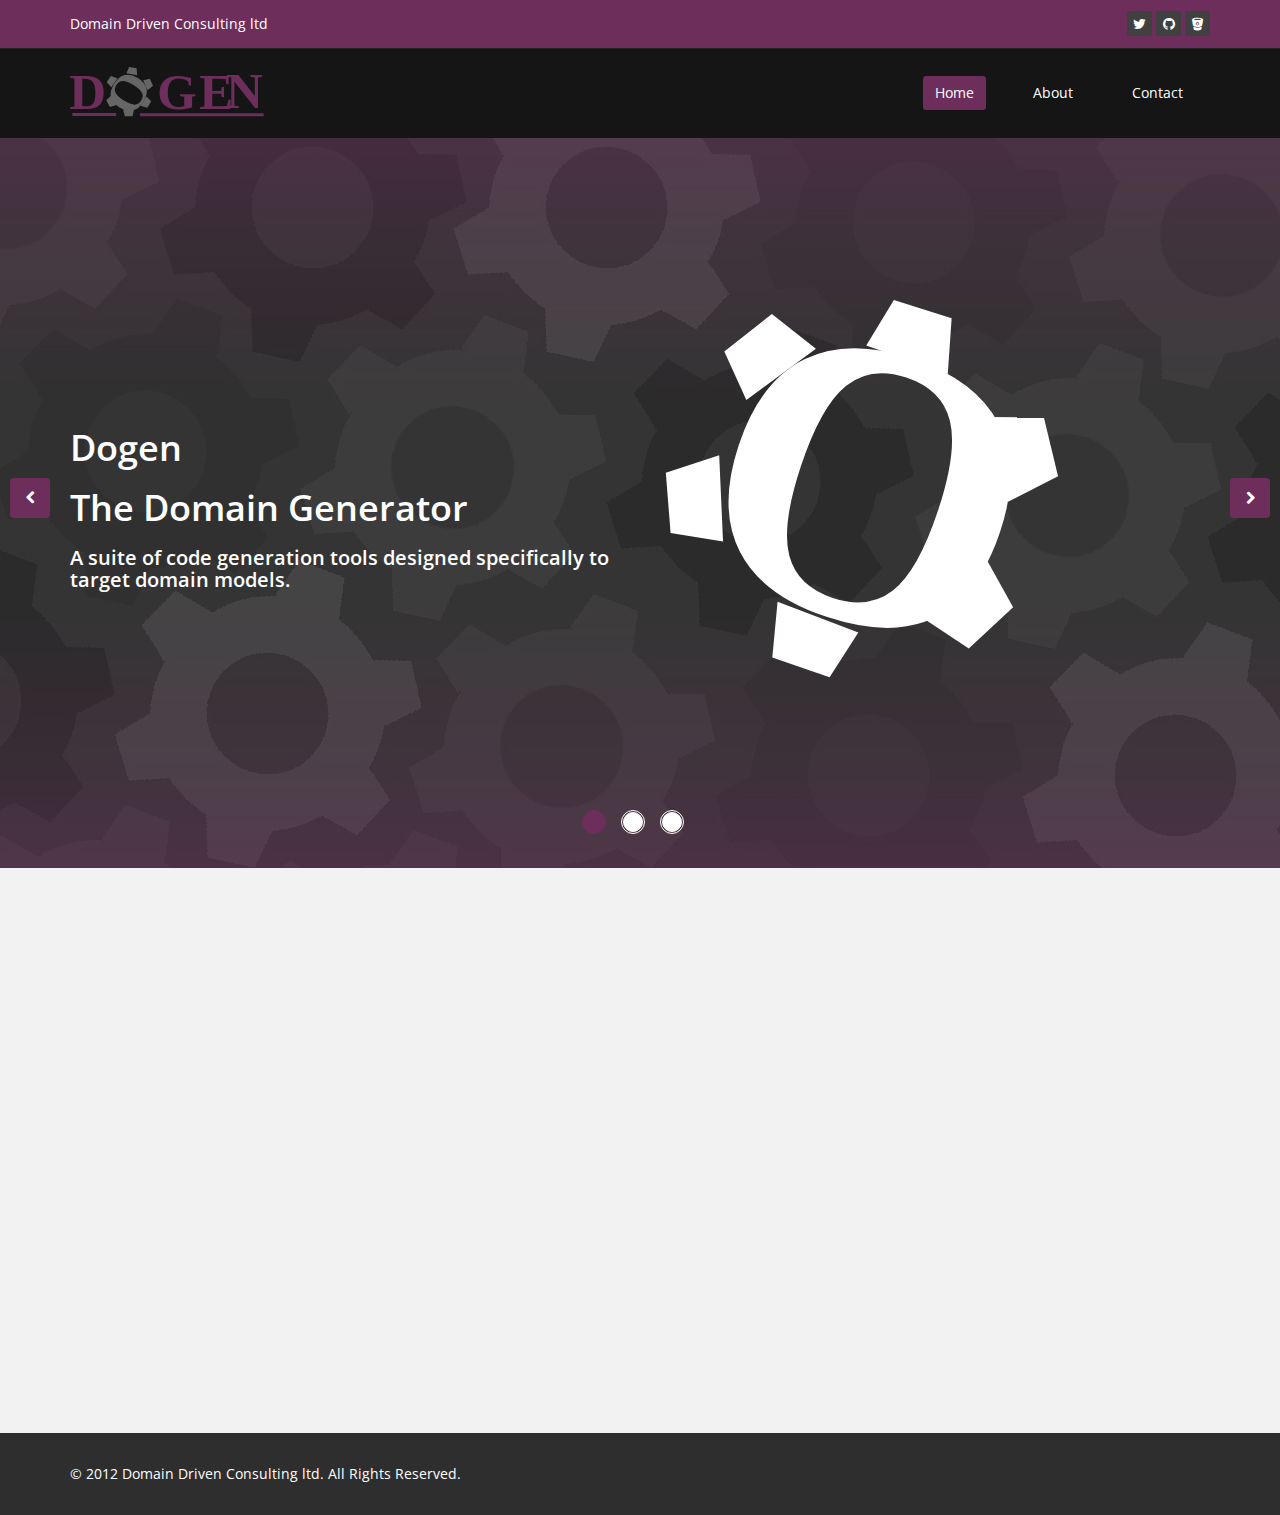
<file: index.html>
<!DOCTYPE html>
<html lang="en">
<head>
    <meta charset="utf-8">
    <meta name="viewport" content="width=device-width, initial-scale=1.0">
    <meta name="description" content="">
    <meta name="author" content="">
    <title>Home | Dogen</title>
	
	<!-- core CSS -->
    <link href="css/bootstrap.min.css" rel="stylesheet">
    <link href="css/font-awesome.min.css" rel="stylesheet">
    <link href="css/animate.min.css" rel="stylesheet">
    <link href="css/prettyPhoto.css" rel="stylesheet">
    <link href="css/main.css" rel="stylesheet">
    <link href="css/responsive.css" rel="stylesheet">
    <!--[if lt IE 9]>
    <script src="js/html5shiv.js"></script>
    <script src="js/respond.min.js"></script>
    <![endif]-->       
    <link rel="shortcut icon" href="images/ico/favicon.ico">
    <link rel="apple-touch-icon-precomposed" sizes="144x144" href="images/ico/apple-touch-icon-144-precomposed.png">
    <link rel="apple-touch-icon-precomposed" sizes="114x114" href="images/ico/apple-touch-icon-114-precomposed.png">
    <link rel="apple-touch-icon-precomposed" sizes="72x72" href="images/ico/apple-touch-icon-72-precomposed.png">
    <link rel="apple-touch-icon-precomposed" href="images/ico/apple-touch-icon-57-precomposed.png">
</head><!--/head-->

<body class="homepage">

    <header id="header">
        <div class="top-bar">
            <div class="container">
                <div class="row">
                    <div class="col-sm-6 col-xs-4">
                        <div class="top-number"><p>Domain Driven Consulting ltd</p></div>
                    </div>
                    <div class="col-sm-6 col-xs-8">
                       <div class="social">
                            <ul class="social-share">
                                <li><a href="#"><i class="fa fa-twitter"></i></a></li>
                                <li><a href="#"><i class="fa fa-github"></i></a></li>
								<li><a href="#"><i class="fa fa-bitbucket"></i></a></li>
                            </ul>
                       </div>
                    </div>
                </div>
            </div><!--/.container-->
        </div><!--/.top-bar-->

        <nav class="navbar navbar-inverse" role="banner">
            <div class="container">
                <div class="navbar-header">
                    <button type="button" class="navbar-toggle" data-toggle="collapse" data-target=".navbar-collapse">
                        <span class="sr-only">Toggle navigation</span>
                        <span class="icon-bar"></span>
                        <span class="icon-bar"></span>
                        <span class="icon-bar"></span>
                    </button>
                    <a class="navbar-brand" href="index.html"><img src="images/logo.svg" alt="logo"></a>
                </div>
				
                <div class="collapse navbar-collapse navbar-right">
                    <ul class="nav navbar-nav">
                        <li class="active"><a href="index.html">Home</a></li>
                        <li><a href="about-us.html">About</a></li>
                       <!--  <li class="dropdown">
                            <a href="#" class="dropdown-toggle" data-toggle="dropdown">Pages <i class="fa fa-angle-down"></i></a>
                            <ul class="dropdown-menu">
                                <li><a href="blog-item.html">Blog Single</a></li>
                                <li><a href="pricing.html">Pricing</a></li>
                                <li><a href="404.html">404</a></li>
                                <li><a href="shortcodes.html">Shortcodes</a></li>
                            </ul> -->
                        </li>
                        <li><a href="contact-us.html">Contact</a></li>                        
                    </ul>
                </div>
            </div><!--/.container-->
        </nav><!--/nav-->
		
    </header><!--/header-->

    <section id="main-slider" class="no-margin">
        <div class="carousel slide">
            <ol class="carousel-indicators">
                <li data-target="#main-slider" data-slide-to="0" class="active"></li>
                <li data-target="#main-slider" data-slide-to="1"></li>
                <li data-target="#main-slider" data-slide-to="2"></li>
            </ol>
            <div class="carousel-inner">

                <div class="item active" style="background-image: url(images/slider/bg1.jpg)">
                    <div class="container">
                        <div class="row slide-margin">
                            <div class="col-sm-6">
                                <div class="carousel-content">
                                    <h1 class="animation animated-item-1">Dogen</h1>
									<h1 class="animation animated-item-1">The Domain Generator</h1>
                                    <h2 class="animation animated-item-2">A suite of code generation tools designed specifically to target domain models.</h2>
                                </div>
                            </div>

                            <div class="col-sm-6 hidden-xs animation animated-item-4">
                                <div class="slider-img">
                                    <img src="images/slider/img1.svg" class="img-responsive">
                                </div>
                            </div>

                        </div>
                    </div>
                </div><!--/.item-->

                <div class="item" style="background-image: url(images/slider/bg2.jpg)">
                    <div class="container">
                        <div class="row slide-margin">
                            <div class="col-sm-6">
                                <div class="carousel-content">
                                    <h1 class="animation animated-item-1">Multi-Platform</h1>
                                    <h2 class="animation animated-item-2">Designed to run on Windows™, OSX™, and Linux™</h2>
                                </div>
                            </div>

                            <div class="col-sm-6 hidden-xs animation animated-item-4">
                                <div class="slider-img">
                                    <img src="images/slider/img2.png" class="img-responsive">
                                </div>
                            </div>

                        </div>
                    </div>
                </div><!--/.item-->

                <div class="item" style="background-image: url(images/slider/bg3.jpg)">
                    <div class="container">
                        <div class="row slide-margin">
                            <div class="col-sm-6">
                                <div class="carousel-content">
                                    <h1 class="animation animated-item-1">C++11</h1>
                                    <h2 class="animation animated-item-2">Generated code contains most of the services required from a typical C++ domain object such as serialisation, hashing, streaming and so on.</h2>
                                </div>
                            </div>
                            <div class="col-sm-6 hidden-xs animation animated-item-4">
                                <div class="slider-img">
                                    <img src="images/slider/img3.png" class="img-responsive">
                                </div>
                            </div>
                        </div>
                    </div>
                </div><!--/.item-->
            </div><!--/.carousel-inner-->
        </div><!--/.carousel-->
        <a class="prev hidden-xs" href="#main-slider" data-slide="prev">
            <i class="fa fa-chevron-left"></i>
        </a>
        <a class="next hidden-xs" href="#main-slider" data-slide="next">
            <i class="fa fa-chevron-right"></i>
        </a>
    </section><!--/#main-slider-->

    <section id="feature" >
        <div class="container">
           <div class="center wow fadeInDown">
                <h2>Features</h2>
                <a class="btn-slide animation animated-item-3" href="features.html">Read More</a>				
            </div>

            <div class="row">
                <div class="features">
                    <div class="col-md-4 col-sm-6 wow fadeInDown" data-wow-duration="1000ms" data-wow-delay="600ms">
                        <div class="feature-wrap">
                            <i class="fa fa-code"></i>
                            <h2>Frontends</h2>
                            <h3>Industry-standard compatibility</h3>
                        </div>
                    </div><!--/.col-md-4-->

                    <div class="col-md-4 col-sm-6 wow fadeInDown" data-wow-duration="1000ms" data-wow-delay="600ms">
                        <div class="feature-wrap">
                            <i class="fa fa-eye"></i>
                            <h2>Compact and focused</h2>
                            <h3>Focused mission, with a clear vision</h3>
                        </div>
                    </div><!--/.col-md-4-->

                    <div class="col-md-4 col-sm-6 wow fadeInDown" data-wow-duration="1000ms" data-wow-delay="600ms">
                        <div class="feature-wrap">
                            <i class="fa fa-users"></i>
                            <h2>Open development process</h2>
                            <h3>Agile methodology to ensure timely releases</h3>
                        </div>
                    </div><!--/.col-md-4-->
                
                    <div class="col-md-4 col-sm-6 wow fadeInDown" data-wow-duration="1000ms" data-wow-delay="600ms">
                        <div class="feature-wrap">
                            <i class="fa fa-gear"></i>
                            <h2> Extensible</h2>
                            <h3>Designed with extensibility in mind</h3>
                        </div>
                    </div><!--/.col-md-4-->

                    <div class="col-md-4 col-sm-6 wow fadeInDown" data-wow-duration="1000ms" data-wow-delay="600ms">
                        <div class="feature-wrap">
                            <i class="fa fa-bolt"></i>
                            <h2>Less boilerplate code</h2>
                            <h3>Provides coverage of the boilerplate code</h3>
                        </div>
                    </div><!--/.col-md-4-->

                    <div class="col-md-4 col-sm-6 wow fadeInDown" data-wow-duration="1000ms" data-wow-delay="600ms">
                        <div class="feature-wrap">
                            <i class="fa fa-heart"></i>
                            <h2>Backends</h2>
                            <h3>Designed with multi-language support in mind</h3>
                        </div>
                    </div><!--/.col-md-4-->
                </div><!--/.services-->
            </div><!--/.row-->    
        </div><!--/.container-->
    </section><!--/#feature-->
	
    </section><!--/#conatcat-info-->
    <footer id="footer" class="midnight-blue">
        <div class="container">
            <div class="row">
                <div class="col-sm-6">
                    &copy; 2012 <a target="_blank" title="Free Twitter Bootstrap WordPress Themes and HTML templates">Domain Driven Consulting ltd</a>. All Rights Reserved.
                </div>
    </footer><!--/#footer-->

    <script src="js/jquery.js"></script>
    <script src="js/bootstrap.min.js"></script>
    <script src="js/jquery.prettyPhoto.js"></script>
    <script src="js/jquery.isotope.min.js"></script>
    <script src="js/main.js"></script>
    <script src="js/wow.min.js"></script>
</body>
</html>
</file>
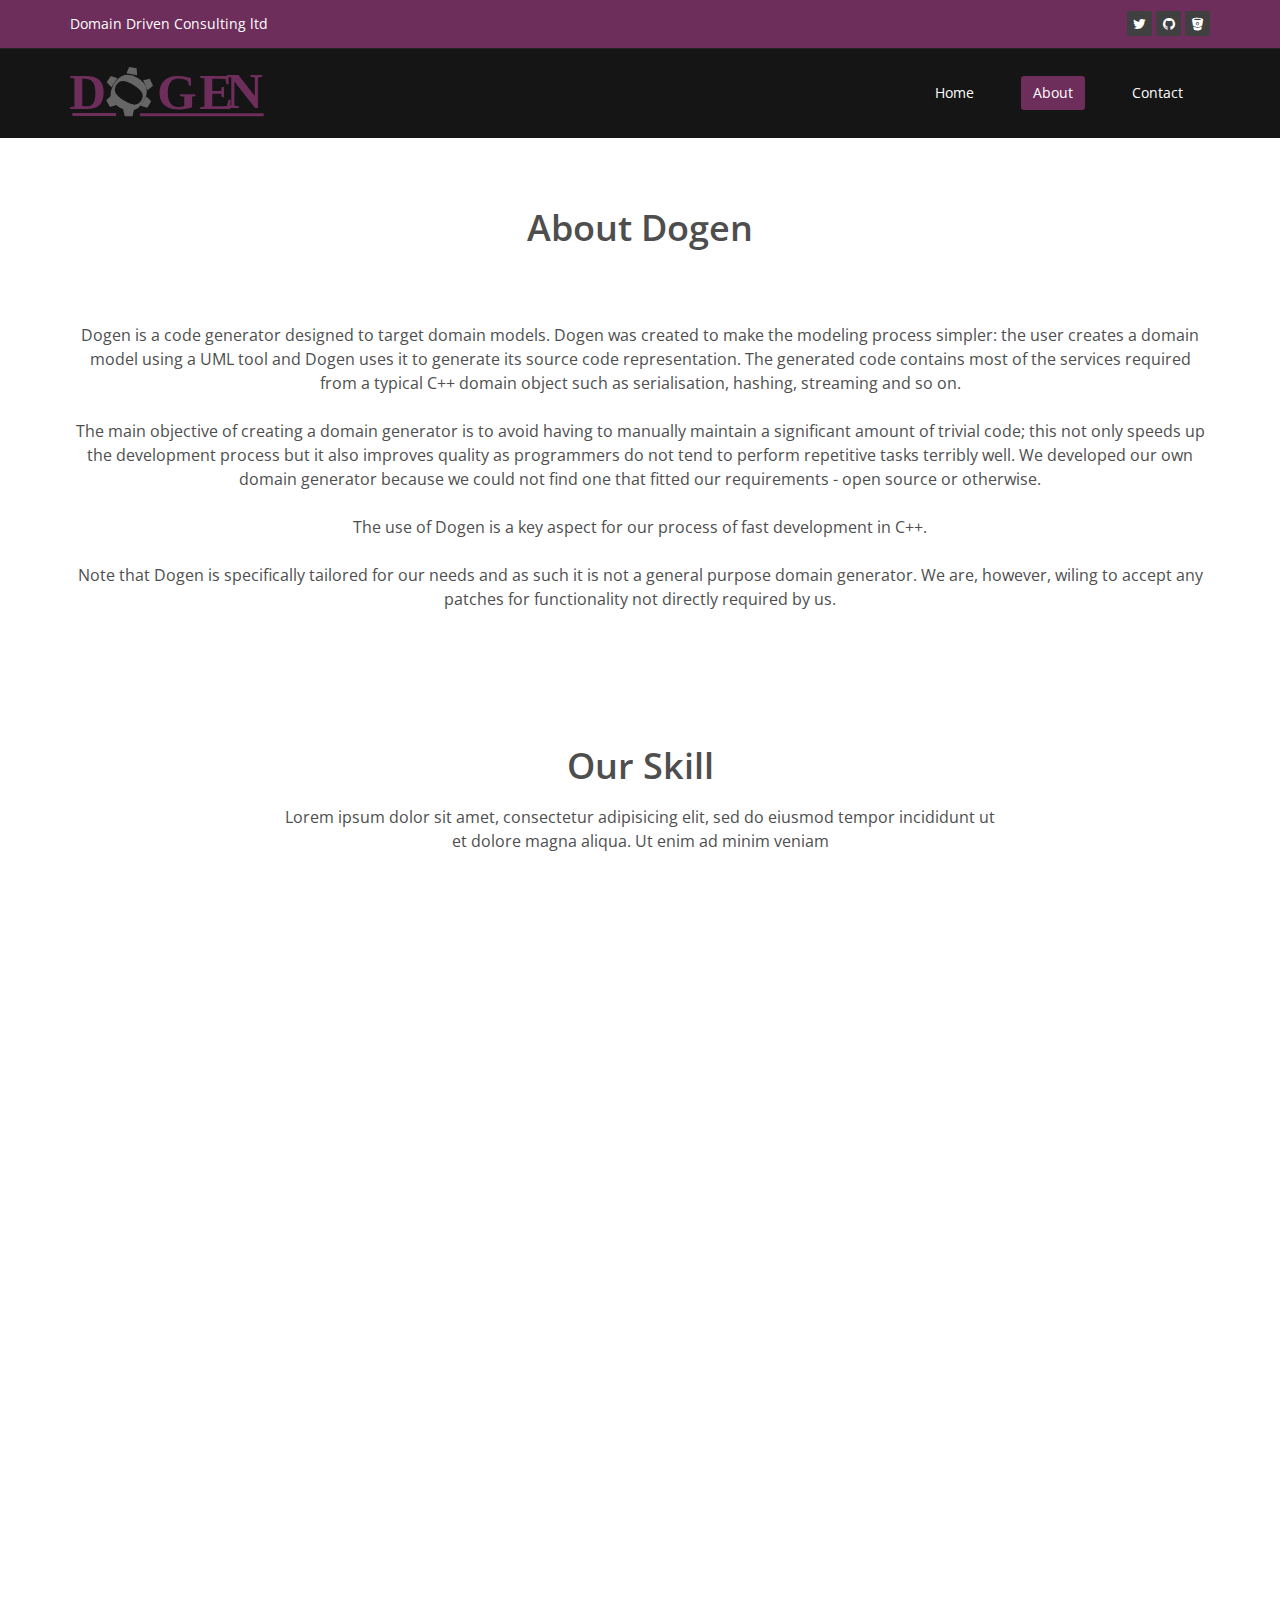
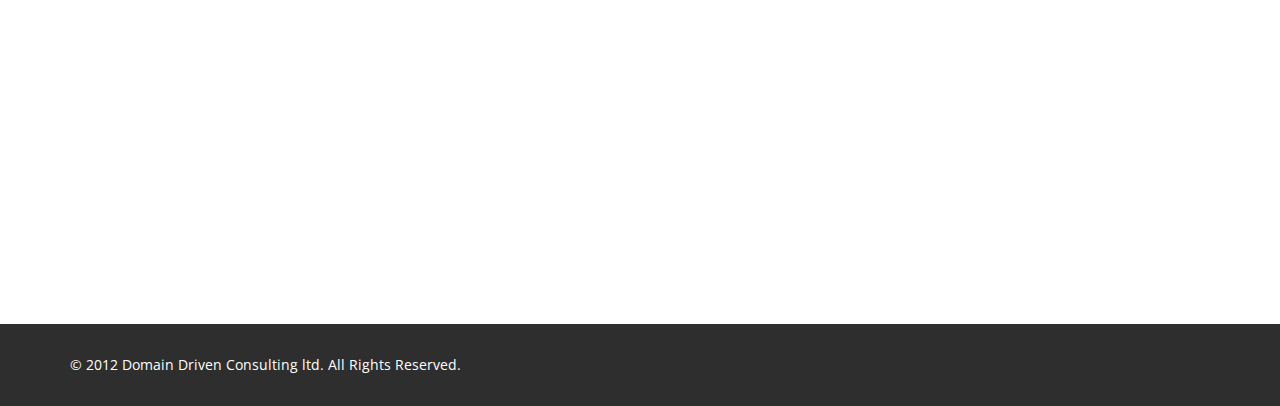
<file: about-us.html>
<!DOCTYPE html>
<html lang="en">
<head>
    <meta charset="utf-8">
    <meta name="viewport" content="width=device-width, initial-scale=1.0">
    <meta name="description" content="">
    <meta name="author" content="">
    <title>About | Dogen</title>
	
	<!-- core CSS -->
    <link href="css/bootstrap.min.css" rel="stylesheet">
    <link href="css/font-awesome.min.css" rel="stylesheet">
    <link href="css/prettyPhoto.css" rel="stylesheet">
    <link href="css/animate.min.css" rel="stylesheet">
	<link href="css/main.css" rel="stylesheet">
    <link href="css/responsive.css" rel="stylesheet">
	
    <!--[if lt IE 9]>
    <script src="js/html5shiv.js"></script>
    <script src="js/respond.min.js"></script>
    <![endif]-->       
    <link rel="shortcut icon" href="images/ico/favicon.ico">
    <link rel="apple-touch-icon-precomposed" sizes="144x144" href="images/ico/apple-touch-icon-144-precomposed.png">
    <link rel="apple-touch-icon-precomposed" sizes="114x114" href="images/ico/apple-touch-icon-114-precomposed.png">
    <link rel="apple-touch-icon-precomposed" sizes="72x72" href="images/ico/apple-touch-icon-72-precomposed.png">
    <link rel="apple-touch-icon-precomposed" href="images/ico/apple-touch-icon-57-precomposed.png">
</head><!--/head-->

<body>

    <header id="header">
        <div class="top-bar">
            <div class="container">
                <div class="row">
                    <div class="col-sm-6 col-xs-4">
                        <div class="top-number"><p>Domain Driven Consulting ltd</p></div>
                    </div>
                    <div class="col-sm-6 col-xs-8">
                       <div class="social">
                            <ul class="social-share">
                                <li><a href="#"><i class="fa fa-twitter"></i></a></li>
                                <li><a href="#"><i class="fa fa-github"></i></a></li>
								<li><a href="#"><i class="fa fa-bitbucket"></i></a></li>
                            </ul>
                       </div>
                    </div>
                </div>
            </div><!--/.container-->
        </div><!--/.top-bar-->

        <nav class="navbar navbar-inverse" role="banner">
            <div class="container">
                <div class="navbar-header">
                    <button type="button" class="navbar-toggle" data-toggle="collapse" data-target=".navbar-collapse">
                        <span class="sr-only">Toggle navigation</span>
                        <span class="icon-bar"></span>
                        <span class="icon-bar"></span>
                        <span class="icon-bar"></span>
                    </button>
                    <a class="navbar-brand" href="index.html"><img src="images/logo.svg" alt="logo"></a>
                </div>
				
                <div class="collapse navbar-collapse navbar-right">
                    <ul class="nav navbar-nav">
                        <li><a href="index.html">Home</a></li>
                        <li class="active"><a href="about-us.html">About</a></li>
                        <li><a href="contact-us.html">Contact</a></li>                        
                    </ul>
                </div>
            </div><!--/.container-->
        </nav><!--/nav-->
	</header><!--/header-->

    <section id="about-us">
        <div class="container">
			<div class="center wow fadeInDown">
				<h2>About Dogen</h2>
			</div>
			<div class="center wow fadeInDown">
				<p class="lead">Dogen is a code generator designed to target domain models. Dogen was created to make the modeling process simpler: the user creates a domain model using a UML tool and Dogen uses it to generate its source code representation. The generated code contains most of the services required from a typical C++ domain object such as serialisation, hashing, streaming and so on. 
								<br><br>The main objective of creating a domain generator is to avoid having to manually maintain a significant amount of trivial code; this not only speeds up the development process but it also improves quality as programmers do not tend to perform repetitive tasks terribly well. We developed our own domain generator because we could not find one that fitted our requirements - open source or otherwise. 
								<br><br>The use of Dogen is a key aspect for our process of fast development in C++. 
								<br><br>Note that Dogen is specifically tailored for our needs and as such it is not a general purpose domain generator. We are, however, wiling to accept any patches for functionality not directly required by us.</p>
			</div>
			<!-- Our Skill -->
			<div class="skill-wrap clearfix">
			
				<div class="center wow fadeInDown">
					<h2>Our Skill</h2>
					<p class="lead">Lorem ipsum dolor sit amet, consectetur adipisicing elit, sed do eiusmod tempor incididunt ut <br> et dolore magna aliqua. Ut enim ad minim veniam</p>
				</div>
				
				<div class="row">
		
					<div class="col-sm-3">
						<div class="sinlge-skill wow fadeInDown" data-wow-duration="1000ms" data-wow-delay="300ms">
							<div class="joomla-skill">                                   
								<p><em>85%</em></p>
								<p>Joomla</p>
							</div>
						</div>
					</div>
					
					 <div class="col-sm-3">
						<div class="sinlge-skill wow fadeInDown" data-wow-duration="1000ms" data-wow-delay="600ms">
							<div class="html-skill">                                  
								<p><em>5%</em></p>
								<p>HTML</p>
							</div>
						</div>
					</div>
					
					<div class="col-sm-3">
						<div class="sinlge-skill wow fadeInDown" data-wow-duration="1000ms" data-wow-delay="900ms">
							<div class="css-skill">                                    
								<p><em>80%</em></p>
								<p>CSS</p>
							</div>
						</div>
					</div>
					
					 <div class="col-sm-3">
						<div class="sinlge-skill wow fadeInDown" data-wow-duration="1000ms" data-wow-delay="1200ms">
							<div class="wp-skill">
								<p><em>90%</em></p>
								<p>Wordpress</p>                                     
							</div>
						</div>
					</div>
					
				</div>
	
            </div><!--/.our-skill-->
			

			<!-- our-team -->
			<div class="team">
				<div class="center wow fadeInDown">
					<h2>Minds behind Dogen</h2>
				</div>

				<div class="row clearfix">
					<div class="col-md-4 col-sm-6">	
						<div class="single-profile-top wow fadeInDown" data-wow-duration="1000ms" data-wow-delay="300ms">
							<div class="media">
								<div class="pull-left">
									<a href="#"><img class="media-object" src="images/man1.jpg" alt=""></a>
								</div>
								<div class="media-body">
									<h4>Marco Craveiro</h4>
									<h5>Founder</h5>
									<ul class="tag clearfix">
<!-- 										<li class="btn"><a href="#">Web</a></li>
										<li class="btn"><a href="#">Ui</a></li>
										<li class="btn"><a href="#">Ux</a></li>
										<li class="btn"><a href="#">Photoshop</a></li> -->
									</ul>
									<ul class="social-share">
										<li><a href="https://github.com/mcraveiro"><i class="fa fa-github"></i></a></li>
										<li><a href="https://twitter.com/MarcoCraveiro"><i class="fa fa-twitter"></i></a></li> 
										<li><a href="https://plus.google.com/+MarcoCraveiro/posts"><i class="fa fa-google-plus"></i></a></li>
										<li><a href="https://gb.linkedin.com/pub/marco-craveiro/19/589/315"><i class="fa fa-linkedin"></i></a></li>
									</ul>
								</div>
							</div><!--/.media -->
							<p> <br> A Software Engineer with over 14 years experience including 8 in the finance industry, Marco Craveiro has a clear understanding of the great challenges facing the financial software industry. <br> By working directly with traders and management alike, he gained a broad view of the software needs of financial institutions, and is able to evaluate strengths and weaknesses throughout the entire value chain, and bridge the gap between institutional habits and costumer opportunities.</p>
						</div>
					</div><!--/.col-lg-4 -->
					
					
					<div class="col-md-4 col-sm-6 col-md-offset-2">	
						<div class="single-profile-top wow fadeInDown" data-wow-duration="1000ms" data-wow-delay="300ms">
							<div class="media">
								<div class="pull-left">
									<a href="#"><img class="media-object" src="images/man2.jpg" alt=""></a>
								</div>
								<div class="media-body">
									<h4>João Santos</h4>
									<h5>Founder</h5>
									<ul class="tag clearfix">
<!-- 										<li class="btn"><a href="#">Web</a></li>
										<li class="btn"><a href="#">Ui</a></li>
										<li class="btn"><a href="#">Ux</a></li>
										<li class="btn"><a href="#">Photoshop</a></li> -->
									</ul>
									<ul class="social-share">
										<li><a href="https://github.com/mcraveiro"><i class="fa fa-github"></i></a></li>
										<li><a href="https://plus.google.com/+Jo%C3%A3oSantos/posts"><i class="fa fa-google-plus"></i></a></li>
										<li><a href="http://pt.linkedin.com/in/jsantospt"><i class="fa fa-linkedin"></i></a></li>
									</ul>
								</div>
							</div><!--/.media -->
							<p> <br> João Santos is a Software Engineer with over a decade experience delivering results to organizations that work with Unix and Java, more recently focused on industrial-grade software and small team management.<br> His heterogeneous past includes research in Computational Liguistics and Bayesian networks, as well as enterprise application software, and he is expected to bring a new and fresh perspective to traditional approaches to markets.</p>
						</div>
					</div><!--/.col-lg-4 -->					
				</div> <!--/.row -->
				</div> <!--skill_border-->       

							</div><!--/.media -->
						</div>
					</div>
				</div>	<!--/.row-->
			</div><!--section-->
		</div><!--/.container-->
    </section><!--/about-us-->

    <footer id="footer" class="midnight-blue">
        <div class="container">
            <div class="row">
                <div class="col-sm-6">
                    &copy; 2012 <a target="_blank"  title="Free Twitter Bootstrap WordPress Themes and HTML templates">Domain Driven Consulting ltd</a>. All Rights Reserved.
                </div>
            </div>
        </div>
    </footer><!--/#footer-->
    

    <script src="js/jquery.js"></script>
    <script type="text/javascript">
        $('.carousel').carousel()
    </script>
    <script src="js/bootstrap.min.js"></script>
    <script src="js/jquery.prettyPhoto.js"></script>
    <script src="js/jquery.isotope.min.js"></script>
    <script src="js/main.js"></script>
    <script src="js/wow.min.js"></script>
</body>
</html>
</file>
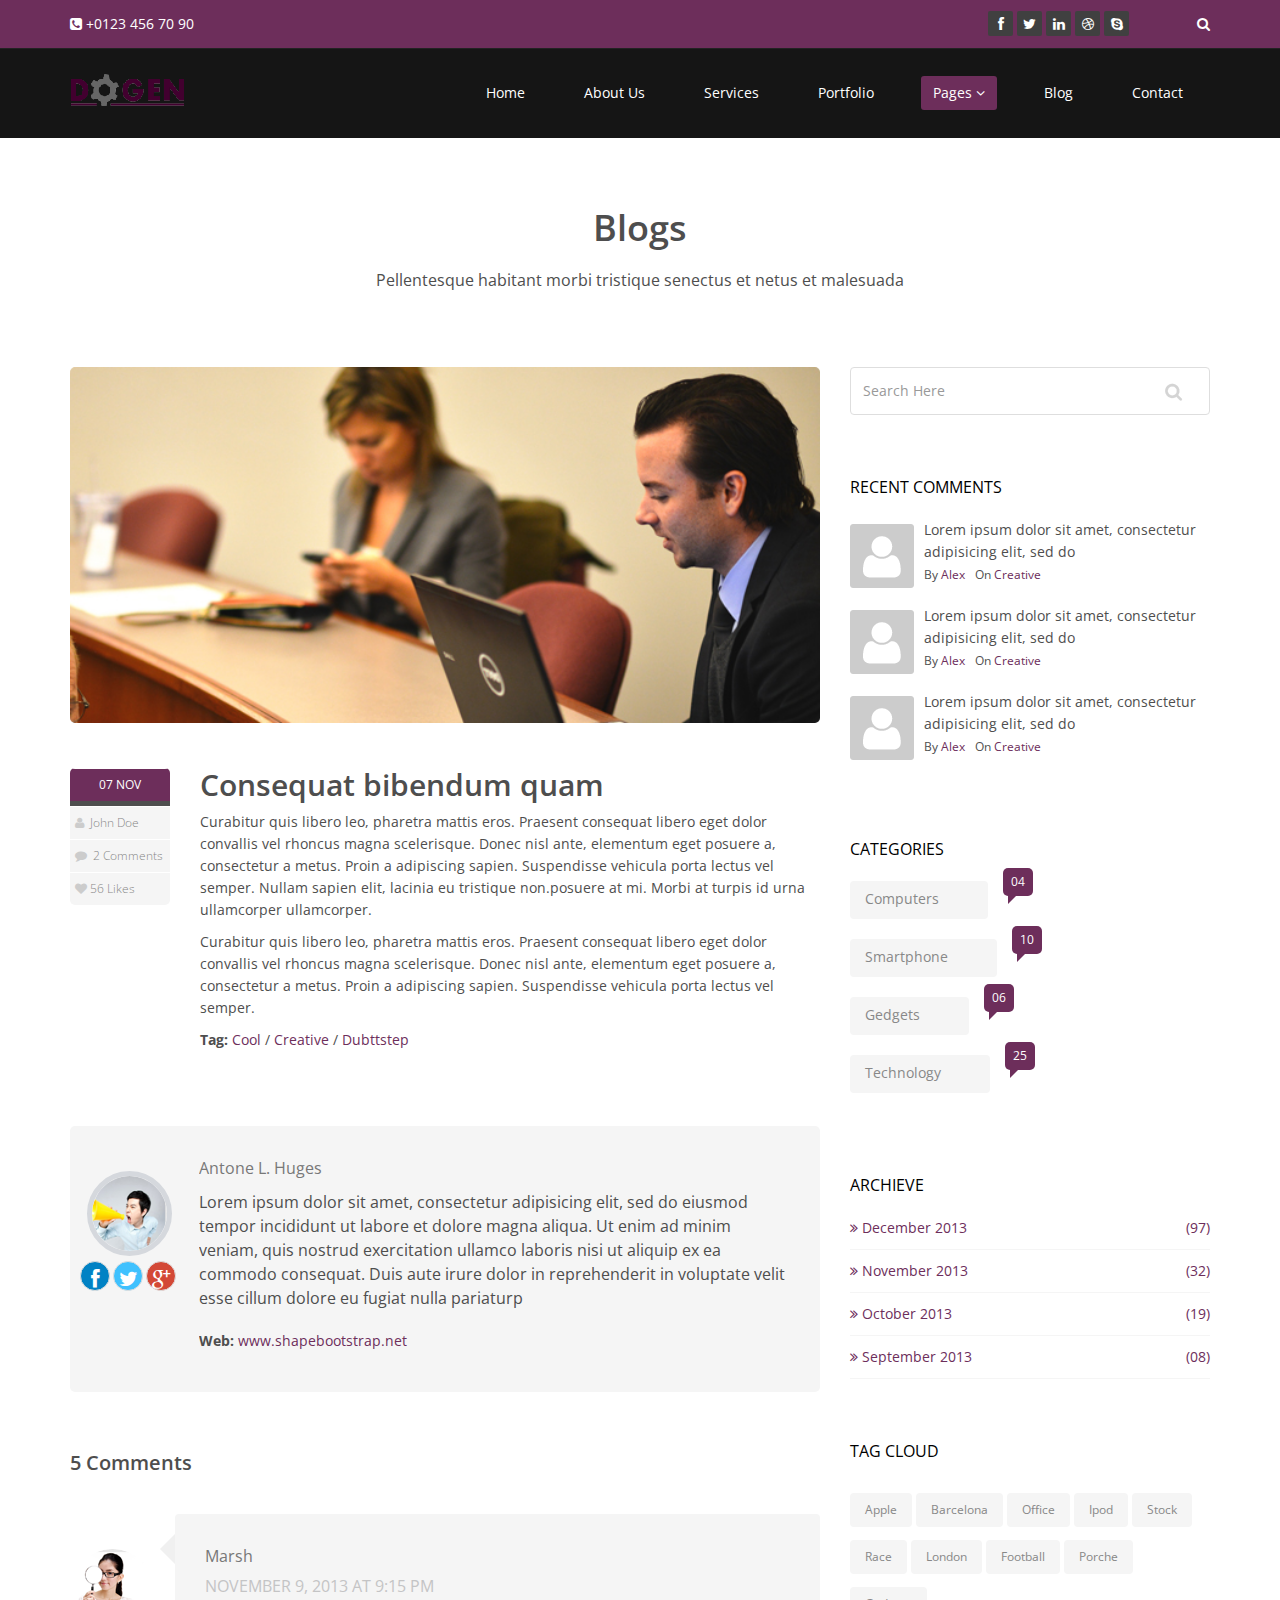
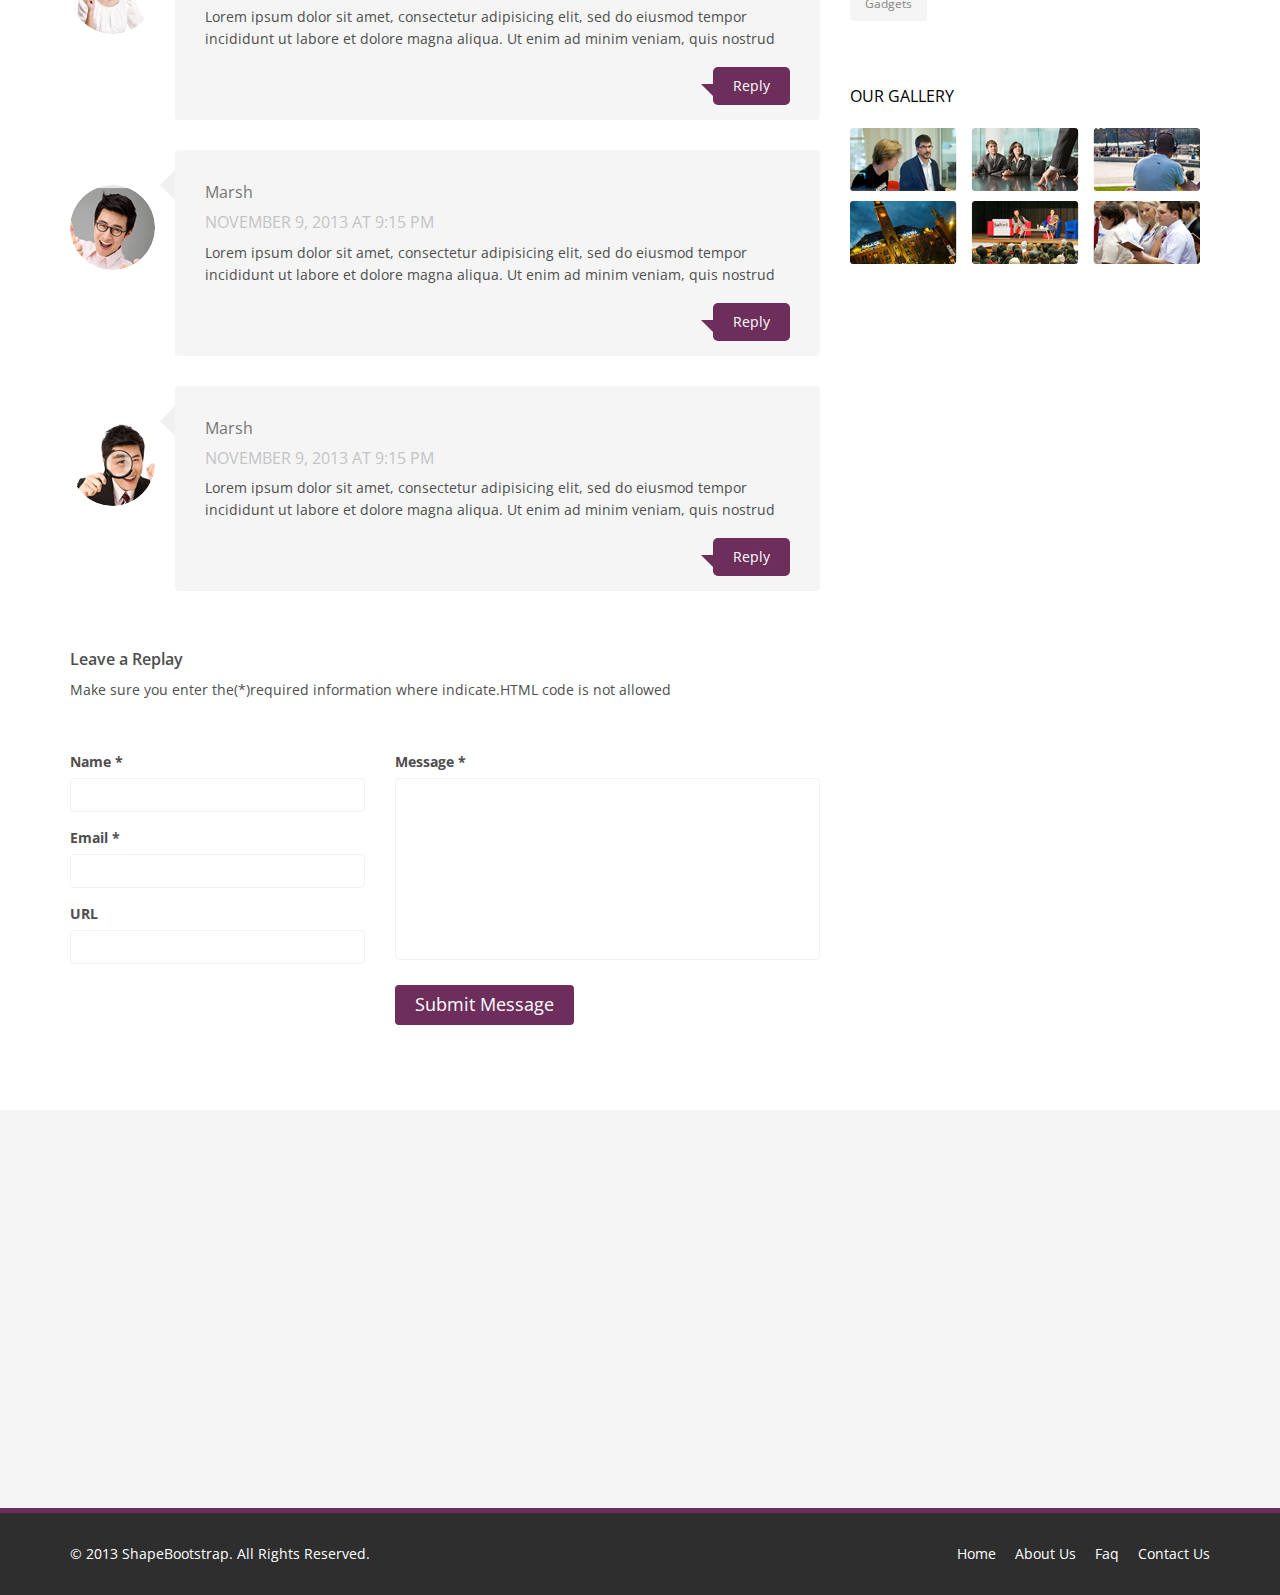
<file: blog-item.html>
<!DOCTYPE html>
<html lang="en">
<head>
    <meta charset="utf-8">
    <meta name="viewport" content="width=device-width, initial-scale=1.0">
    <meta name="description" content="">
    <meta name="author" content="">
    <title>Blog Single | Corlate</title>
    
    <!-- core CSS -->
    <link href="css/bootstrap.min.css" rel="stylesheet">
    <link href="css/font-awesome.min.css" rel="stylesheet">
    <link href="css/prettyPhoto.css" rel="stylesheet">
    <link href="css/animate.min.css" rel="stylesheet">
    <link href="css/main.css" rel="stylesheet">
    <link href="css/responsive.css" rel="stylesheet">
    
    <!--[if lt IE 9]>
    <script src="js/html5shiv.js"></script>
    <script src="js/respond.min.js"></script>
    <![endif]-->       
    <link rel="shortcut icon" href="images/ico/favicon.ico">
    <link rel="apple-touch-icon-precomposed" sizes="144x144" href="images/ico/apple-touch-icon-144-precomposed.png">
    <link rel="apple-touch-icon-precomposed" sizes="114x114" href="images/ico/apple-touch-icon-114-precomposed.png">
    <link rel="apple-touch-icon-precomposed" sizes="72x72" href="images/ico/apple-touch-icon-72-precomposed.png">
    <link rel="apple-touch-icon-precomposed" href="images/ico/apple-touch-icon-57-precomposed.png">
</head><!--/head-->

<body>

    <header id="header">
        <div class="top-bar">
            <div class="container">
                <div class="row">
                    <div class="col-sm-6 col-xs-4">
                        <div class="top-number"><p><i class="fa fa-phone-square"></i>  +0123 456 70 90</p></div>
                    </div>
                    <div class="col-sm-6 col-xs-8">
                       <div class="social">
                            <ul class="social-share">
                                <li><a href="#"><i class="fa fa-facebook"></i></a></li>
                                <li><a href="#"><i class="fa fa-twitter"></i></a></li>
                                <li><a href="#"><i class="fa fa-linkedin"></i></a></li> 
                                <li><a href="#"><i class="fa fa-dribbble"></i></a></li>
                                <li><a href="#"><i class="fa fa-skype"></i></a></li>
                            </ul>
                            <div class="search">
                                <form role="form">
                                    <input type="text" class="search-form" autocomplete="off" placeholder="Search">
                                    <i class="fa fa-search"></i>
                                </form>
                           </div>
                       </div>
                    </div>
                </div>
            </div><!--/.container-->
        </div><!--/.top-bar-->

        <nav class="navbar navbar-inverse" role="banner">
            <div class="container">
                <div class="navbar-header">
                    <button type="button" class="navbar-toggle" data-toggle="collapse" data-target=".navbar-collapse">
                        <span class="sr-only">Toggle navigation</span>
                        <span class="icon-bar"></span>
                        <span class="icon-bar"></span>
                        <span class="icon-bar"></span>
                    </button>
                    <a class="navbar-brand" href="index.html"><img src="images/logo.png" alt="logo"></a>
                </div>
                
                <div class="collapse navbar-collapse navbar-right">
                    <ul class="nav navbar-nav">
                        <li><a href="index.html">Home</a></li>
                        <li><a href="about-us.html">About Us</a></li>
                        <li><a href="services.html">Services</a></li>
                        <li><a href="portfolio.html">Portfolio</a></li>
                        <li class="dropdown active">
                            <a href="#" class="dropdown-toggle" data-toggle="dropdown">Pages <i class="fa fa-angle-down"></i></a>
                            <ul class="dropdown-menu">
                                <li class="active"><a href="blog-item.html">Blog Single</a></li>
                                <li><a href="pricing.html">Pricing</a></li>
                                <li><a href="404.html">404</a></li>
                                <li><a href="shortcodes.html">Shortcodes</a></li>
                            </ul>
                        </li>
                        <li><a href="blog.html">Blog</a></li> 
                        <li><a href="contact-us.html">Contact</a></li>                        
                    </ul>
                </div>
            </div><!--/.container-->
        </nav><!--/nav-->
        
    </header><!--/header-->


    <section id="blog" class="container">
        <div class="center">
            <h2>Blogs</h2>
            <p class="lead">Pellentesque habitant morbi tristique senectus et netus et malesuada</p>
        </div>

        <div class="blog">
            <div class="row">
                <div class="col-md-8">
                    <div class="blog-item">
                        <img class="img-responsive img-blog" src="images/blog/blog1.jpg" width="100%" alt="" />
                            <div class="row">  
                                <div class="col-xs-12 col-sm-2 text-center">
                                    <div class="entry-meta">
                                        <span id="publish_date">07  NOV</span>
                                        <span><i class="fa fa-user"></i> <a href="#"> John Doe</a></span>
                                        <span><i class="fa fa-comment"></i> <a href="blog-item.html#comments">2 Comments</a></span>
                                        <span><i class="fa fa-heart"></i><a href="#">56 Likes</a></span>
                                    </div>
                                </div>
                                <div class="col-xs-12 col-sm-10 blog-content">
                                    <h2>Consequat bibendum quam</h2>
                                    <p>Curabitur quis libero leo, pharetra mattis eros. Praesent consequat libero eget dolor convallis vel rhoncus magna scelerisque. Donec nisl ante, elementum eget posuere a, consectetur a metus. Proin a adipiscing sapien. Suspendisse vehicula porta lectus vel semper. Nullam sapien elit, lacinia eu tristique non.posuere at mi. Morbi at turpis id urna ullamcorper ullamcorper.</p>

                                    <p>Curabitur quis libero leo, pharetra mattis eros. Praesent consequat libero eget dolor convallis vel rhoncus magna scelerisque. Donec nisl ante, elementum eget posuere a, consectetur a metus. Proin a adipiscing sapien. Suspendisse vehicula porta lectus vel semper.</p>

                                    <div class="post-tags">
                                        <strong>Tag:</strong> <a href="#">Cool</a> / <a href="#">Creative</a> / <a href="#">Dubttstep</a>
                                    </div>

                                </div>
                            </div>
                        </div><!--/.blog-item-->
                        
                        <div class="media reply_section">
                            <div class="pull-left post_reply text-center">
                                <a href="#"><img src="images/blog/boy.png" class="img-circle" alt="" /></a>
                                <ul>
                                    <li><a href="#"><i class="fa fa-facebook"></i></a></li>
                                    <li><a href="#"><i class="fa fa-twitter"></i></a></li>
                                    <li><a href="#"><i class="fa fa-google-plus"></i> </a></li>
                                </ul>
                            </div>
                            <div class="media-body post_reply_content">
                                <h3>Antone L. Huges</h3>
                                <p class="lead">Lorem ipsum dolor sit amet, consectetur adipisicing elit, sed do eiusmod tempor incididunt ut labore et dolore magna aliqua. Ut enim ad minim veniam, quis nostrud exercitation ullamco laboris nisi ut aliquip ex ea commodo consequat. Duis aute irure dolor in reprehenderit in voluptate velit esse cillum dolore eu fugiat nulla pariaturp</p>
                                <p><strong>Web:</strong> <a href="http://www.shapebootstrap.net">www.shapebootstrap.net</a></p>
                            </div>
                        </div> 
                        
                        <h1 id="comments_title">5 Comments</h1>
                        <div class="media comment_section">
                            <div class="pull-left post_comments">
                                <a href="#"><img src="images/blog/girl.png" class="img-circle" alt="" /></a>
                            </div>
                            <div class="media-body post_reply_comments">
                                <h3>Marsh</h3>
                                <h4>NOVEMBER 9, 2013 AT 9:15 PM</h4>
                                <p>Lorem ipsum dolor sit amet, consectetur adipisicing elit, sed do eiusmod tempor incididunt ut labore et dolore magna aliqua. Ut enim ad minim veniam, quis nostrud</p>
                                <a href="#">Reply</a>
                            </div>
                        </div> 
                        <div class="media comment_section">
                            <div class="pull-left post_comments">
                                <a href="#"><img src="images/blog/boy2.png" class="img-circle" alt="" /></a>
                            </div>
                            <div class="media-body post_reply_comments">
                                <h3>Marsh</h3>
                                <h4>NOVEMBER 9, 2013 AT 9:15 PM</h4>
                                <p>Lorem ipsum dolor sit amet, consectetur adipisicing elit, sed do eiusmod tempor incididunt ut labore et dolore magna aliqua. Ut enim ad minim veniam, quis nostrud</p>
                                <a href="#">Reply</a>
                            </div>
                        </div> 
                        <div class="media comment_section">
                            <div class="pull-left post_comments">
                                <a href="#"><img src="images/blog/boy3.png" class="img-circle" alt="" /></a>
                            </div>
                            <div class="media-body post_reply_comments">
                                <h3>Marsh</h3>
                                <h4>NOVEMBER 9, 2013 AT 9:15 PM</h4>
                                <p>Lorem ipsum dolor sit amet, consectetur adipisicing elit, sed do eiusmod tempor incididunt ut labore et dolore magna aliqua. Ut enim ad minim veniam, quis nostrud</p>
                                <a href="#">Reply</a>
                            </div>
                        </div> 


                        <div id="contact-page clearfix">
                            <div class="status alert alert-success" style="display: none"></div>
                            <div class="message_heading">
                                <h4>Leave a Replay</h4>
                                <p>Make sure you enter the(*)required information where indicate.HTML code is not allowed</p>
                            </div> 
      
                            <form id="main-contact-form" class="contact-form" name="contact-form" method="post" action="sendemail.php" role="form">
                                <div class="row">
                                    <div class="col-sm-5">
                                        <div class="form-group">
                                            <label>Name *</label>
                                            <input type="text" class="form-control" required="required">
                                        </div>
                                        <div class="form-group">
                                            <label>Email *</label>
                                            <input type="email" class="form-control" required="required">
                                        </div>
                                        <div class="form-group">
                                            <label>URL</label>
                                            <input type="url" class="form-control">
                                        </div>                    
                                    </div>
                                    <div class="col-sm-7">                        
                                        <div class="form-group">
                                            <label>Message *</label>
                                            <textarea name="message" id="message" required="required" class="form-control" rows="8"></textarea>
                                        </div>                        
                                        <div class="form-group">
                                            <button type="submit" class="btn btn-primary btn-lg" required="required">Submit Message</button>
                                        </div>
                                    </div>
                                </div>
                            </form>     
                        </div><!--/#contact-page-->
                    </div><!--/.col-md-8-->

                <aside class="col-md-4">
                    <div class="widget search">
                        <form role="form">
                                <input type="text" class="form-control search_box" autocomplete="off" placeholder="Search Here">
                        </form>
                    </div><!--/.search-->
    				
    				<div class="widget categories">
                        <h3>Recent Comments</h3>
                        <div class="row">
                            <div class="col-sm-12">
                                <div class="single_comments">
    								<img src="images/blog/avatar3.png" alt=""  />
    								<p>Lorem ipsum dolor sit amet, consectetur adipisicing elit, sed do </p>
                                    <div class="entry-meta small muted">
                                        <span>By <a href="#">Alex</a></span <span>On <a href="#">Creative</a></span>
                                    </div>
    							</div>
    							<div class="single_comments">
    								<img src="images/blog/avatar3.png" alt=""  />
    								<p>Lorem ipsum dolor sit amet, consectetur adipisicing elit, sed do </p>
    								<div class="entry-meta small muted">
                                        <span>By <a href="#">Alex</a></span <span>On <a href="#">Creative</a></span>
                                    </div>
    							</div>
    							<div class="single_comments">
    								<img src="images/blog/avatar3.png" alt=""  />
    								<p>Lorem ipsum dolor sit amet, consectetur adipisicing elit, sed do </p>
    								<div class="entry-meta small muted">
                                        <span>By <a href="#">Alex</a></span <span>On <a href="#">Creative</a></span>
                                    </div>
    							</div>
    							
                            </div>
                        </div>                     
                    </div><!--/.recent comments-->
                     

                    <div class="widget categories">
                        <h3>Categories</h3>
                        <div class="row">
                            <div class="col-sm-6">
                                <ul class="blog_category">
                                    <li><a href="#">Computers <span class="badge">04</span></a></li>
                                    <li><a href="#">Smartphone <span class="badge">10</span></a></li>
                                    <li><a href="#">Gedgets <span class="badge">06</span></a></li>
                                    <li><a href="#">Technology <span class="badge">25</span></a></li>
                                </ul>
                            </div>
                        </div>                     
                    </div><!--/.categories-->
    				
    				<div class="widget archieve">
                        <h3>Archieve</h3>
                        <div class="row">
                            <div class="col-sm-12">
                                <ul class="blog_archieve">
                                    <li><a href="#"><i class="fa fa-angle-double-right"></i> December 2013 <span class="pull-right">(97)</span></a></li>
                                    <li><a href="#"><i class="fa fa-angle-double-right"></i> November 2013 <span class="pull-right">(32)</a></li>
                                    <li><a href="#"><i class="fa fa-angle-double-right"></i> October 2013 <span class="pull-right">(19)</a></li>
                                    <li><a href="#"><i class="fa fa-angle-double-right"></i> September 2013 <span class="pull-right">(08)</a></li>
                                </ul>
                            </div>
                        </div>                     
                    </div><!--/.archieve-->
    				
                    <div class="widget tags">
                        <h3>Tag Cloud</h3>
                        <ul class="tag-cloud">
                            <li><a class="btn btn-xs btn-primary" href="#">Apple</a></li>
                            <li><a class="btn btn-xs btn-primary" href="#">Barcelona</a></li>
                            <li><a class="btn btn-xs btn-primary" href="#">Office</a></li>
                            <li><a class="btn btn-xs btn-primary" href="#">Ipod</a></li>
                            <li><a class="btn btn-xs btn-primary" href="#">Stock</a></li>
                            <li><a class="btn btn-xs btn-primary" href="#">Race</a></li>
                            <li><a class="btn btn-xs btn-primary" href="#">London</a></li>
                            <li><a class="btn btn-xs btn-primary" href="#">Football</a></li>
                            <li><a class="btn btn-xs btn-primary" href="#">Porche</a></li>
                            <li><a class="btn btn-xs btn-primary" href="#">Gadgets</a></li>
                        </ul>
                    </div><!--/.tags-->
    				
    				<div class="widget blog_gallery">
                        <h3>Our Gallery</h3>
                        <ul class="sidebar-gallery">
                            <li><a href="#"><img src="images/blog/gallery1.png" alt="" /></a></li>
                            <li><a href="#"><img src="images/blog/gallery2.png" alt="" /></a></li>
                            <li><a href="#"><img src="images/blog/gallery3.png" alt="" /></a></li>
                            <li><a href="#"><img src="images/blog/gallery4.png" alt="" /></a></li>
                            <li><a href="#"><img src="images/blog/gallery5.png" alt="" /></a></li>
                            <li><a href="#"><img src="images/blog/gallery6.png" alt="" /></a></li>
                        </ul>
                    </div><!--/.blog_gallery-->
    					
    				
                </aside>     

            </div><!--/.row-->

         </div><!--/.blog-->

    </section><!--/#blog-->


    <section id="bottom">
        <div class="container wow fadeInDown" data-wow-duration="1000ms" data-wow-delay="600ms">
            <div class="row">
                <div class="col-md-3 col-sm-6">
                    <div class="widget">
                        <h3>Company</h3>
                        <ul>
                            <li><a href="#">About us</a></li>
                            <li><a href="#">We are hiring</a></li>
                            <li><a href="#">Meet the team</a></li>
                            <li><a href="#">Copyright</a></li>
                            <li><a href="#">Terms of use</a></li>
                            <li><a href="#">Privacy policy</a></li>
                            <li><a href="#">Contact us</a></li>
                        </ul>
                    </div>    
                </div><!--/.col-md-3-->

                <div class="col-md-3 col-sm-6">
                    <div class="widget">
                        <h3>Support</h3>
                        <ul>
                            <li><a href="#">Faq</a></li>
                            <li><a href="#">Blog</a></li>
                            <li><a href="#">Forum</a></li>
                            <li><a href="#">Documentation</a></li>
                            <li><a href="#">Refund policy</a></li>
                            <li><a href="#">Ticket system</a></li>
                            <li><a href="#">Billing system</a></li>
                        </ul>
                    </div>    
                </div><!--/.col-md-3-->

                <div class="col-md-3 col-sm-6">
                    <div class="widget">
                        <h3>Developers</h3>
                        <ul>
                            <li><a href="#">Web Development</a></li>
                            <li><a href="#">SEO Marketing</a></li>
                            <li><a href="#">Theme</a></li>
                            <li><a href="#">Development</a></li>
                            <li><a href="#">Email Marketing</a></li>
                            <li><a href="#">Plugin Development</a></li>
                            <li><a href="#">Article Writing</a></li>
                        </ul>
                    </div>    
                </div><!--/.col-md-3-->

                <div class="col-md-3 col-sm-6">
                    <div class="widget">
                        <h3>Our Partners</h3>
                        <ul>
                            <li><a href="#">Adipisicing Elit</a></li>
                            <li><a href="#">Eiusmod</a></li>
                            <li><a href="#">Tempor</a></li>
                            <li><a href="#">Veniam</a></li>
                            <li><a href="#">Exercitation</a></li>
                            <li><a href="#">Ullamco</a></li>
                            <li><a href="#">Laboris</a></li>
                        </ul>
                    </div>    
                </div><!--/.col-md-3-->
            </div>
        </div>
    </section><!--/#bottom-->

    <footer id="footer" class="midnight-blue">
        <div class="container">
            <div class="row">
                <div class="col-sm-6">
                    &copy; 2013 <a target="_blank" href="http://shapebootstrap.net/" title="Free Twitter Bootstrap WordPress Themes and HTML templates">ShapeBootstrap</a>. All Rights Reserved.
                </div>
                <div class="col-sm-6">
                    <ul class="pull-right">
                        <li><a href="#">Home</a></li>
                        <li><a href="#">About Us</a></li>
                        <li><a href="#">Faq</a></li>
                        <li><a href="#">Contact Us</a></li>
                    </ul>
                </div>
            </div>
        </div>
    </footer><!--/#footer-->

    <script src="js/jquery.js"></script>
    <script src="js/bootstrap.min.js"></script>
    <script src="js/jquery.prettyPhoto.js"></script>
    <script src="js/jquery.isotope.min.js"></script>
    <script src="js/main.js"></script>
    <script src="js/wow.min.js"></script>
</body>
</html>
</file>
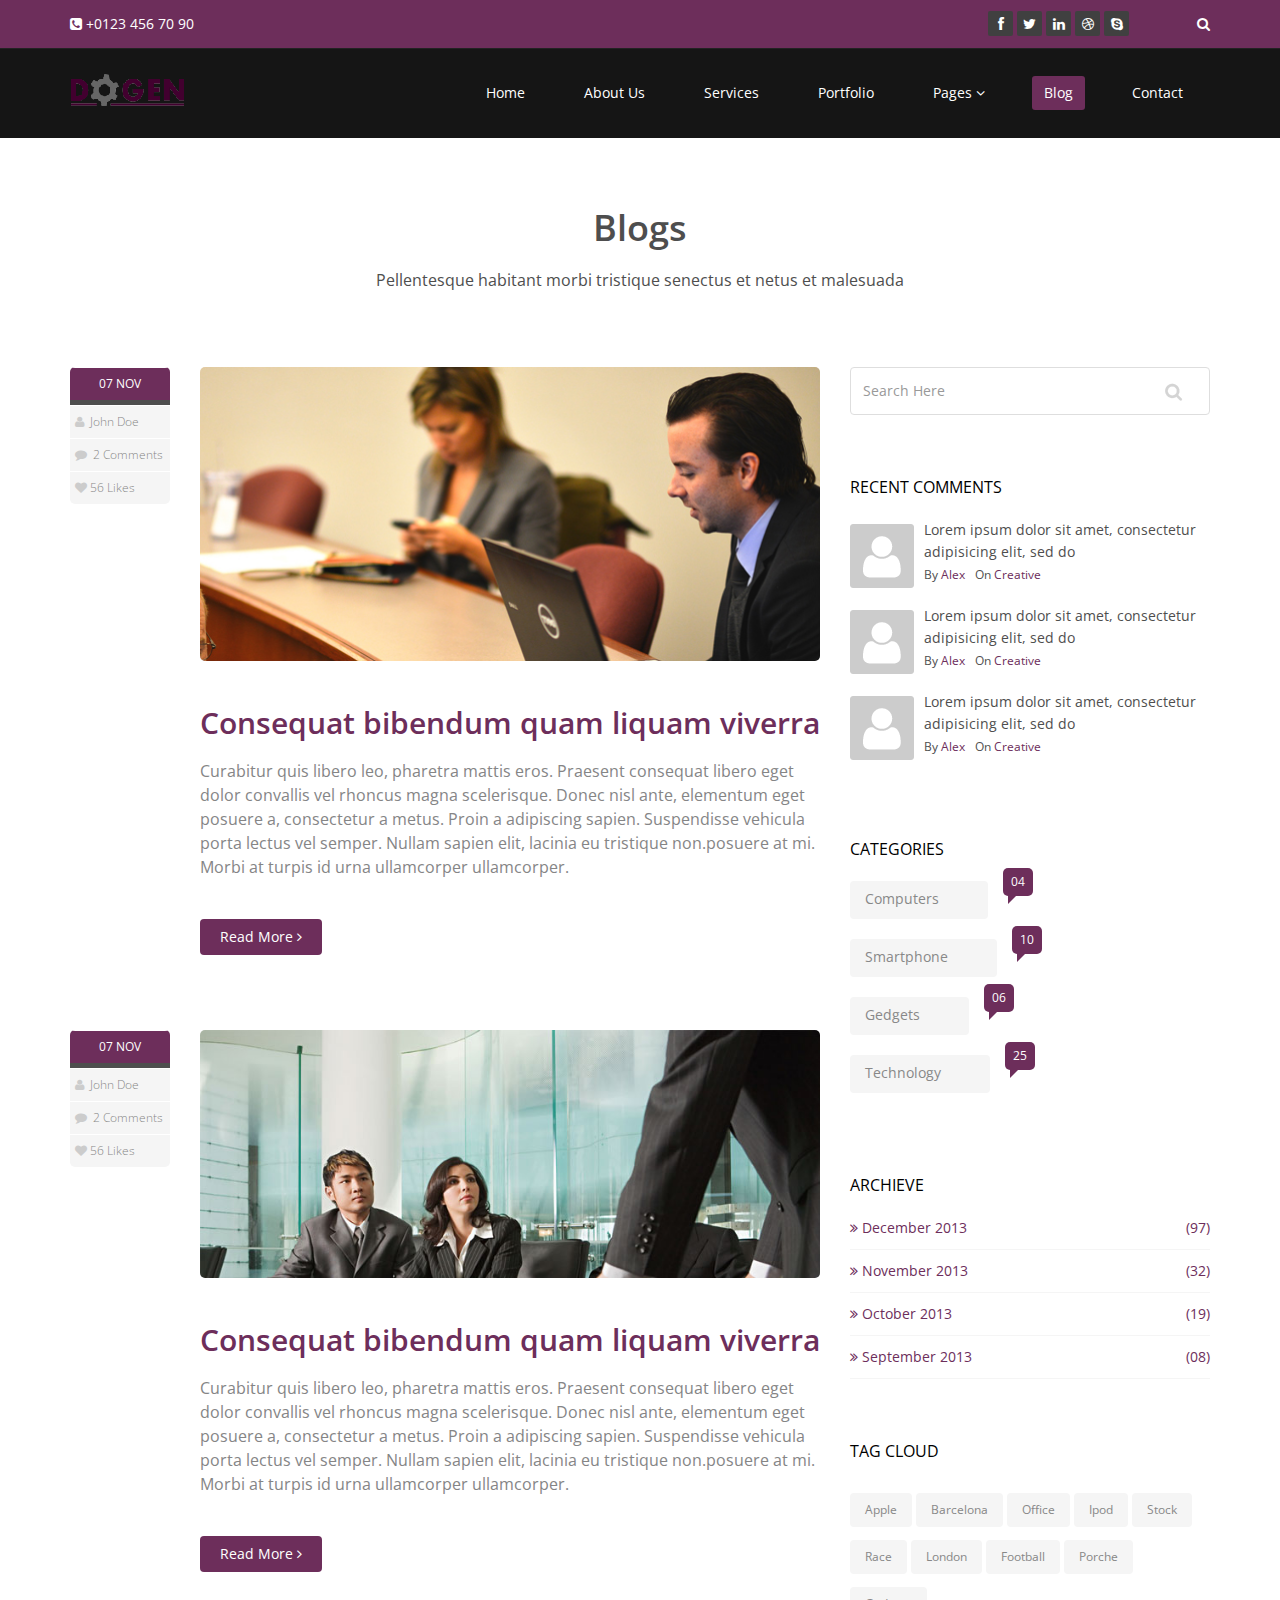
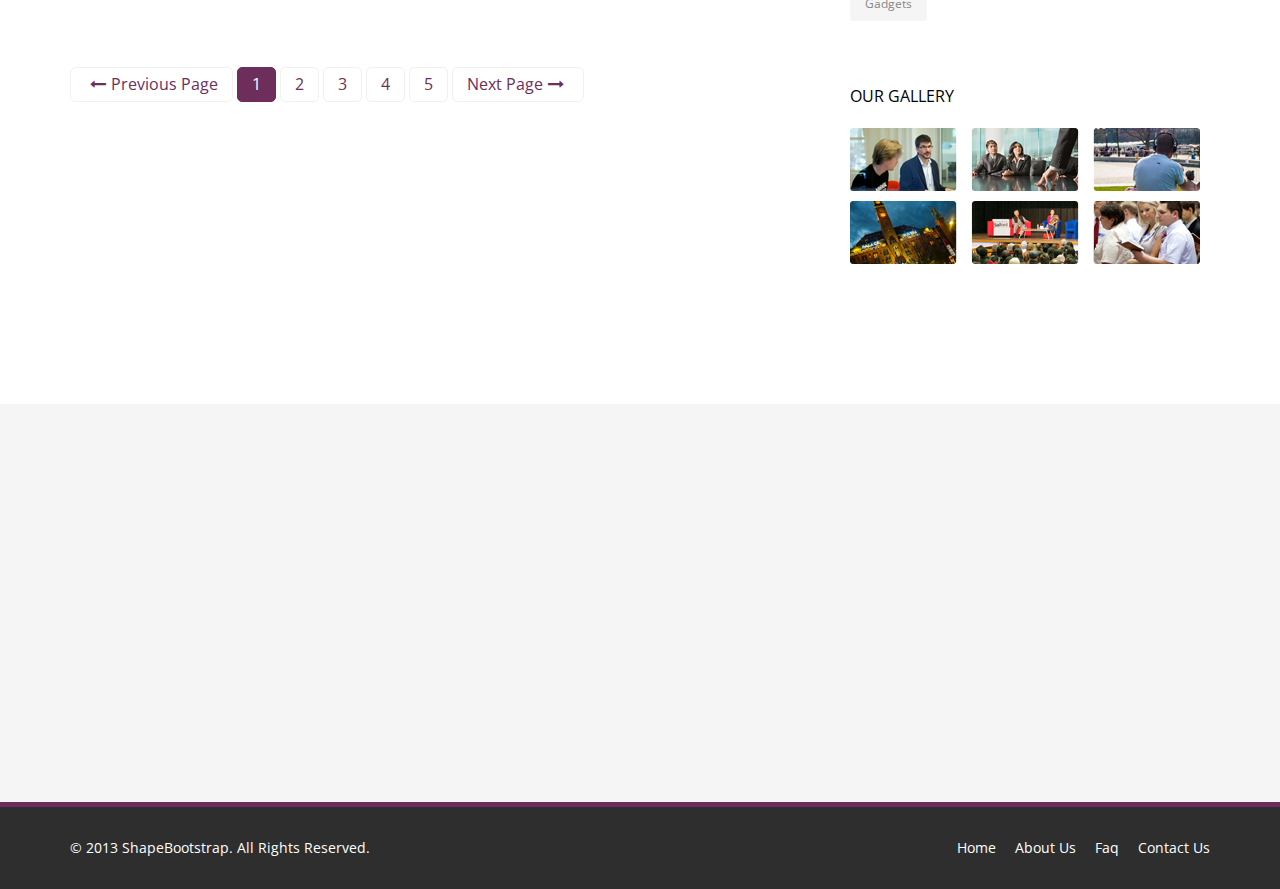
<file: blog.html>
<!DOCTYPE html>
<html lang="en">
<head>
    <meta charset="utf-8">
    <meta name="viewport" content="width=device-width, initial-scale=1.0">
    <meta name="description" content="">
    <meta name="author" content="">
    <title>Blog | Corlate</title>
    
    <!-- core CSS -->
    <link href="css/bootstrap.min.css" rel="stylesheet">
    <link href="css/font-awesome.min.css" rel="stylesheet">
    <link href="css/prettyPhoto.css" rel="stylesheet">
    <link href="css/animate.min.css" rel="stylesheet">
    <link href="css/main.css" rel="stylesheet">
    <link href="css/responsive.css" rel="stylesheet">
    
    <!--[if lt IE 9]>
    <script src="js/html5shiv.js"></script>
    <script src="js/respond.min.js"></script>
    <![endif]-->       
    <link rel="shortcut icon" href="images/ico/favicon.ico">
    <link rel="apple-touch-icon-precomposed" sizes="144x144" href="images/ico/apple-touch-icon-144-precomposed.png">
    <link rel="apple-touch-icon-precomposed" sizes="114x114" href="images/ico/apple-touch-icon-114-precomposed.png">
    <link rel="apple-touch-icon-precomposed" sizes="72x72" href="images/ico/apple-touch-icon-72-precomposed.png">
    <link rel="apple-touch-icon-precomposed" href="images/ico/apple-touch-icon-57-precomposed.png">
</head><!--/head-->

<body>

    <header id="header">
        <div class="top-bar">
            <div class="container">
                <div class="row">
                    <div class="col-sm-6 col-xs-4">
                        <div class="top-number"><p><i class="fa fa-phone-square"></i>  +0123 456 70 90</p></div>
                    </div>
                    <div class="col-sm-6 col-xs-8">
                       <div class="social">
                            <ul class="social-share">
                                <li><a href="#"><i class="fa fa-facebook"></i></a></li>
                                <li><a href="#"><i class="fa fa-twitter"></i></a></li>
                                <li><a href="#"><i class="fa fa-linkedin"></i></a></li> 
                                <li><a href="#"><i class="fa fa-dribbble"></i></a></li>
                                <li><a href="#"><i class="fa fa-skype"></i></a></li>
                            </ul>
                            <div class="search">
                                <form role="form">
                                    <input type="text" class="search-form" autocomplete="off" placeholder="Search">
                                    <i class="fa fa-search"></i>
                                </form>
                           </div>
                       </div>
                    </div>
                </div>
            </div><!--/.container-->
        </div><!--/.top-bar-->

        <nav class="navbar navbar-inverse" role="banner">
            <div class="container">
                <div class="navbar-header">
                    <button type="button" class="navbar-toggle" data-toggle="collapse" data-target=".navbar-collapse">
                        <span class="sr-only">Toggle navigation</span>
                        <span class="icon-bar"></span>
                        <span class="icon-bar"></span>
                        <span class="icon-bar"></span>
                    </button>
                    <a class="navbar-brand" href="index.html"><img src="images/logo.png" alt="logo"></a>
                </div>
                
                <div class="collapse navbar-collapse navbar-right">
                    <ul class="nav navbar-nav">
                        <li><a href="index.html">Home</a></li>
                        <li><a href="about-us.html">About Us</a></li>
                        <li><a href="services.html">Services</a></li>
                        <li><a href="portfolio.html">Portfolio</a></li>
                        <li class="dropdown">
                            <a href="#" class="dropdown-toggle" data-toggle="dropdown">Pages <i class="fa fa-angle-down"></i></a>
                            <ul class="dropdown-menu">
                                <li><a href="blog-item.html">Blog Single</a></li>
                                <li><a href="pricing.html">Pricing</a></li>
                                <li><a href="404.html">404</a></li>
                                <li><a href="shortcodes.html">Shortcodes</a></li>
                            </ul>
                        </li>
                        <li class="active"><a href="blog.html">Blog</a></li> 
                        <li><a href="contact-us.html">Contact</a></li>                        
                    </ul>
                </div>
            </div><!--/.container-->
        </nav><!--/nav-->
        
    </header><!--/header-->

    <section id="blog" class="container">
        <div class="center">
            <h2>Blogs</h2>
            <p class="lead">Pellentesque habitant morbi tristique senectus et netus et malesuada</p>
        </div>

        <div class="blog">
            <div class="row">
                 <div class="col-md-8">
                    <div class="blog-item">
                        <div class="row">
                            <div class="col-xs-12 col-sm-2 text-center">
                                <div class="entry-meta">
                                    <span id="publish_date">07  NOV</span>
                                    <span><i class="fa fa-user"></i> <a href="#">John Doe</a></span>
                                    <span><i class="fa fa-comment"></i> <a href="blog-item.html#comments">2 Comments</a></span>
                                    <span><i class="fa fa-heart"></i><a href="#">56 Likes</a></span>
                                </div>
                            </div>
                                
                            <div class="col-xs-12 col-sm-10 blog-content">
                                <a href="#"><img class="img-responsive img-blog" src="images/blog/blog1.jpg" width="100%" alt="" /></a>
                                <h2><a href="blog-item.html">Consequat bibendum quam liquam viverra</a></h2>
                                <h3>Curabitur quis libero leo, pharetra mattis eros. Praesent consequat libero eget dolor convallis vel rhoncus magna scelerisque. Donec nisl ante, elementum eget posuere a, consectetur a metus. Proin a adipiscing sapien. Suspendisse vehicula porta lectus vel semper. Nullam sapien elit, lacinia eu tristique non.posuere at mi. Morbi at turpis id urna ullamcorper ullamcorper.</h3>
                                <a class="btn btn-primary readmore" href="blog-item.html">Read More <i class="fa fa-angle-right"></i></a>
                            </div>
                        </div>    
                    </div><!--/.blog-item-->
                        
                    <div class="blog-item">
                        <div class="row">
                             <div class="col-sm-2 text-center">
                                <div class="entry-meta"> 
                                    <span id="publish_date">07  NOV</span>
                                    <span><i class="fa fa-user"></i> <a href="#">John Doe</a></span>
                                    <span><i class="fa fa-comment"></i> <a href="blog-item.html#comments">2 Comments</a></span>
                                    <span><i class="fa fa-heart"></i><a href="#">56 Likes</a></span>
                                </div>
                            </div>
                            <div class="col-sm-10 blog-content">
                                <a href=""><img class="img-responsive img-blog" src="images/blog/blog2.jpg" width="100%" alt="" /></a>
                                <h2><a href="blog-item.html">Consequat bibendum quam liquam viverra</a></h2>
                                <h3>Curabitur quis libero leo, pharetra mattis eros. Praesent consequat libero eget dolor convallis vel rhoncus magna scelerisque. Donec nisl ante, elementum eget posuere a, consectetur a metus. Proin a adipiscing sapien. Suspendisse vehicula porta lectus vel semper. Nullam sapien elit, lacinia eu tristique non.posuere at mi. Morbi at turpis id urna ullamcorper ullamcorper.</h3>
                                <a class="btn btn-primary readmore" href="blog-item.html">Read More <i class="fa fa-angle-right"></i></a>
                            </div>
                        </div>    
                    </div><!--/.blog-item-->
                        
                    <ul class="pagination pagination-lg">
                        <li><a href="#"><i class="fa fa-long-arrow-left"></i>Previous Page</a></li>
                        <li class="active"><a href="#">1</a></li>
                        <li><a href="#">2</a></li>
                        <li><a href="#">3</a></li>
                        <li><a href="#">4</a></li>
                        <li><a href="#">5</a></li>
                        <li><a href="#">Next Page<i class="fa fa-long-arrow-right"></i></a></li>
                    </ul><!--/.pagination-->
                </div><!--/.col-md-8-->

                <aside class="col-md-4">
                    <div class="widget search">
                        <form role="form">
                                <input type="text" class="form-control search_box" autocomplete="off" placeholder="Search Here">
                        </form>
                    </div><!--/.search-->
    				
    				<div class="widget categories">
                        <h3>Recent Comments</h3>
                        <div class="row">
                            <div class="col-sm-12">
                                <div class="single_comments">
                                    <img src="images/blog/avatar3.png" alt=""  />
                                    <p>Lorem ipsum dolor sit amet, consectetur adipisicing elit, sed do </p>
                                    <div class="entry-meta small muted">
                                        <span>By <a href="#">Alex</a></span <span>On <a href="#">Creative</a></span>
                                    </div>
                                </div>
                                <div class="single_comments">
                                    <img src="images/blog/avatar3.png" alt=""  />
                                    <p>Lorem ipsum dolor sit amet, consectetur adipisicing elit, sed do </p>
                                    <div class="entry-meta small muted">
                                        <span>By <a href="#">Alex</a></span <span>On <a href="#">Creative</a></span>
                                    </div>
                                </div>
                                <div class="single_comments">
                                    <img src="images/blog/avatar3.png" alt=""  />
                                    <p>Lorem ipsum dolor sit amet, consectetur adipisicing elit, sed do </p>
                                    <div class="entry-meta small muted">
                                        <span>By <a href="#">Alex</a></span <span>On <a href="#">Creative</a></span>
                                    </div>
                                </div>
                                
                            </div>
                        </div>                     
                    </div><!--/.recent comments-->
                     

                    <div class="widget categories">
                        <h3>Categories</h3>
                        <div class="row">
                            <div class="col-sm-6">
                                <ul class="blog_category">
                                    <li><a href="#">Computers <span class="badge">04</span></a></li>
                                    <li><a href="#">Smartphone <span class="badge">10</span></a></li>
                                    <li><a href="#">Gedgets <span class="badge">06</span></a></li>
                                    <li><a href="#">Technology <span class="badge">25</span></a></li>
                                </ul>
                            </div>
                        </div>                     
                    </div><!--/.categories-->
    				
    				<div class="widget archieve">
                        <h3>Archieve</h3>
                        <div class="row">
                            <div class="col-sm-12">
                                <ul class="blog_archieve">
                                    <li><a href="#"><i class="fa fa-angle-double-right"></i> December 2013 <span class="pull-right">(97)</span></a></li>
                                    <li><a href="#"><i class="fa fa-angle-double-right"></i> November 2013 <span class="pull-right">(32)</a></li>
                                    <li><a href="#"><i class="fa fa-angle-double-right"></i> October 2013 <span class="pull-right">(19)</a></li>
                                    <li><a href="#"><i class="fa fa-angle-double-right"></i> September 2013 <span class="pull-right">(08)</a></li>
                                </ul>
                            </div>
                        </div>                     
                    </div><!--/.archieve-->
    				
                    <div class="widget tags">
                        <h3>Tag Cloud</h3>
                        <ul class="tag-cloud">
                            <li><a class="btn btn-xs btn-primary" href="#">Apple</a></li>
                            <li><a class="btn btn-xs btn-primary" href="#">Barcelona</a></li>
                            <li><a class="btn btn-xs btn-primary" href="#">Office</a></li>
                            <li><a class="btn btn-xs btn-primary" href="#">Ipod</a></li>
                            <li><a class="btn btn-xs btn-primary" href="#">Stock</a></li>
                            <li><a class="btn btn-xs btn-primary" href="#">Race</a></li>
                            <li><a class="btn btn-xs btn-primary" href="#">London</a></li>
                            <li><a class="btn btn-xs btn-primary" href="#">Football</a></li>
                            <li><a class="btn btn-xs btn-primary" href="#">Porche</a></li>
                            <li><a class="btn btn-xs btn-primary" href="#">Gadgets</a></li>
                        </ul>
                    </div><!--/.tags-->
    				
    				<div class="widget blog_gallery">
                        <h3>Our Gallery</h3>
                        <ul class="sidebar-gallery">
                            <li><a href="#"><img src="images/blog/gallery1.png" alt="" /></a></li>
                            <li><a href="#"><img src="images/blog/gallery2.png" alt="" /></a></li>
                            <li><a href="#"><img src="images/blog/gallery3.png" alt="" /></a></li>
                            <li><a href="#"><img src="images/blog/gallery4.png" alt="" /></a></li>
                            <li><a href="#"><img src="images/blog/gallery5.png" alt="" /></a></li>
                            <li><a href="#"><img src="images/blog/gallery6.png" alt="" /></a></li>
                        </ul>
                    </div><!--/.blog_gallery-->
    			</aside>  
            </div><!--/.row-->
        </div>
    </section><!--/#blog-->

    <section id="bottom">
        <div class="container wow fadeInDown" data-wow-duration="1000ms" data-wow-delay="600ms">
            <div class="row">
                <div class="col-md-3 col-sm-6">
                    <div class="widget">
                        <h3>Company</h3>
                        <ul>
                            <li><a href="#">About us</a></li>
                            <li><a href="#">We are hiring</a></li>
                            <li><a href="#">Meet the team</a></li>
                            <li><a href="#">Copyright</a></li>
                            <li><a href="#">Terms of use</a></li>
                            <li><a href="#">Privacy policy</a></li>
                            <li><a href="#">Contact us</a></li>
                        </ul>
                    </div>    
                </div><!--/.col-md-3-->

                <div class="col-md-3 col-sm-6">
                    <div class="widget">
                        <h3>Support</h3>
                        <ul>
                            <li><a href="#">Faq</a></li>
                            <li><a href="#">Blog</a></li>
                            <li><a href="#">Forum</a></li>
                            <li><a href="#">Documentation</a></li>
                            <li><a href="#">Refund policy</a></li>
                            <li><a href="#">Ticket system</a></li>
                            <li><a href="#">Billing system</a></li>
                        </ul>
                    </div>    
                </div><!--/.col-md-3-->

                <div class="col-md-3 col-sm-6">
                    <div class="widget">
                        <h3>Developers</h3>
                        <ul>
                            <li><a href="#">Web Development</a></li>
                            <li><a href="#">SEO Marketing</a></li>
                            <li><a href="#">Theme</a></li>
                            <li><a href="#">Development</a></li>
                            <li><a href="#">Email Marketing</a></li>
                            <li><a href="#">Plugin Development</a></li>
                            <li><a href="#">Article Writing</a></li>
                        </ul>
                    </div>    
                </div><!--/.col-md-3-->

                <div class="col-md-3 col-sm-6">
                    <div class="widget">
                        <h3>Our Partners</h3>
                        <ul>
                            <li><a href="#">Adipisicing Elit</a></li>
                            <li><a href="#">Eiusmod</a></li>
                            <li><a href="#">Tempor</a></li>
                            <li><a href="#">Veniam</a></li>
                            <li><a href="#">Exercitation</a></li>
                            <li><a href="#">Ullamco</a></li>
                            <li><a href="#">Laboris</a></li>
                        </ul>
                    </div>    
                </div><!--/.col-md-3-->
            </div>
        </div>
    </section><!--/#bottom-->

    <footer id="footer" class="midnight-blue">
        <div class="container">
            <div class="row">
                <div class="col-sm-6">
                    &copy; 2013 <a target="_blank" href="http://shapebootstrap.net/" title="Free Twitter Bootstrap WordPress Themes and HTML templates">ShapeBootstrap</a>. All Rights Reserved.
                </div>
                <div class="col-sm-6">
                    <ul class="pull-right">
                        <li><a href="#">Home</a></li>
                        <li><a href="#">About Us</a></li>
                        <li><a href="#">Faq</a></li>
                        <li><a href="#">Contact Us</a></li>
                    </ul>
                </div>
            </div>
        </div>
    </footer><!--/#footer-->

    <script src="js/jquery.js"></script>
    <script src="js/bootstrap.min.js"></script>
    <script src="js/jquery.prettyPhoto.js"></script>
    <script src="js/jquery.isotope.min.js"></script>
    <script src="js/main.js"></script>
    <script src="js/wow.min.js"></script>
</body>
</html>
</file>
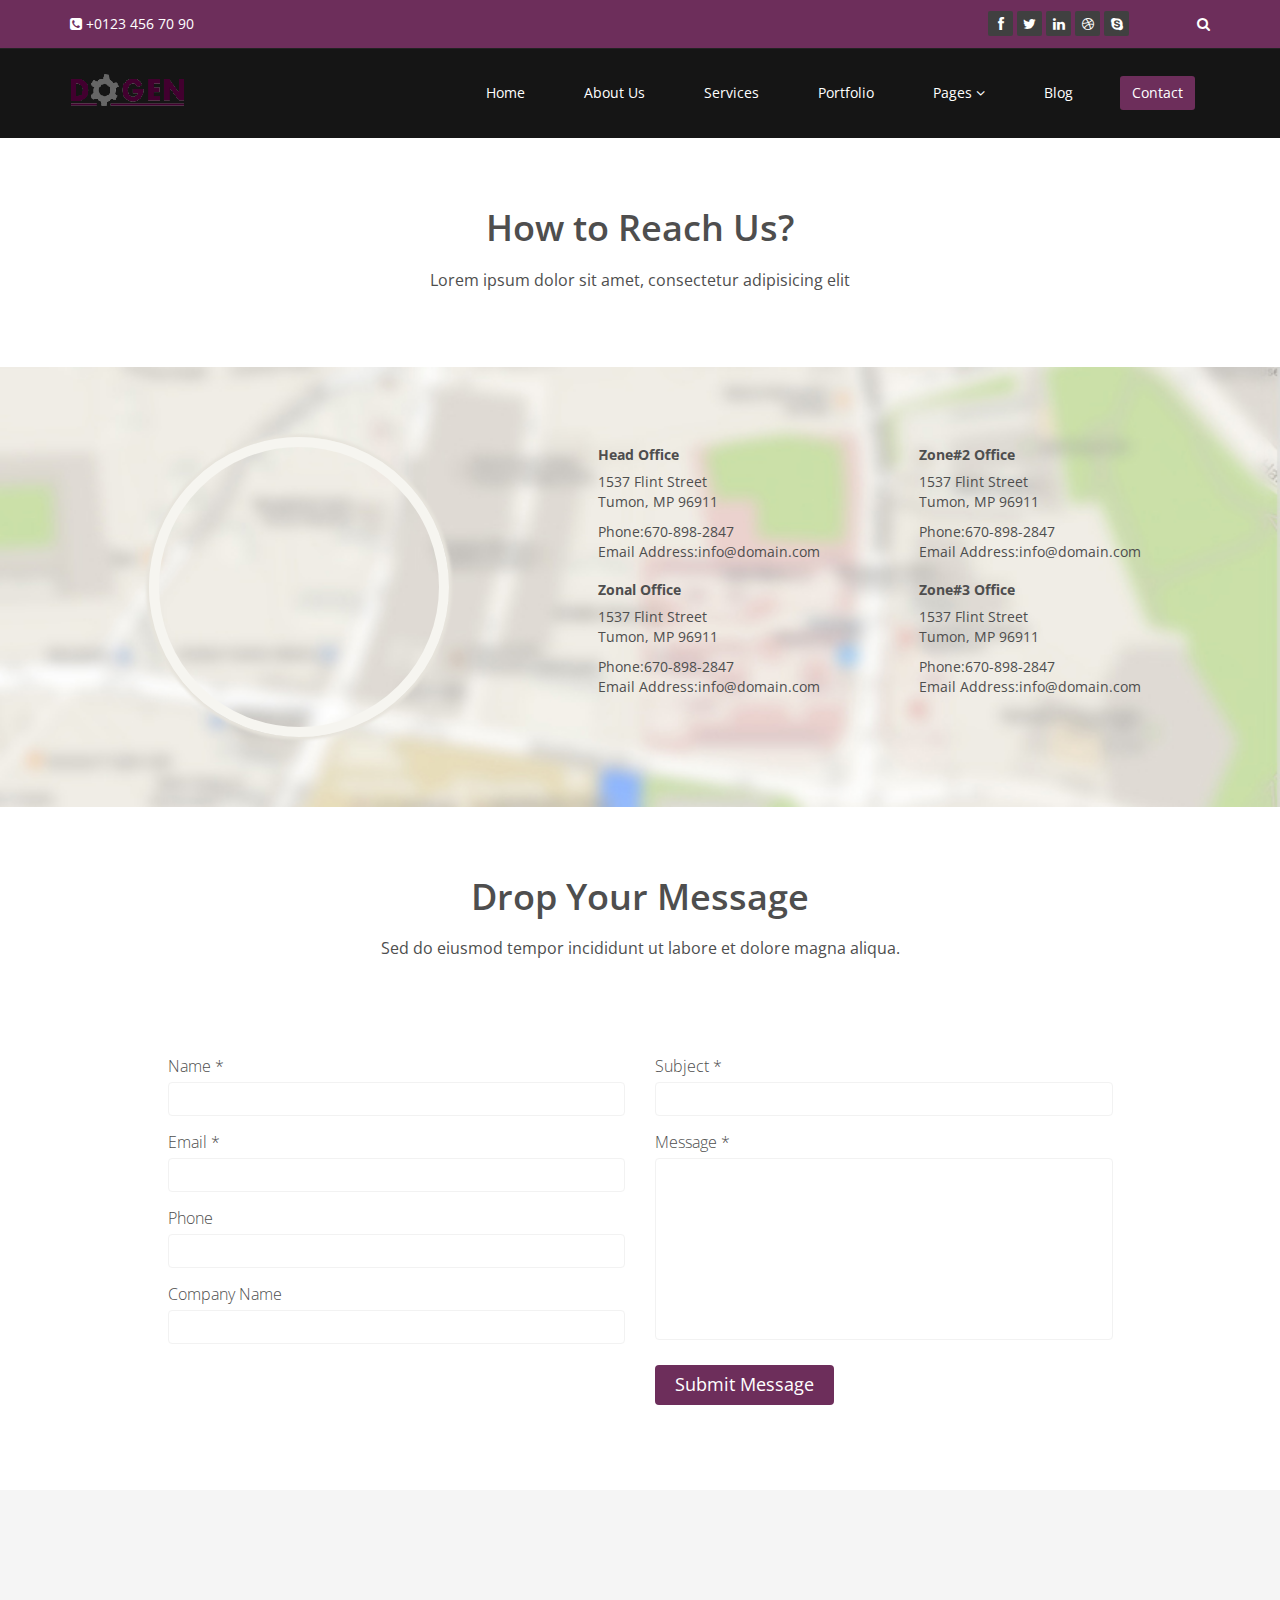
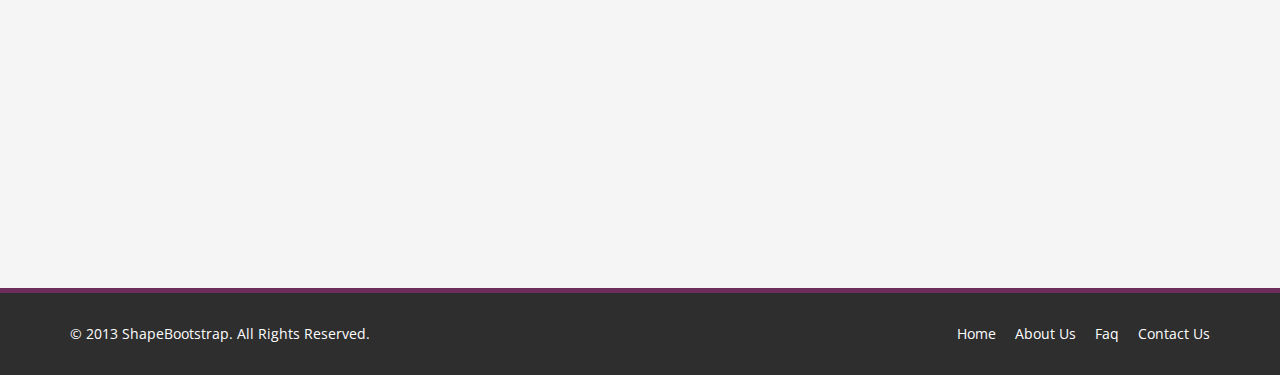
<file: contact-us.html>
<!DOCTYPE html>
<html lang="en">
<head>
    <meta charset="utf-8">
    <meta name="viewport" content="width=device-width, initial-scale=1.0">
    <meta name="description" content="">
    <meta name="author" content="">
    <title>Blog Single | Corlate</title>
    
    <!-- core CSS -->
    <link href="css/bootstrap.min.css" rel="stylesheet">
    <link href="css/font-awesome.min.css" rel="stylesheet">
    <link href="css/prettyPhoto.css" rel="stylesheet">
    <link href="css/animate.min.css" rel="stylesheet">
    <link href="css/main.css" rel="stylesheet">
    <link href="css/responsive.css" rel="stylesheet">
    
    <!--[if lt IE 9]>
    <script src="js/html5shiv.js"></script>
    <script src="js/respond.min.js"></script>
    <![endif]-->       
    <link rel="shortcut icon" href="images/ico/favicon.ico">
    <link rel="apple-touch-icon-precomposed" sizes="144x144" href="images/ico/apple-touch-icon-144-precomposed.png">
    <link rel="apple-touch-icon-precomposed" sizes="114x114" href="images/ico/apple-touch-icon-114-precomposed.png">
    <link rel="apple-touch-icon-precomposed" sizes="72x72" href="images/ico/apple-touch-icon-72-precomposed.png">
    <link rel="apple-touch-icon-precomposed" href="images/ico/apple-touch-icon-57-precomposed.png">
</head><!--/head-->

<body>

    <header id="header">
        <div class="top-bar">
            <div class="container">
                <div class="row">
                    <div class="col-sm-6 col-xs-4">
                        <div class="top-number"><p><i class="fa fa-phone-square"></i>  +0123 456 70 90</p></div>
                    </div>
                    <div class="col-sm-6 col-xs-8">
                       <div class="social">
                            <ul class="social-share">
                                <li><a href="#"><i class="fa fa-facebook"></i></a></li>
                                <li><a href="#"><i class="fa fa-twitter"></i></a></li>
                                <li><a href="#"><i class="fa fa-linkedin"></i></a></li> 
                                <li><a href="#"><i class="fa fa-dribbble"></i></a></li>
                                <li><a href="#"><i class="fa fa-skype"></i></a></li>
                            </ul>
                            <div class="search">
                                <form role="form">
                                    <input type="text" class="search-form" autocomplete="off" placeholder="Search">
                                    <i class="fa fa-search"></i>
                                </form>
                           </div>
                       </div>
                    </div>
                </div>
            </div><!--/.container-->
        </div><!--/.top-bar-->

        <nav class="navbar navbar-inverse" role="banner">
            <div class="container">
                <div class="navbar-header">
                    <button type="button" class="navbar-toggle" data-toggle="collapse" data-target=".navbar-collapse">
                        <span class="sr-only">Toggle navigation</span>
                        <span class="icon-bar"></span>
                        <span class="icon-bar"></span>
                        <span class="icon-bar"></span>
                    </button>
                    <a class="navbar-brand" href="index.html"><img src="images/logo.png" alt="logo"></a>
                </div>
                
                <div class="collapse navbar-collapse navbar-right">
                    <ul class="nav navbar-nav">
                        <li><a href="index.html">Home</a></li>
                        <li><a href="about-us.html">About Us</a></li>
                        <li><a href="services.html">Services</a></li>
                        <li><a href="portfolio.html">Portfolio</a></li>
                        <li class="dropdown">
                            <a href="#" class="dropdown-toggle" data-toggle="dropdown">Pages <i class="fa fa-angle-down"></i></a>
                            <ul class="dropdown-menu">
                                <li><a href="blog-item.html">Blog Single</a></li>
                                <li><a href="pricing.html">Pricing</a></li>
                                <li><a href="404.html">404</a></li>
                                <li><a href="shortcodes.html">Shortcodes</a></li>
                            </ul>
                        </li>
                        <li><a href="blog.html">Blog</a></li> 
                        <li class="active"><a href="contact-us.html">Contact</a></li>                        
                    </ul>
                </div>
            </div><!--/.container-->
        </nav><!--/nav-->
    </header><!--/header-->

    <section id="contact-info">
        <div class="center">                
            <h2>How to Reach Us?</h2>
            <p class="lead">Lorem ipsum dolor sit amet, consectetur adipisicing elit</p>
        </div>
        <div class="gmap-area">
            <div class="container">
                <div class="row">
                    <div class="col-sm-5 text-center">
                        <div class="gmap">
                            <iframe frameborder="0" scrolling="no" marginheight="0" marginwidth="0" src="https://maps.google.com/maps?f=q&amp;source=s_q&amp;hl=en&amp;geocode=&amp;q=JoomShaper,+Dhaka,+Dhaka+Division,+Bangladesh&amp;aq=0&amp;oq=joomshaper&amp;sll=37.0625,-95.677068&amp;sspn=42.766543,80.332031&amp;ie=UTF8&amp;hq=JoomShaper,&amp;hnear=Dhaka,+Dhaka+Division,+Bangladesh&amp;ll=23.73854,90.385504&amp;spn=0.001515,0.002452&amp;t=m&amp;z=14&amp;iwloc=A&amp;cid=1073661719450182870&amp;output=embed"></iframe>
                        </div>
                    </div>

                    <div class="col-sm-7 map-content">
                        <ul class="row">
                            <li class="col-sm-6">
                                <address>
                                    <h5>Head Office</h5>
                                    <p>1537 Flint Street <br>
                                    Tumon, MP 96911</p>
                                    <p>Phone:670-898-2847 <br>
                                    Email Address:info@domain.com</p>
                                </address>

                                <address>
                                    <h5>Zonal Office</h5>
                                    <p>1537 Flint Street <br>
                                    Tumon, MP 96911</p>                                
                                    <p>Phone:670-898-2847 <br>
                                    Email Address:info@domain.com</p>
                                </address>
                            </li>


                            <li class="col-sm-6">
                                <address>
                                    <h5>Zone#2 Office</h5>
                                    <p>1537 Flint Street <br>
                                    Tumon, MP 96911</p>
                                    <p>Phone:670-898-2847 <br>
                                    Email Address:info@domain.com</p>
                                </address>

                                <address>
                                    <h5>Zone#3 Office</h5>
                                    <p>1537 Flint Street <br>
                                    Tumon, MP 96911</p>
                                    <p>Phone:670-898-2847 <br>
                                    Email Address:info@domain.com</p>
                                </address>
                            </li>
                        </ul>
                    </div>
                </div>
            </div>
        </div>
    </section>  <!--/gmap_area -->

    <section id="contact-page">
        <div class="container">
            <div class="center">        
                <h2>Drop Your Message</h2>
                <p class="lead">Sed do eiusmod tempor incididunt ut labore et dolore magna aliqua.</p>
            </div> 
            <div class="row contact-wrap"> 
                <div class="status alert alert-success" style="display: none"></div>
                <form id="main-contact-form" class="contact-form" name="contact-form" method="post" action="sendemail.php">
                    <div class="col-sm-5 col-sm-offset-1">
                        <div class="form-group">
                            <label>Name *</label>
                            <input type="text" name="name" class="form-control" required="required">
                        </div>
                        <div class="form-group">
                            <label>Email *</label>
                            <input type="email" name="email" class="form-control" required="required">
                        </div>
                        <div class="form-group">
                            <label>Phone</label>
                            <input type="number" class="form-control">
                        </div>
                        <div class="form-group">
                            <label>Company Name</label>
                            <input type="text" class="form-control">
                        </div>                        
                    </div>
                    <div class="col-sm-5">
                        <div class="form-group">
                            <label>Subject *</label>
                            <input type="text" name="subject" class="form-control" required="required">
                        </div>
                        <div class="form-group">
                            <label>Message *</label>
                            <textarea name="message" id="message" required="required" class="form-control" rows="8"></textarea>
                        </div>                        
                        <div class="form-group">
                            <button type="submit" name="submit" class="btn btn-primary btn-lg" required="required">Submit Message</button>
                        </div>
                    </div>
                </form> 
            </div><!--/.row-->
        </div><!--/.container-->
    </section><!--/#contact-page-->

    <section id="bottom">
        <div class="container wow fadeInDown" data-wow-duration="1000ms" data-wow-delay="600ms">
            <div class="row">
                <div class="col-md-3 col-sm-6">
                    <div class="widget">
                        <h3>Company</h3>
                        <ul>
                            <li><a href="#">About us</a></li>
                            <li><a href="#">We are hiring</a></li>
                            <li><a href="#">Meet the team</a></li>
                            <li><a href="#">Copyright</a></li>
                            <li><a href="#">Terms of use</a></li>
                            <li><a href="#">Privacy policy</a></li>
                            <li><a href="#">Contact us</a></li>
                        </ul>
                    </div>    
                </div><!--/.col-md-3-->

                <div class="col-md-3 col-sm-6">
                    <div class="widget">
                        <h3>Support</h3>
                        <ul>
                            <li><a href="#">Faq</a></li>
                            <li><a href="#">Blog</a></li>
                            <li><a href="#">Forum</a></li>
                            <li><a href="#">Documentation</a></li>
                            <li><a href="#">Refund policy</a></li>
                            <li><a href="#">Ticket system</a></li>
                            <li><a href="#">Billing system</a></li>
                        </ul>
                    </div>    
                </div><!--/.col-md-3-->

                <div class="col-md-3 col-sm-6">
                    <div class="widget">
                        <h3>Developers</h3>
                        <ul>
                            <li><a href="#">Web Development</a></li>
                            <li><a href="#">SEO Marketing</a></li>
                            <li><a href="#">Theme</a></li>
                            <li><a href="#">Development</a></li>
                            <li><a href="#">Email Marketing</a></li>
                            <li><a href="#">Plugin Development</a></li>
                            <li><a href="#">Article Writing</a></li>
                        </ul>
                    </div>    
                </div><!--/.col-md-3-->

                <div class="col-md-3 col-sm-6">
                    <div class="widget">
                        <h3>Our Partners</h3>
                        <ul>
                            <li><a href="#">Adipisicing Elit</a></li>
                            <li><a href="#">Eiusmod</a></li>
                            <li><a href="#">Tempor</a></li>
                            <li><a href="#">Veniam</a></li>
                            <li><a href="#">Exercitation</a></li>
                            <li><a href="#">Ullamco</a></li>
                            <li><a href="#">Laboris</a></li>
                        </ul>
                    </div>    
                </div><!--/.col-md-3-->
            </div>
        </div>
    </section><!--/#bottom-->

    <footer id="footer" class="midnight-blue">
        <div class="container">
            <div class="row">
                <div class="col-sm-6">
                    &copy; 2013 <a target="_blank" href="http://shapebootstrap.net/" title="Free Twitter Bootstrap WordPress Themes and HTML templates">ShapeBootstrap</a>. All Rights Reserved.
                </div>
                <div class="col-sm-6">
                    <ul class="pull-right">
                        <li><a href="#">Home</a></li>
                        <li><a href="#">About Us</a></li>
                        <li><a href="#">Faq</a></li>
                        <li><a href="#">Contact Us</a></li>
                    </ul>
                </div>
            </div>
        </div>
    </footer><!--/#footer-->

    <script src="js/jquery.js"></script>
    <script src="js/bootstrap.min.js"></script>
    <script src="js/jquery.prettyPhoto.js"></script>
    <script src="js/jquery.isotope.min.js"></script>
    <script src="js/main.js"></script>
    <script src="js/wow.min.js"></script>
</body>
</html>
</file>
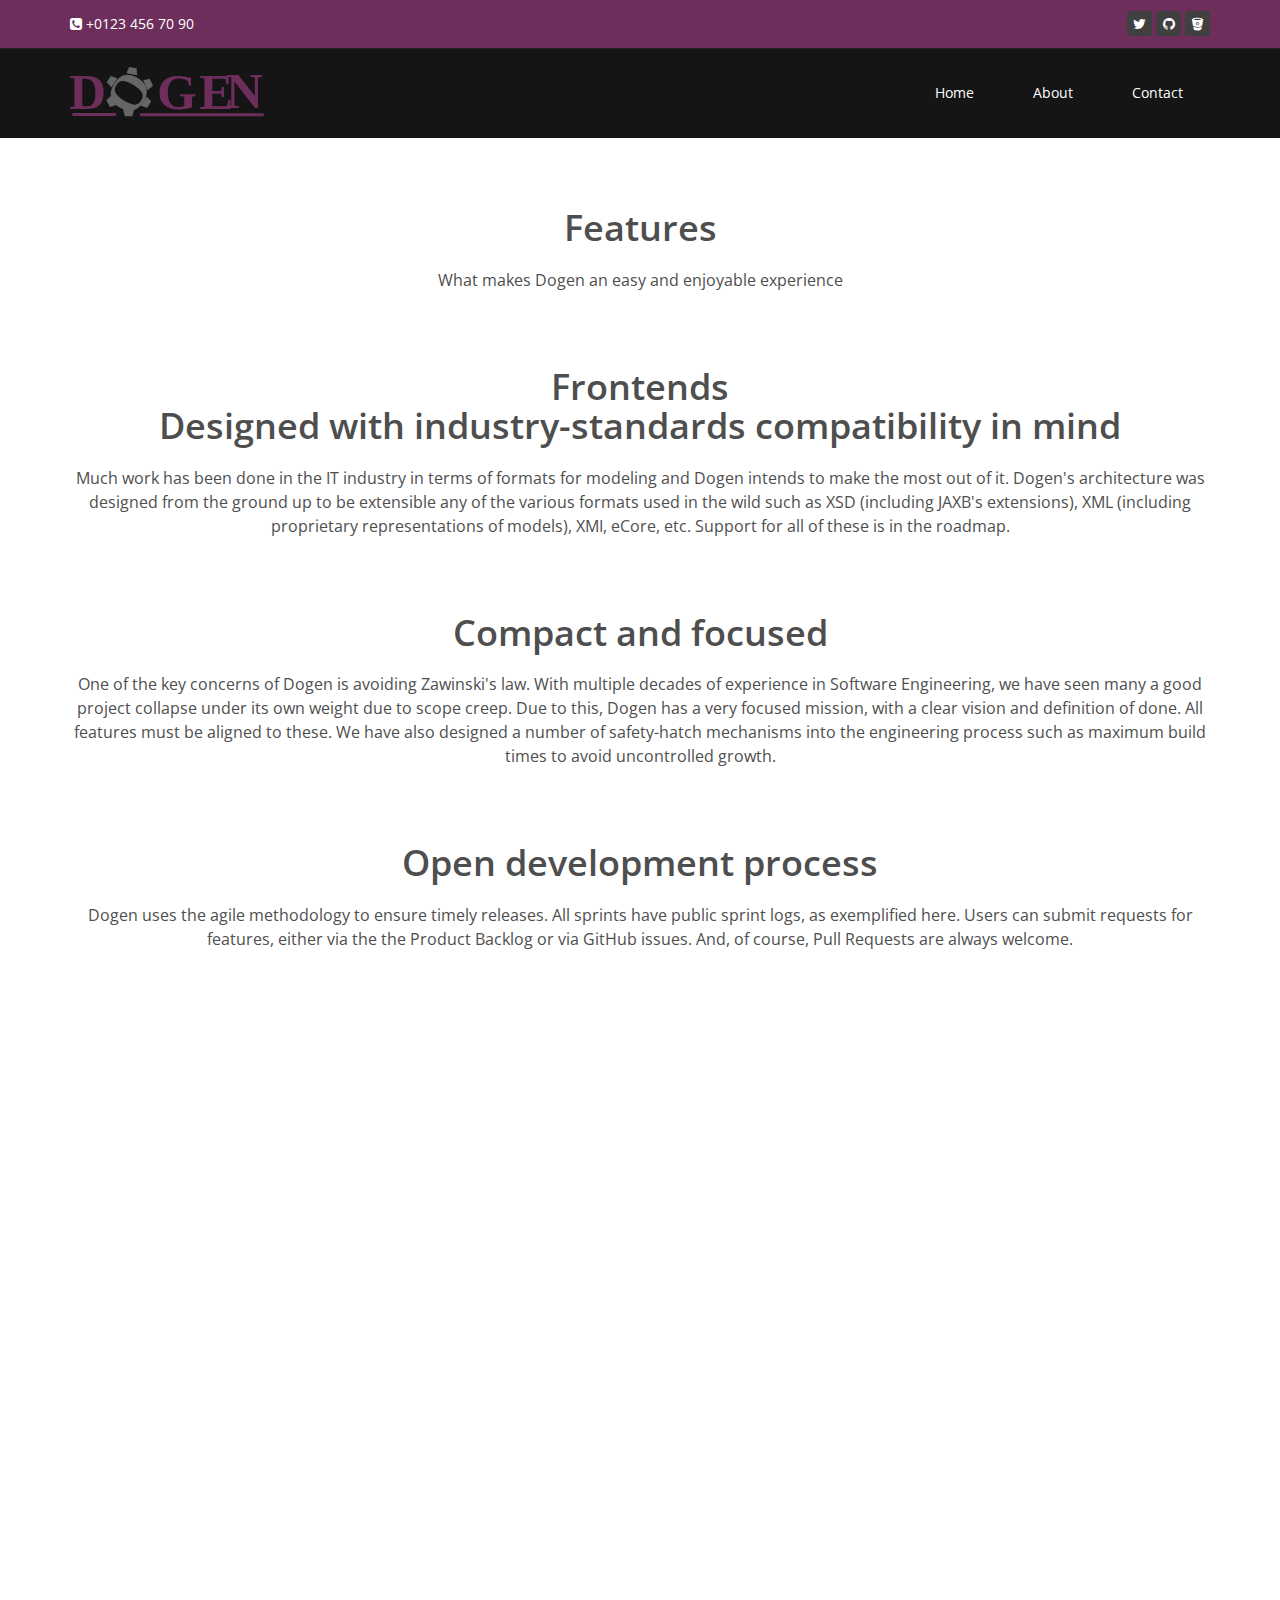
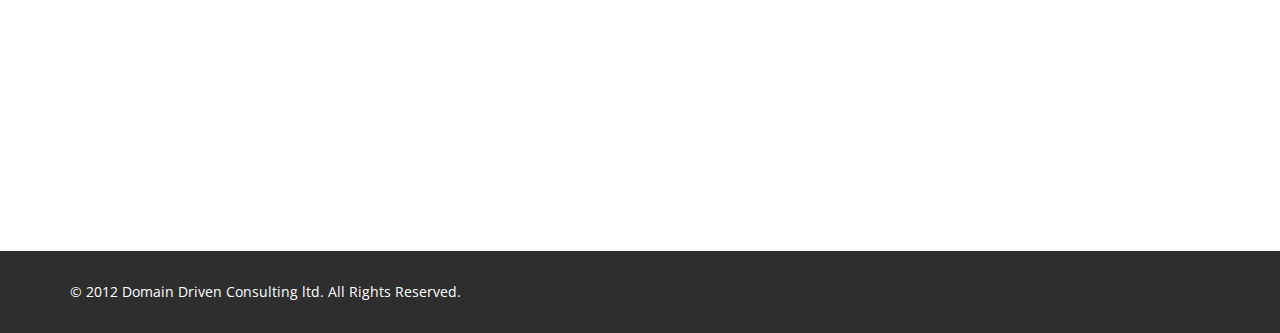
<file: features.html>
<!DOCTYPE html>
<html lang="en">
<head>
    <meta charset="utf-8">
    <meta name="viewport" content="width=device-width, initial-scale=1.0">
    <meta name="description" content="">
    <meta name="author" content="">
    <title>Features | Dogen</title>
	
	<!-- core CSS -->
    <link href="css/bootstrap.min.css" rel="stylesheet">
    <link href="css/font-awesome.min.css" rel="stylesheet">
    <link href="css/prettyPhoto.css" rel="stylesheet">
    <link href="css/animate.min.css" rel="stylesheet">
	<link href="css/main.css" rel="stylesheet">
    <link href="css/responsive.css" rel="stylesheet">
	
    <!--[if lt IE 9]>
    <script src="js/html5shiv.js"></script>
    <script src="js/respond.min.js"></script>
    <![endif]-->       
    <link rel="shortcut icon" href="images/ico/favicon.ico">
    <link rel="apple-touch-icon-precomposed" sizes="144x144" href="images/ico/apple-touch-icon-144-precomposed.png">
    <link rel="apple-touch-icon-precomposed" sizes="114x114" href="images/ico/apple-touch-icon-114-precomposed.png">
    <link rel="apple-touch-icon-precomposed" sizes="72x72" href="images/ico/apple-touch-icon-72-precomposed.png">
    <link rel="apple-touch-icon-precomposed" href="images/ico/apple-touch-icon-57-precomposed.png">
</head><!--/head-->

<body>

    <header id="header">
        <div class="top-bar">
            <div class="container">
                <div class="row">
                    <div class="col-sm-6 col-xs-4">
                        <div class="top-number"><p><i class="fa fa-phone-square"></i>  +0123 456 70 90</p></div>
                    </div>
                    <div class="col-sm-6 col-xs-8">
                       <div class="social">
                            <ul class="social-share">
                                <li><a href="#"><i class="fa fa-twitter"></i></a></li>
                                <li><a href="#"><i class="fa fa-github"></i></a></li>
								<li><a href="#"><i class="fa fa-bitbucket"></i></a></li>
                            </ul>
                       </div>
                    </div>
                </div>
            </div><!--/.container-->
        </div><!--/.top-bar-->

        <nav class="navbar navbar-inverse" role="banner">
            <div class="container">
                <div class="navbar-header">
                    <button type="button" class="navbar-toggle" data-toggle="collapse" data-target=".navbar-collapse">
                        <span class="sr-only">Toggle navigation</span>
                        <span class="icon-bar"></span>
                        <span class="icon-bar"></span>
                        <span class="icon-bar"></span>
                    </button>
                    <a class="navbar-brand" href="index.html"><img src="images/logo.svg" alt="logo"></a>
                </div>
				
                <div class="collapse navbar-collapse navbar-right">
                    <ul class="nav navbar-nav">
                        <li><a href="index.html">Home</a></li>
                        <li><a href="about-us.html">About</a></li>
                        <li><a href="contact-us.html">Contact</a></li>                        
                    </ul>
                </div>
            </div><!--/.container-->
        </nav><!--/nav-->
	</header><!--/header-->

    <section id="about-us">
        <div class="container">
			<div class="center wow fadeInDown">
				<h2>Features</h2>
				<p class="lead">What makes Dogen an easy and enjoyable experience</p>
			</div>
			<div class="center wow fadeInDown">
				<h2>Frontends <br> Designed with industry-standards compatibility in mind</h2>
				<p class="lead">Much work has been done in the IT industry in terms of formats for modeling and Dogen intends to make the most out of it. Dogen's architecture was designed from the ground up to be extensible any of the various formats used in the wild such as XSD (including JAXB's extensions), XML (including proprietary representations of models), XMI, eCore, etc. Support for all of these is in the roadmap.</p>
			</div>
			<div class="center wow fadeInDown">
				<h2>Compact and focused</h2>
				<p class="lead">One of the key concerns of Dogen is avoiding Zawinski's law. With multiple decades of experience in Software Engineering, we have seen many a good project collapse under its own weight due to scope creep. Due to this, Dogen has a very focused mission, with a clear vision and definition of done. All features must be aligned to these. We have also designed a number of safety-hatch mechanisms into the engineering process such as maximum build times to avoid uncontrolled growth.</p>
			</div>
			<div class="center wow fadeInDown">
				<h2>Open development process</h2>
				<p class="lead">Dogen uses the agile methodology to ensure timely releases. All sprints have public sprint logs, as exemplified here. Users can submit requests for features, either via the the Product Backlog or via GitHub issues. And, of course, Pull Requests are always welcome.</p>
			</div>
			<div class="center wow fadeInDown">
				<h2>Backends <br> Designed with multi-language support in mind.</h2>
				<p class="lead">Dogen has had a focus on delivering its vision for C++-11 first as this was the language we wanted to develop in; but, from inception, Dogen's architecture was designed to support multiple programming languages. All the infrastructure is in place and in the roadmap, with support for Java and C# expected to start soon.</p>
			</div>
			<div class="center wow fadeInDown">
				<h2>Designed with extensibility in mind</h2>
				<p class="lead">One of the cornerstones of the design of Dogen is extensibility. This manifests itself in the following ways: <br> A) support for consuming existing libraries and frameworks. Dogen allows users to make use of existing libraries such as STL, Boost, etc as well as any user supplied libraries. <br> B) ability to add additional features to the code generator. Users can define their own code templates or even completely new backends. <br> C) integration with existing code generation tools. Rather than reinvent the wheel, Dogen intends to reuse existing tooling such as ODB [1], Google Protocol Buffers [2], etc.</p>
			</div>
			<div class="center wow fadeInDown">
				<h2>Write less boilerplate code</h2>
				<p class="lead">One of the key objectives of Dogen is to automate all code that can be deduced from the modeling information supplied by the user such as serialisation, relational database persistence, hashing and so on. Users should focus on the 20-30% of the code that adds value, instead of copying and pasting patterns. Dogen is designed from the ground up to provide as much coverage of the boilerplate code as required, and where it falls short, to be extended by its users.</p>
			</div>
		</div><!--/.container-->
    </section><!--/about-us-->

    <footer id="footer" class="midnight-blue">
        <div class="container">
            <div class="row">
                <div class="col-sm-6">
                    &copy; 2012 <a target="_blank" href="http://shapebootstrap.net/" title="Free Twitter Bootstrap WordPress Themes and HTML templates">Domain Driven Consulting ltd</a>. All Rights Reserved.
                </div>
            </div>
        </div>
    </footer><!--/#footer-->
    

    <script src="js/jquery.js"></script>
    <script type="text/javascript">
        $('.carousel').carousel()
    </script>
    <script src="js/bootstrap.min.js"></script>
    <script src="js/jquery.prettyPhoto.js"></script>
    <script src="js/jquery.isotope.min.js"></script>
    <script src="js/main.js"></script>
    <script src="js/wow.min.js"></script>
</body>
</html>
</file>
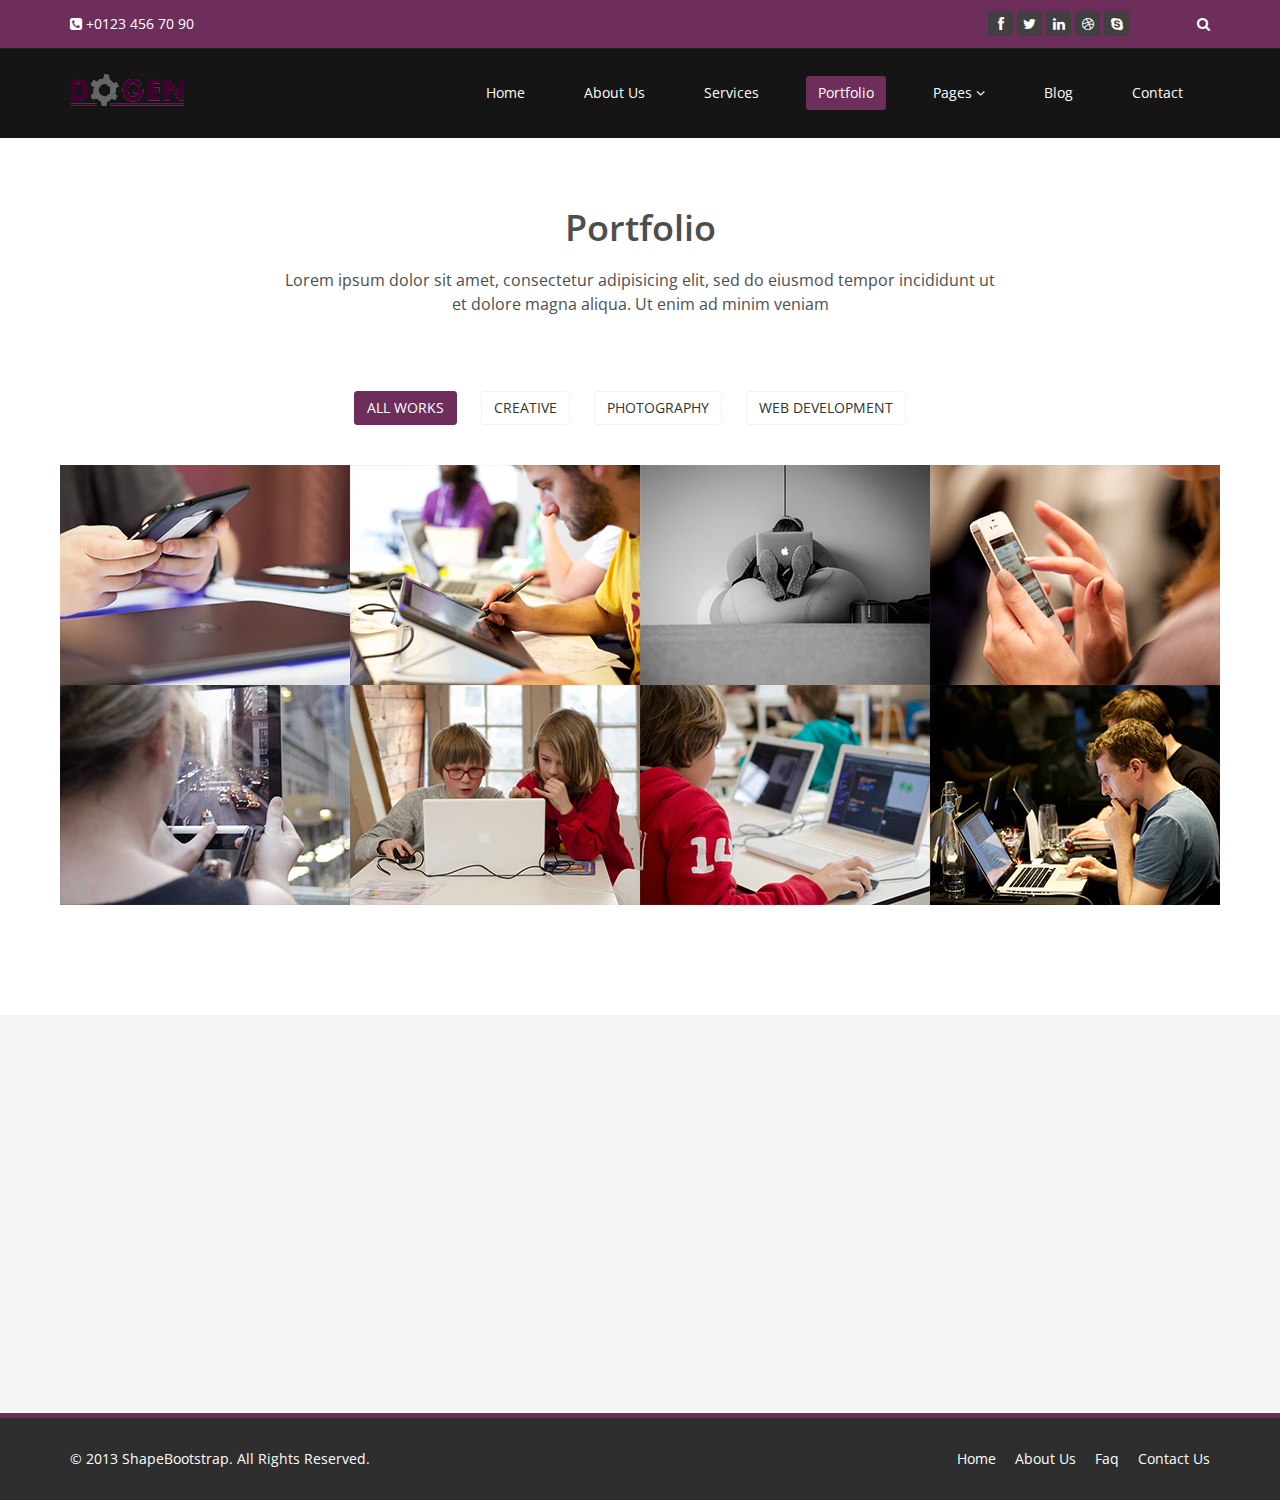
<file: portfolio.html>
<!DOCTYPE html>
<html lang="en">
<head>
    <meta charset="utf-8">
    <meta name="viewport" content="width=device-width, initial-scale=1.0">
    <meta name="description" content="">
    <meta name="author" content="">
    <title>Portfolio | Corlate</title>
    <link href="css/bootstrap.min.css" rel="stylesheet">
    <link href="css/font-awesome.min.css" rel="stylesheet">
    <link href="css/prettyPhoto.css" rel="stylesheet">
    <link href="css/animate.min.css" rel="stylesheet">
    <link href="css/main.css" rel="stylesheet">
    <link href="css/responsive.css" rel="stylesheet">
    <!--[if lt IE 9]>
    <script src="js/html5shiv.js"></script>
    <script src="js/respond.min.js"></script>
    <![endif]-->       
    <link rel="shortcut icon" href="images/ico/favicon.ico">
    <link rel="apple-touch-icon-precomposed" sizes="144x144" href="images/ico/apple-touch-icon-144-precomposed.png">
    <link rel="apple-touch-icon-precomposed" sizes="114x114" href="images/ico/apple-touch-icon-114-precomposed.png">
    <link rel="apple-touch-icon-precomposed" sizes="72x72" href="images/ico/apple-touch-icon-72-precomposed.png">
    <link rel="apple-touch-icon-precomposed" href="images/ico/apple-touch-icon-57-precomposed.png">
</head><!--/head-->
<body>

    <header id="header">
        <div class="top-bar">
            <div class="container">
                <div class="row">
                    <div class="col-sm-6 col-xs-4">
                        <div class="top-number"><p><i class="fa fa-phone-square"></i>  +0123 456 70 90</p></div>
                    </div>
                    <div class="col-sm-6 col-xs-8">
                       <div class="social">
                            <ul class="social-share">
                                <li><a href="#"><i class="fa fa-facebook"></i></a></li>
                                <li><a href="#"><i class="fa fa-twitter"></i></a></li>
                                <li><a href="#"><i class="fa fa-linkedin"></i></a></li> 
                                <li><a href="#"><i class="fa fa-dribbble"></i></a></li>
                                <li><a href="#"><i class="fa fa-skype"></i></a></li>
                            </ul>
                            <div class="search">
                                <form role="form">
                                    <input type="text" class="search-form" autocomplete="off" placeholder="Search">
                                    <i class="fa fa-search"></i>
                                </form>
                           </div>
                       </div>
                    </div>
                </div>
            </div><!--/.container-->
        </div><!--/.top-bar-->

        <nav class="navbar navbar-inverse" role="banner">
            <div class="container">
                <div class="navbar-header">
                    <button type="button" class="navbar-toggle" data-toggle="collapse" data-target=".navbar-collapse">
                        <span class="sr-only">Toggle navigation</span>
                        <span class="icon-bar"></span>
                        <span class="icon-bar"></span>
                        <span class="icon-bar"></span>
                    </button>
                    <a class="navbar-brand" href="index.html"><img src="images/logo.png" alt="logo"></a>
                </div>
                
                <div class="collapse navbar-collapse navbar-right">
                    <ul class="nav navbar-nav">
                        <li><a href="index.html">Home</a></li>
                        <li><a href="about-us.html">About Us</a></li>
                        <li><a href="services.html">Services</a></li>
                        <li class="active"><a href="portfolio.html">Portfolio</a></li>
                        <li class="dropdown">  
                            <a href="#" class="dropdown-toggle" data-toggle="dropdown">Pages <i class="fa fa-angle-down"></i></a>
                            <ul class="dropdown-menu">
                                <li><a href="blog-item.html">Blog Single</a></li>
                                <li><a href="pricing.html">Pricing</a></li>
                                <li><a href="404.html">404</a></li>
                                <li><a href="shortcodes.html">Shortcodes</a></li>
                            </ul>
                        </li>
                        <li><a href="blog.html">Blog</a></li> 
                        <li><a href="contact-us.html">Contact</a></li>                        
                    </ul>
                </div>
            </div><!--/.container-->
        </nav><!--/nav-->
        
    </header><!--/header-->
    <section id="portfolio">
        <div class="container">
            <div class="center">
               <h2>Portfolio</h2>
               <p class="lead">Lorem ipsum dolor sit amet, consectetur adipisicing elit, sed do eiusmod tempor incididunt ut <br> et dolore magna aliqua. Ut enim ad minim veniam</p>
            </div>
        

            <ul class="portfolio-filter text-center">
                <li><a class="btn btn-default active" href="#" data-filter="*">All Works</a></li>
                <li><a class="btn btn-default" href="#" data-filter=".bootstrap">Creative</a></li>
                <li><a class="btn btn-default" href="#" data-filter=".html">Photography</a></li>
                <li><a class="btn btn-default" href="#" data-filter=".wordpress">Web Development</a></li>
            </ul><!--/#portfolio-filter-->

            <div class="row">
                <div class="portfolio-items">
                    <div class="portfolio-item apps col-xs-12 col-sm-4 col-md-3">
                        <div class="recent-work-wrap">
                            <img class="img-responsive" src="images/portfolio/recent/item1.png" alt="">
                            <div class="overlay">
                                <div class="recent-work-inner">
                                    <h3><a href="#">Business theme</a></h3>
                                    <p>There are many variations of passages of Lorem Ipsum available, but the majority</p>
                                    <a class="preview" href="images/portfolio/full/item1.png" rel="prettyPhoto"><i class="fa fa-eye"></i> View</a>
                                </div> 
                            </div>
                        </div>
                    </div><!--/.portfolio-item-->

                    <div class="portfolio-item joomla bootstrap col-xs-12 col-sm-4 col-md-3">
                        <div class="recent-work-wrap">
                            <img class="img-responsive" src="images/portfolio/recent/item2.png" alt="">
                            <div class="overlay">
                                <div class="recent-work-inner">
                                    <h3><a href="#">Business theme</a></h3>
                                    <p>There are many variations of passages of Lorem Ipsum available, but the majority</p>
                                    <a class="preview" href="images/portfolio/full/item2.png" rel="prettyPhoto"><i class="fa fa-eye"></i> View</a>
                                </div> 
                            </div>
                        </div>          
                    </div><!--/.portfolio-item-->

                    <div class="portfolio-item bootstrap wordpress col-xs-12 col-sm-4 col-md-3">
                        <div class="recent-work-wrap">
                            <img class="img-responsive" src="images/portfolio/recent/item3.png" alt="">
                            <div class="overlay">
                                <div class="recent-work-inner">
                                    <h3><a href="#">Business theme</a></h3>
                                    <p>There are many variations of passages of Lorem Ipsum available, but the majority</p>
                                    <a class="preview" href="images/portfolio/full/item3.png" rel="prettyPhoto"><i class="fa fa-eye"></i> View</a>
                                </div> 
                            </div>
                        </div>        
                    </div><!--/.portfolio-item-->

                    <div class="portfolio-item joomla wordpress apps col-xs-12 col-sm-4 col-md-3">
                        <div class="recent-work-wrap">
                            <img class="img-responsive" src="images/portfolio/recent/item4.png" alt="">
                            <div class="overlay">
                                <div class="recent-work-inner">
                                    <h3><a href="#">Business theme</a></h3>
                                    <p>There are many variations of passages of Lorem Ipsum available, but the majority</p>
                                    <a class="preview" href="images/portfolio/full/item4.png" rel="prettyPhoto"><i class="fa fa-eye"></i> View</a>
                                </div> 
                            </div>
                        </div>           
                    </div><!--/.portfolio-item-->
          
                    <div class="portfolio-item joomla html bootstrap col-xs-12 col-sm-4 col-md-3">
                        <div class="recent-work-wrap">
                            <img class="img-responsive" src="images/portfolio/recent/item5.png" alt="">
                            <div class="overlay">
                                <div class="recent-work-inner">
                                    <h3><a href="#">Business theme</a></h3>
                                    <p>There are many variations of passages of Lorem Ipsum available, but the majority</p>
                                    <a class="preview" href="images/portfolio/full/item5.png" rel="prettyPhoto"><i class="fa fa-eye"></i> View</a>
                                </div> 
                            </div>
                        </div>      
                    </div><!--/.portfolio-item-->

                    <div class="portfolio-item wordpress html apps col-xs-12 col-sm-4 col-md-3">
                        <div class="recent-work-wrap">
                            <img class="img-responsive" src="images/portfolio/recent/item6.png" alt="">
                            <div class="overlay">
                                <div class="recent-work-inner">
                                    <h3><a href="#">Business theme</a></h3>
                                    <p>There are many variations of passages of Lorem Ipsum available, but the majority</p>
                                    <a class="preview" href="images/portfolio/full/item6.png" rel="prettyPhoto"><i class="fa fa-eye"></i> View</a>
                                </div> 
                            </div>
                        </div>         
                    </div><!--/.portfolio-item-->

                    <div class="portfolio-item wordpress html col-xs-12 col-sm-4 col-md-3">
                        <div class="recent-work-wrap">
                            <img class="img-responsive" src="images/portfolio/recent/item7.png" alt="">
                            <div class="overlay">
                                <div class="recent-work-inner">
                                    <h3><a href="#">Business theme</a></h3>
                                    <p>There are many variations of passages of Lorem Ipsum available, but the majority</p>
                                    <a class="preview" href="images/portfolio/full/item7.png" rel="prettyPhoto"><i class="fa fa-eye"></i> View</a>
                                </div> 
                            </div>
                        </div>          
                    </div><!--/.portfolio-item-->

                    <div class="portfolio-item wordpress html bootstrap col-xs-12 col-sm-4 col-md-3">
                        <div class="recent-work-wrap">
                            <img class="img-responsive" src="images/portfolio/recent/item8.png" alt="">
                            <div class="overlay">
                                <div class="recent-work-inner">
                                    <h3><a href="#">Business theme</a></h3>
                                    <p>There are many variations of passages of Lorem Ipsum available, but the majority</p>
                                    <a class="preview" href="images/portfolio/full/item8.png" rel="prettyPhoto"><i class="fa fa-eye"></i> View</a>
                                </div> 
                            </div>
                        </div>          
                    </div><!--/.portfolio-item-->
                </div>
            </div>
        </div>
    </section><!--/#portfolio-item-->
    
    <section id="bottom">
        <div class="container wow fadeInDown" data-wow-duration="1000ms" data-wow-delay="600ms">
            <div class="row">
                <div class="col-md-3 col-sm-6">
                    <div class="widget">
                        <h3>Company</h3>
                        <ul>
                            <li><a href="#">About us</a></li>
                            <li><a href="#">We are hiring</a></li>
                            <li><a href="#">Meet the team</a></li>
                            <li><a href="#">Copyright</a></li>
                            <li><a href="#">Terms of use</a></li>
                            <li><a href="#">Privacy policy</a></li>
                            <li><a href="#">Contact us</a></li>
                        </ul>
                    </div>    
                </div><!--/.col-md-3-->

                <div class="col-md-3 col-sm-6">
                    <div class="widget">
                        <h3>Support</h3>
                        <ul>
                            <li><a href="#">Faq</a></li>
                            <li><a href="#">Blog</a></li>
                            <li><a href="#">Forum</a></li>
                            <li><a href="#">Documentation</a></li>
                            <li><a href="#">Refund policy</a></li>
                            <li><a href="#">Ticket system</a></li>
                            <li><a href="#">Billing system</a></li>
                        </ul>
                    </div>    
                </div><!--/.col-md-3-->

                <div class="col-md-3 col-sm-6">
                    <div class="widget">
                        <h3>Developers</h3>
                        <ul>
                            <li><a href="#">Web Development</a></li>
                            <li><a href="#">SEO Marketing</a></li>
                            <li><a href="#">Theme</a></li>
                            <li><a href="#">Development</a></li>
                            <li><a href="#">Email Marketing</a></li>
                            <li><a href="#">Plugin Development</a></li>
                            <li><a href="#">Article Writing</a></li>
                        </ul>
                    </div>    
                </div><!--/.col-md-3-->

                <div class="col-md-3 col-sm-6">
                    <div class="widget">
                        <h3>Our Partners</h3>
                        <ul>
                            <li><a href="#">Adipisicing Elit</a></li>
                            <li><a href="#">Eiusmod</a></li>
                            <li><a href="#">Tempor</a></li>
                            <li><a href="#">Veniam</a></li>
                            <li><a href="#">Exercitation</a></li>
                            <li><a href="#">Ullamco</a></li>
                            <li><a href="#">Laboris</a></li>
                        </ul>
                    </div>    
                </div><!--/.col-md-3-->
            </div>
        </div>
    </section><!--/#bottom-->

    <footer id="footer" class="midnight-blue">
        <div class="container">
            <div class="row">
                <div class="col-sm-6">
                    &copy; 2013 <a target="_blank" href="http://shapebootstrap.net/" title="Free Twitter Bootstrap WordPress Themes and HTML templates">ShapeBootstrap</a>. All Rights Reserved.
                </div>
                <div class="col-sm-6">
                    <ul class="pull-right">
                        <li><a href="#">Home</a></li>
                        <li><a href="#">About Us</a></li>
                        <li><a href="#">Faq</a></li>
                        <li><a href="#">Contact Us</a></li>
                    </ul>
                </div>
            </div>
        </div>
    </footer><!--/#footer-->

    <script src="js/jquery.js"></script>
    <script src="js/bootstrap.min.js"></script>
    <script src="js/jquery.prettyPhoto.js"></script>
    <script src="js/jquery.isotope.min.js"></script>
    <script src="js/main.js"></script>
    <script src="js/wow.min.js"></script>
</body>
</html>
</file>
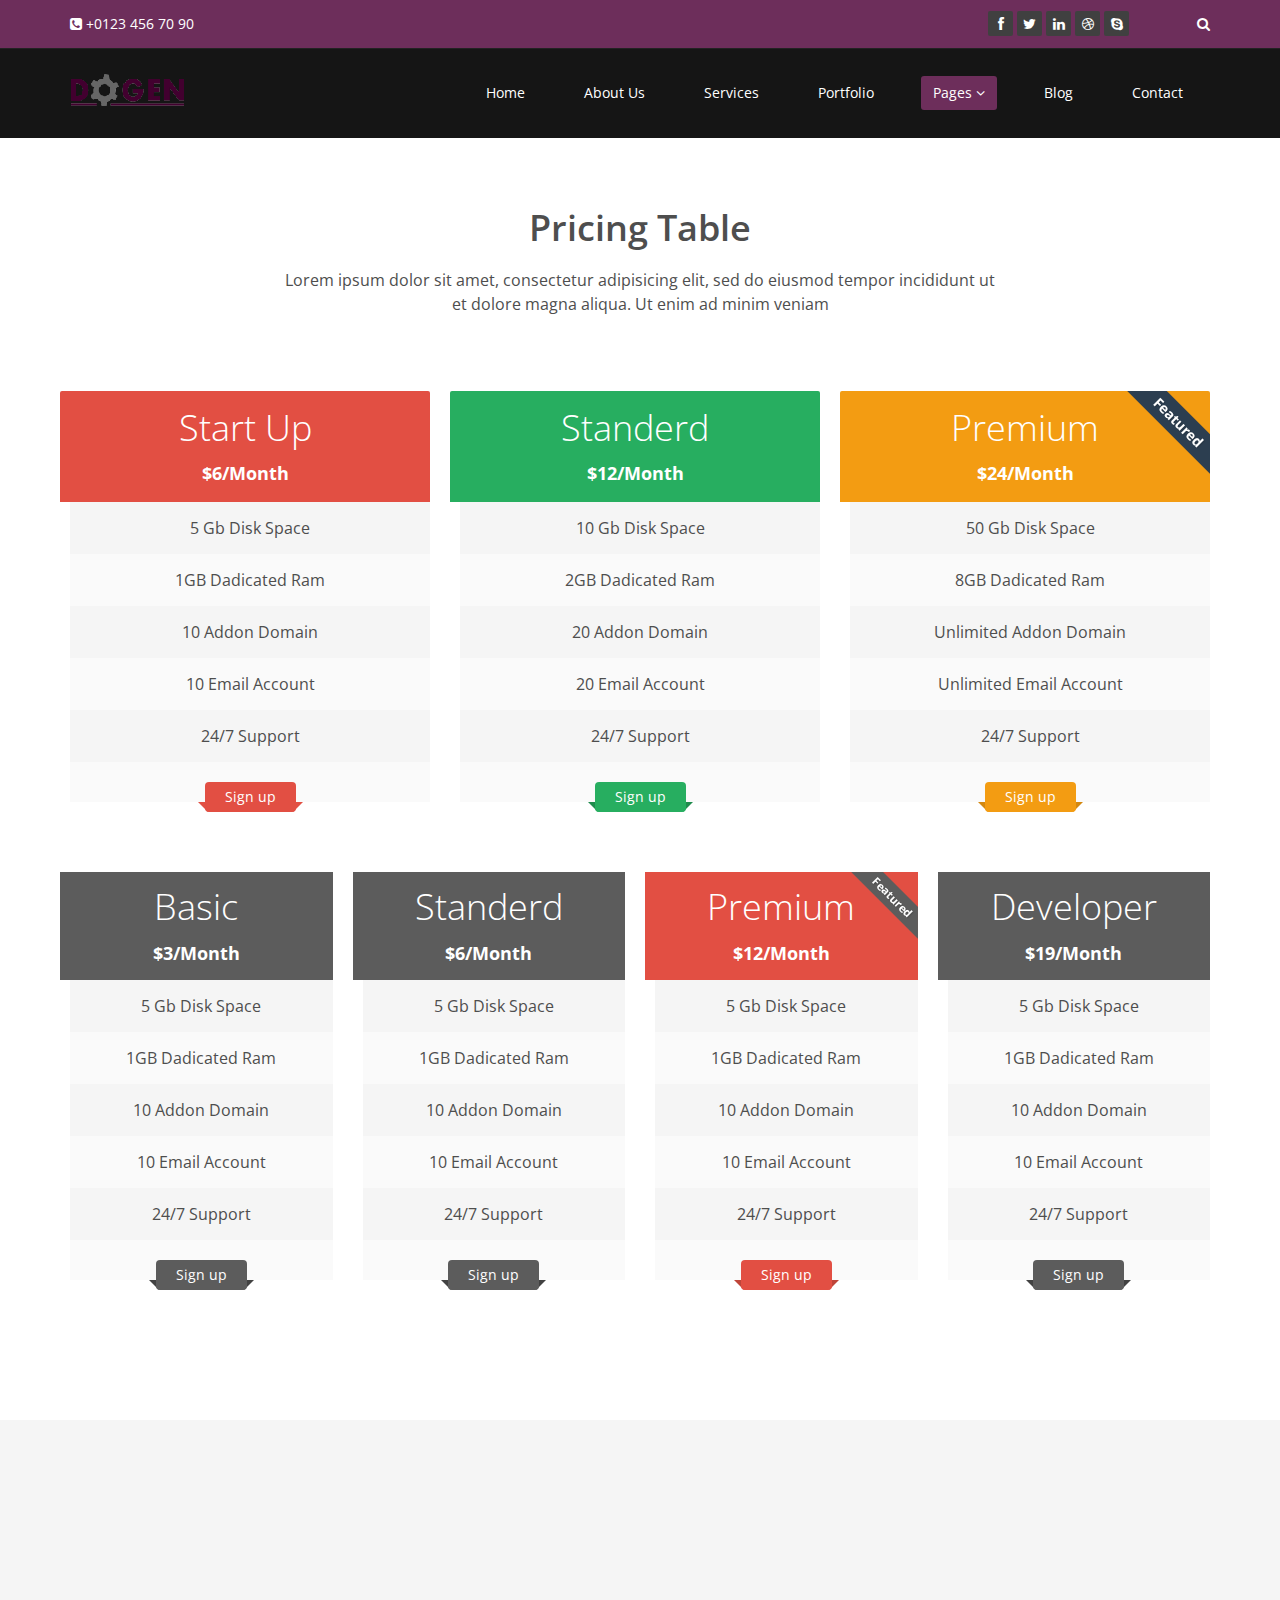
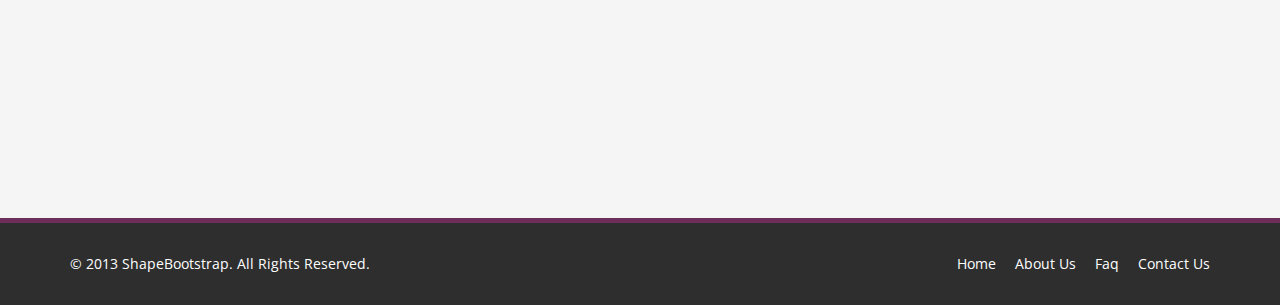
<file: pricing.html>
<!DOCTYPE html>
<html lang="en">
<head>
    <meta charset="utf-8">
    <meta name="viewport" content="width=device-width, initial-scale=1.0">
    <meta name="description" content="">
    <meta name="author" content="">
    <title>About Us | Corlate</title>
    
    <!-- core CSS -->
    <link href="css/bootstrap.min.css" rel="stylesheet">
    <link href="css/font-awesome.min.css" rel="stylesheet">
    <link href="css/prettyPhoto.css" rel="stylesheet">
    <link href="css/animate.min.css" rel="stylesheet">
    <link href="css/main.css" rel="stylesheet">
    <link href="css/responsive.css" rel="stylesheet">
    
    <!--[if lt IE 9]>
    <script src="js/html5shiv.js"></script>
    <script src="js/respond.min.js"></script>
    <![endif]-->       
    <link rel="shortcut icon" href="images/ico/favicon.ico">
    <link rel="apple-touch-icon-precomposed" sizes="144x144" href="images/ico/apple-touch-icon-144-precomposed.png">
    <link rel="apple-touch-icon-precomposed" sizes="114x114" href="images/ico/apple-touch-icon-114-precomposed.png">
    <link rel="apple-touch-icon-precomposed" sizes="72x72" href="images/ico/apple-touch-icon-72-precomposed.png">
    <link rel="apple-touch-icon-precomposed" href="images/ico/apple-touch-icon-57-precomposed.png">
</head><!--/head-->

<body>

    <header id="header">
        <div class="top-bar">
            <div class="container">
                <div class="row">
                    <div class="col-sm-6 col-xs-4">
                        <div class="top-number"><p><i class="fa fa-phone-square"></i>  +0123 456 70 90</p></div>
                    </div>
                    <div class="col-sm-6 col-xs-8">
                       <div class="social">
                            <ul class="social-share">
                                <li><a href="#"><i class="fa fa-facebook"></i></a></li>
                                <li><a href="#"><i class="fa fa-twitter"></i></a></li>
                                <li><a href="#"><i class="fa fa-linkedin"></i></a></li> 
                                <li><a href="#"><i class="fa fa-dribbble"></i></a></li>
                                <li><a href="#"><i class="fa fa-skype"></i></a></li>
                            </ul>
                            <div class="search">
                                <form role="form">
                                    <input type="text" class="search-form" autocomplete="off" placeholder="Search">
                                    <i class="fa fa-search"></i>
                                </form>
                           </div>
                       </div>
                    </div>
                </div>
            </div><!--/.container-->
        </div><!--/.top-bar-->

        <nav class="navbar navbar-inverse" role="banner">
            <div class="container">
                <div class="navbar-header">
                    <button type="button" class="navbar-toggle" data-toggle="collapse" data-target=".navbar-collapse">
                        <span class="sr-only">Toggle navigation</span>
                        <span class="icon-bar"></span>
                        <span class="icon-bar"></span>
                        <span class="icon-bar"></span>
                    </button>
                    <a class="navbar-brand" href="index.html"><img src="images/logo.png" alt="logo"></a>
                </div>
                
                <div class="collapse navbar-collapse navbar-right">
                    <ul class="nav navbar-nav">
                        <li><a href="index.html">Home</a></li>
                        <li><a href="about-us.html">About Us</a></li>
                        <li><a href="services.html">Services</a></li>
                        <li><a href="portfolio.html">Portfolio</a></li>
                        <li class="dropdown active">
                            <a href="#" class="dropdown-toggle" data-toggle="dropdown">Pages <i class="fa fa-angle-down"></i></a>
                            <ul class="dropdown-menu">
                                <li><a href="blog-item.html">Blog Single</a></li>
                                <li class="active"><a href="pricing.html">Pricing</a></li>
                                <li><a href="404.html">404</a></li>
                                <li><a href="shortcodes.html">Shortcodes</a></li>
                            </ul>
                        </li>
                        <li><a href="blog.html">Blog</a></li> 
                        <li><a href="contact-us.html">Contact</a></li>                        
                    </ul>
                </div>
            </div><!--/.container-->
        </nav><!--/nav-->
        
    </header><!--/header-->

    <section class="pricing-page">
        <div class="container">
            <div class="center">  
                <h2>Pricing Table</h2>
                <p class="lead">Lorem ipsum dolor sit amet, consectetur adipisicing elit, sed do eiusmod tempor incididunt ut <br> et dolore magna aliqua. Ut enim ad minim veniam</p>
            </div>  
            <div class="pricing-area text-center">
                <div class="row">
                    <div class="col-sm-4 plan price-one wow fadeInDown">
                        <ul>
                            <li class="heading-one">
                                <h1>Start Up</h1>
                                <span>$6/Month</span>
                            </li>
                            <li>5 Gb Disk Space</li>
                            <li>1GB Dadicated Ram</li>
                            <li>10 Addon Domain</li>
                            <li>10 Email Account</li>
                            <li>24/7 Support</li>
                            <li class="plan-action">
                                <a href="" class="btn btn-primary">Sign up</a>
                            </li>
                        </ul>
                    </div>

                    <div class="col-sm-4 plan price-two wow fadeInDown">
                        <ul>
                            <li class="heading-two">
                                <h1>Standerd</h1>
                                <span>$12/Month</span>
                            </li>
                            <li>10 Gb Disk Space</li>
                            <li>2GB Dadicated Ram</li>
                            <li>20 Addon Domain</li>
                            <li>20 Email Account</li>
                            <li>24/7 Support</li>
                            <li class="plan-action">
                                <a href="" class="btn btn-primary">Sign up</a>
                            </li>
                        </ul>
                    </div>

                    <div class="col-sm-4 plan price-three wow fadeInDown">
                        <img src="images/ribon_one.png">
                        <ul>
                            <li class="heading-three">
                                <h1>Premium</h1>
                                <span>$24/Month</span>
                            </li>
                            <li>50 Gb Disk Space</li>
                            <li>8GB Dadicated Ram</li>
                            <li>Unlimited Addon Domain</li>
                            <li>Unlimited Email Account</li>
                            <li>24/7 Support</li>
                            <li class="plan-action">
                                <a href="" class="btn btn-primary">Sign up</a>
                            </li>
                        </ul>
                    </div>

                    <div class="col-sm-6 col-md-3 plan price-four wow fadeInDown">
                        <ul>
                            <li class="heading-four">
                                <h1>Basic</h1>
                                <span>$3/Month</span>
                            </li>
                            <li>5 Gb Disk Space</li>
                            <li>1GB Dadicated Ram</li>
                            <li>10 Addon Domain</li>
                            <li>10 Email Account</li>
                            <li>24/7 Support</li>
                            <li class="plan-action">
                                <a href="" class="btn btn-primary">Sign up</a>
                            </li>
                        </ul>
                    </div>

                    <div class="col-sm-6 col-md-3 plan price-five wow fadeInDown">
                        <ul>
                            <li class="heading-five">
                                <h1>Standerd</h1>
                                <span>$6/Month</span>
                            </li>
                            <li>5 Gb Disk Space</li>
                            <li>1GB Dadicated Ram</li>
                            <li>10 Addon Domain</li>
                            <li>10 Email Account</li>
                            <li>24/7 Support</li>
                            <li class="plan-action">
                                <a href="" class="btn btn-primary">Sign up</a>
                            </li>
                        </ul>
                    </div>

                    <div class="col-sm-6 col-md-3 plan price-six wow fadeInDown">
                         <img src="images/ribon_two.png">
                        <ul>
                            <li class="heading-six">
                                <h1>Premium</h1>
                                <span>$12/Month</span>
                            </li>
                            <li>5 Gb Disk Space</li>
                            <li>1GB Dadicated Ram</li>
                            <li>10 Addon Domain</li>
                            <li>10 Email Account</li>
                            <li>24/7 Support</li>
                            <li class="plan-action">
                                <a href="" class="btn btn-primary">Sign up</a>
                            </li>
                        </ul>
                    </div>

                     <div class="col-sm-6 col-md-3 plan price-seven wow fadeInDown">
                        <ul>
                            <li class="heading-seven">
                                <h1>Developer</h1>
                                <span>$19/Month</span>
                            </li>
                            <li>5 Gb Disk Space</li>
                            <li>1GB Dadicated Ram</li>
                            <li>10 Addon Domain</li>
                            <li>10 Email Account</li>
                            <li>24/7 Support</li>
                            <li class="plan-action">
                                <a href="" class="btn btn-primary">Sign up</a>
                            </li>
                        </ul>
                    </div>
                </div>
            </div><!--/pricing-area-->
        </div><!--/container-->
    </section><!--/pricing-page-->
           
    <section id="bottom">
        <div class="container wow fadeInDown" data-wow-duration="1000ms" data-wow-delay="600ms">
            <div class="row">
                <div class="col-md-3 col-sm-6">
                    <div class="widget">
                        <h3>Company</h3>
                        <ul>
                            <li><a href="#">About us</a></li>
                            <li><a href="#">We are hiring</a></li>
                            <li><a href="#">Meet the team</a></li>
                            <li><a href="#">Copyright</a></li>
                            <li><a href="#">Terms of use</a></li>
                            <li><a href="#">Privacy policy</a></li>
                            <li><a href="#">Contact us</a></li>
                        </ul>
                    </div>    
                </div><!--/.col-md-3-->

                <div class="col-md-3 col-sm-6">
                    <div class="widget">
                        <h3>Support</h3>
                        <ul>
                            <li><a href="#">Faq</a></li>
                            <li><a href="#">Blog</a></li>
                            <li><a href="#">Forum</a></li>
                            <li><a href="#">Documentation</a></li>
                            <li><a href="#">Refund policy</a></li>
                            <li><a href="#">Ticket system</a></li>
                            <li><a href="#">Billing system</a></li>
                        </ul>
                    </div>    
                </div><!--/.col-md-3-->

                <div class="col-md-3 col-sm-6">
                    <div class="widget">
                        <h3>Developers</h3>
                        <ul>
                            <li><a href="#">Web Development</a></li>
                            <li><a href="#">SEO Marketing</a></li>
                            <li><a href="#">Theme</a></li>
                            <li><a href="#">Development</a></li>
                            <li><a href="#">Email Marketing</a></li>
                            <li><a href="#">Plugin Development</a></li>
                            <li><a href="#">Article Writing</a></li>
                        </ul>
                    </div>    
                </div><!--/.col-md-3-->

                <div class="col-md-3 col-sm-6">
                    <div class="widget">
                        <h3>Our Partners</h3>
                        <ul>
                            <li><a href="#">Adipisicing Elit</a></li>
                            <li><a href="#">Eiusmod</a></li>
                            <li><a href="#">Tempor</a></li>
                            <li><a href="#">Veniam</a></li>
                            <li><a href="#">Exercitation</a></li>
                            <li><a href="#">Ullamco</a></li>
                            <li><a href="#">Laboris</a></li>
                        </ul>
                    </div>    
                </div><!--/.col-md-3-->
            </div>
        </div>
    </section><!--/#bottom-->

    <footer id="footer" class="midnight-blue">
        <div class="container">
            <div class="row">
                <div class="col-sm-6">
                    &copy; 2013 <a target="_blank" href="http://shapebootstrap.net/" title="Free Twitter Bootstrap WordPress Themes and HTML templates">ShapeBootstrap</a>. All Rights Reserved.
                </div>
                <div class="col-sm-6">
                    <ul class="pull-right">
                        <li><a href="#">Home</a></li>
                        <li><a href="#">About Us</a></li>
                        <li><a href="#">Faq</a></li>
                        <li><a href="#">Contact Us</a></li>
                    </ul>
                </div>
            </div>
        </div>
    </footer><!--/#footer-->

    <script src="js/jquery.js"></script>
    <script type="text/javascript">
        $('.carousel').carousel()
    </script>
    <script src="js/bootstrap.min.js"></script>
    <script src="js/jquery.prettyPhoto.js"></script>
    <script src="js/jquery.isotope.min.js"></script>
    <script src="js/main.js"></script>
    <script src="js/wow.min.js"></script>
</body>
</html>
</file>
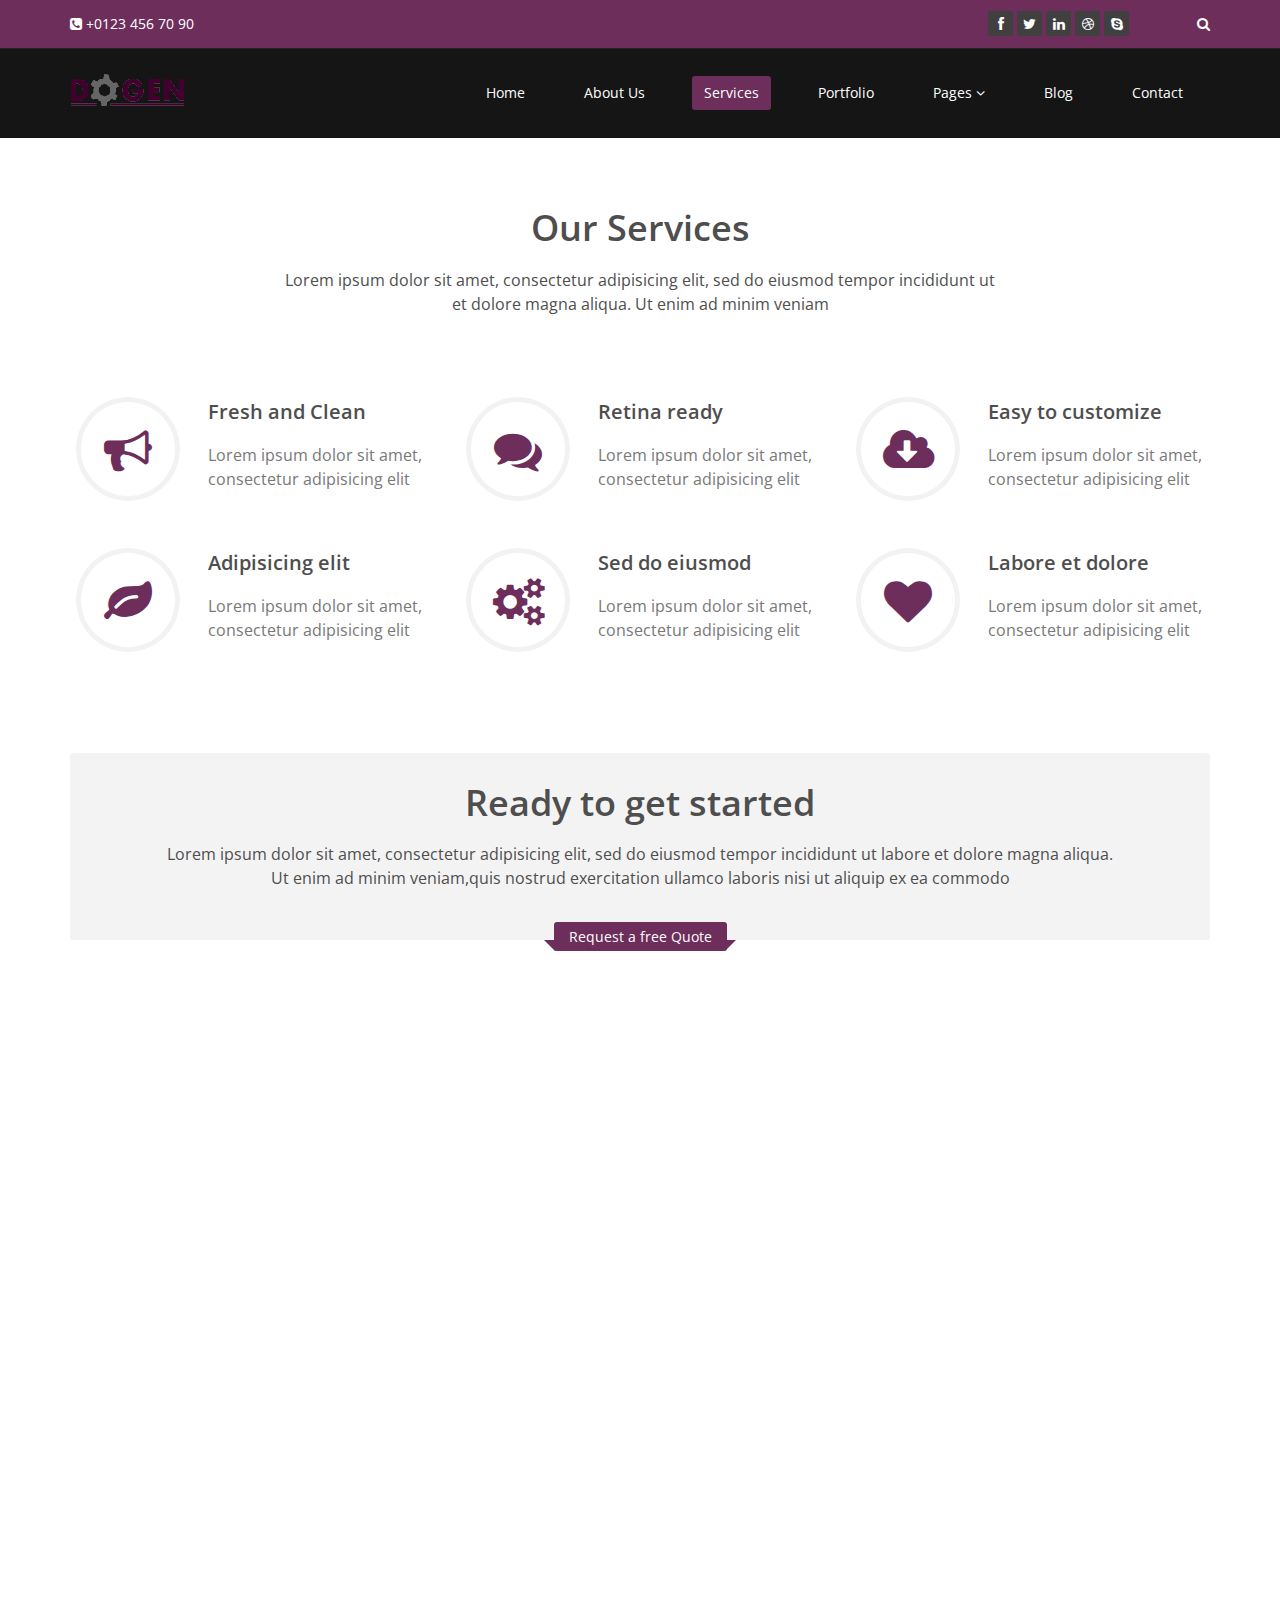
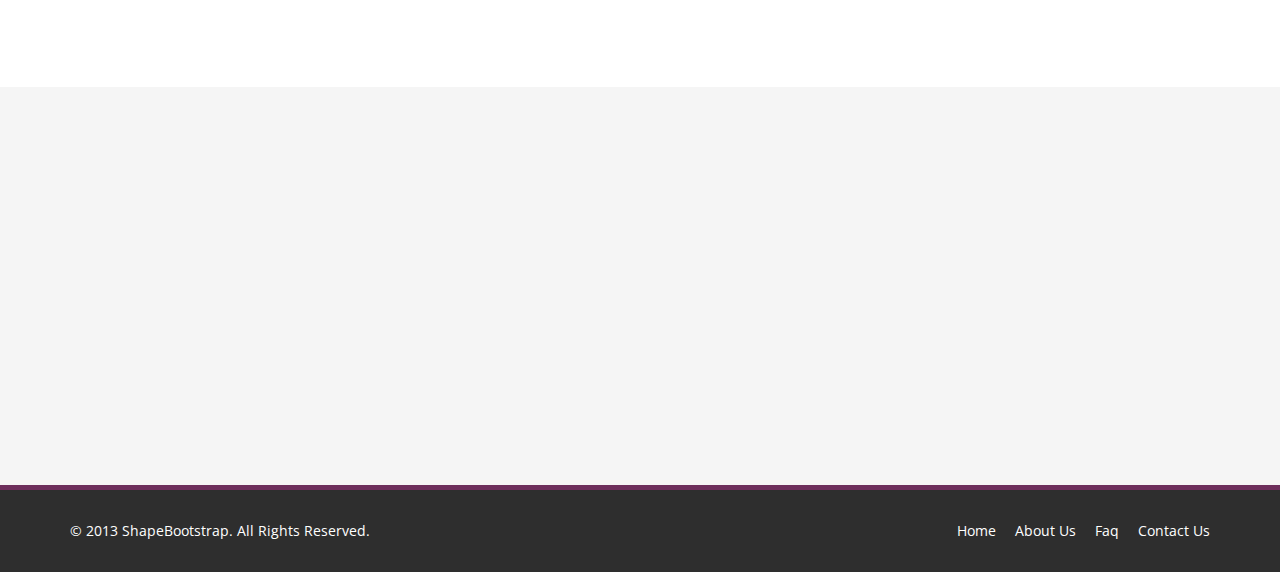
<file: services.html>
<!DOCTYPE html>
<html lang="en">
<head>
    <meta charset="utf-8">
    <meta name="viewport" content="width=device-width, initial-scale=1.0">
    <meta name="description" content="">
    <meta name="author" content="">
    <title>Services | Corlate</title>
    
    <!-- core CSS -->
    <link href="css/bootstrap.min.css" rel="stylesheet">
    <link href="css/font-awesome.min.css" rel="stylesheet">
    <link href="css/prettyPhoto.css" rel="stylesheet">
    <link href="css/animate.min.css" rel="stylesheet">
    <link href="css/main.css" rel="stylesheet">
    <link href="css/responsive.css" rel="stylesheet">
    
    <!--[if lt IE 9]>
    <script src="js/html5shiv.js"></script>
    <script src="js/respond.min.js"></script>
    <![endif]-->       
    <link rel="shortcut icon" href="images/ico/favicon.ico">
    <link rel="apple-touch-icon-precomposed" sizes="144x144" href="images/ico/apple-touch-icon-144-precomposed.png">
    <link rel="apple-touch-icon-precomposed" sizes="114x114" href="images/ico/apple-touch-icon-114-precomposed.png">
    <link rel="apple-touch-icon-precomposed" sizes="72x72" href="images/ico/apple-touch-icon-72-precomposed.png">
    <link rel="apple-touch-icon-precomposed" href="images/ico/apple-touch-icon-57-precomposed.png">
</head><!--/head-->

<body>

    <header id="header">
        <div class="top-bar">
            <div class="container">
                <div class="row">
                    <div class="col-sm-6 col-xs-4">
                        <div class="top-number"><p><i class="fa fa-phone-square"></i>  +0123 456 70 90</p></div>
                    </div>
                    <div class="col-sm-6 col-xs-8">
                       <div class="social">
                            <ul class="social-share">
                                <li><a href="#"><i class="fa fa-facebook"></i></a></li>
                                <li><a href="#"><i class="fa fa-twitter"></i></a></li>
                                <li><a href="#"><i class="fa fa-linkedin"></i></a></li> 
                                <li><a href="#"><i class="fa fa-dribbble"></i></a></li>
                                <li><a href="#"><i class="fa fa-skype"></i></a></li>
                            </ul>
                            <div class="search">
                                <form role="form">
                                    <input type="text" class="search-form" autocomplete="off" placeholder="Search">
                                    <i class="fa fa-search"></i>
                                </form>
                           </div>
                       </div>
                    </div>
                </div>
            </div><!--/.container-->
        </div><!--/.top-bar-->

        <nav class="navbar navbar-inverse" role="banner">
            <div class="container">
                <div class="navbar-header">
                    <button type="button" class="navbar-toggle" data-toggle="collapse" data-target=".navbar-collapse">
                        <span class="sr-only">Toggle navigation</span>
                        <span class="icon-bar"></span>
                        <span class="icon-bar"></span>
                        <span class="icon-bar"></span>
                    </button>
                    <a class="navbar-brand" href="index.html"><img src="images/logo.png" alt="logo"></a>
                </div>
                
                <div class="collapse navbar-collapse navbar-right">
                    <ul class="nav navbar-nav">
                        <li><a href="index.html">Home</a></li>
                        <li><a href="about-us.html">About Us</a></li>
                        <li class="active"><a href="services.html">Services</a></li>
                        <li><a href="portfolio.html">Portfolio</a></li>
                        <li class="dropdown">
                            <a href="#" class="dropdown-toggle" data-toggle="dropdown">Pages <i class="fa fa-angle-down"></i></a>
                            <ul class="dropdown-menu">
                                <li><a href="blog-item.html">Blog Single</a></li>
                                <li><a href="pricing.html">Pricing</a></li>
                                <li><a href="404.html">404</a></li>
                                <li><a href="shortcodes.html">Shortcodes</a></li>
                            </ul>
                        </li>
                        <li><a href="blog.html">Blog</a></li> 
                        <li><a href="contact-us.html">Contact</a></li>                        
                    </ul>
                </div>
            </div><!--/.container-->
        </nav><!--/nav-->
        
    </header><!--/header-->

    <section id="feature" class="transparent-bg">
        <div class="container">
           <div class="center wow fadeInDown">
                <h2>Our Services</h2>
                <p class="lead">Lorem ipsum dolor sit amet, consectetur adipisicing elit, sed do eiusmod tempor incididunt ut <br> et dolore magna aliqua. Ut enim ad minim veniam</p>
            </div>

            <div class="row">
                <div class="features">
                    <div class="col-md-4 col-sm-6 wow fadeInDown" data-wow-duration="1000ms" data-wow-delay="600ms">
                        <div class="feature-wrap">
                            <i class="fa fa-bullhorn"></i>
                            <h2>Fresh and Clean</h2>
                            <h3>Lorem ipsum dolor sit amet, consectetur adipisicing elit</h3>
                        </div>
                    </div><!--/.col-md-4-->

                    <div class="col-md-4 col-sm-6 wow fadeInDown" data-wow-duration="1000ms" data-wow-delay="600ms">
                        <div class="feature-wrap">
                            <i class="fa fa-comments"></i>
                            <h2>Retina ready</h2>
                            <h3>Lorem ipsum dolor sit amet, consectetur adipisicing elit</h3>
                        </div>
                    </div><!--/.col-md-4-->

                    <div class="col-md-4 col-sm-6 wow fadeInDown" data-wow-duration="1000ms" data-wow-delay="600ms">
                        <div class="feature-wrap">
                            <i class="fa fa-cloud-download"></i>
                            <h2>Easy to customize</h2>
                            <h3>Lorem ipsum dolor sit amet, consectetur adipisicing elit</h3>
                        </div>
                    </div><!--/.col-md-4-->
                
                    <div class="col-md-4 col-sm-6 wow fadeInDown" data-wow-duration="1000ms" data-wow-delay="600ms">
                        <div class="feature-wrap">
                            <i class="fa fa-leaf"></i>
                            <h2>Adipisicing elit</h2>
                            <h3>Lorem ipsum dolor sit amet, consectetur adipisicing elit</h3>
                        </div>
                    </div><!--/.col-md-4-->

                    <div class="col-md-4 col-sm-6 wow fadeInDown" data-wow-duration="1000ms" data-wow-delay="600ms">
                        <div class="feature-wrap">
                            <i class="fa fa-cogs"></i>
                            <h2>Sed do eiusmod</h2>
                            <h3>Lorem ipsum dolor sit amet, consectetur adipisicing elit</h3>
                        </div>
                    </div><!--/.col-md-4-->

                    <div class="col-md-4 col-sm-6 wow fadeInDown" data-wow-duration="1000ms" data-wow-delay="600ms">
                        <div class="feature-wrap">
                            <i class="fa fa-heart"></i>
                            <h2>Labore et dolore</h2>
                            <h3>Lorem ipsum dolor sit amet, consectetur adipisicing elit</h3>
                        </div>
                    </div><!--/.col-md-4-->
                </div><!--/.services-->
            </div><!--/.row--> 


            <div class="get-started center wow fadeInDown">
                <h2>Ready to get started</h2>
                <p class="lead">Lorem ipsum dolor sit amet, consectetur adipisicing elit, sed do eiusmod tempor incididunt ut labore et dolore  magna aliqua. <br>  Ut enim ad minim veniam,quis nostrud exercitation ullamco laboris nisi ut aliquip ex ea commodo</p>
                <div class="request">
                    <h4><a href="#">Request a free Quote</a></h4>
                </div>
            </div><!--/.get-started-->

            <div class="clients-area center wow fadeInDown">
                <h2>What our client says</h2>
                <p class="lead">Lorem ipsum dolor sit amet, consectetur adipisicing elit, sed do eiusmod tempor incididunt ut <br> et dolore magna aliqua. Ut enim ad minim veniam</p>
            </div>

            <div class="row">
                <div class="col-md-4 wow fadeInDown">
                    <div class="clients-comments text-center">
                        <img src="images/client1.png" class="img-circle" alt="">
                        <h3>Lorem ipsum dolor sit amet, consectetur adipisicing elit, sed do eiusmod tempor incididunt</h3>
                        <h4><span>-John Doe /</span>  Director of corlate.com</h4>
                    </div>
                </div>
                <div class="col-md-4 wow fadeInDown">
                    <div class="clients-comments text-center">
                        <img src="images/client2.png" class="img-circle" alt="">
                        <h3>Lorem ipsum dolor sit amet, consectetur adipisicing elit, sed do eiusmod tempor incididunt</h3>
                        <h4><span>-John Doe /</span>  Director of corlate.com</h4>
                    </div>
                </div>
                <div class="col-md-4 wow fadeInDown">
                    <div class="clients-comments text-center">
                        <img src="images/client3.png" class="img-circle" alt="">
                        <h3>Lorem ipsum dolor sit amet, consectetur adipisicing elit, sed do eiusmod tempor incididunt</h3>
                        <h4><span>-John Doe /</span>  Director of corlate.com</h4>
                    </div>
                </div>
           </div>

        </div><!--/.container-->
    </section><!--/#feature-->


    <section id="bottom">
        <div class="container wow fadeInDown" data-wow-duration="1000ms" data-wow-delay="600ms">
            <div class="row">
                <div class="col-md-3 col-sm-6">
                    <div class="widget">
                        <h3>Company</h3>
                        <ul>
                            <li><a href="#">About us</a></li>
                            <li><a href="#">We are hiring</a></li>
                            <li><a href="#">Meet the team</a></li>
                            <li><a href="#">Copyright</a></li>
                            <li><a href="#">Terms of use</a></li>
                            <li><a href="#">Privacy policy</a></li>
                            <li><a href="#">Contact us</a></li>
                        </ul>
                    </div>    
                </div><!--/.col-md-3-->

                <div class="col-md-3 col-sm-6">
                    <div class="widget">
                        <h3>Support</h3>
                        <ul>
                            <li><a href="#">Faq</a></li>
                            <li><a href="#">Blog</a></li>
                            <li><a href="#">Forum</a></li>
                            <li><a href="#">Documentation</a></li>
                            <li><a href="#">Refund policy</a></li>
                            <li><a href="#">Ticket system</a></li>
                            <li><a href="#">Billing system</a></li>
                        </ul>
                    </div>    
                </div><!--/.col-md-3-->

                <div class="col-md-3 col-sm-6">
                    <div class="widget">
                        <h3>Developers</h3>
                        <ul>
                            <li><a href="#">Web Development</a></li>
                            <li><a href="#">SEO Marketing</a></li>
                            <li><a href="#">Theme</a></li>
                            <li><a href="#">Development</a></li>
                            <li><a href="#">Email Marketing</a></li>
                            <li><a href="#">Plugin Development</a></li>
                            <li><a href="#">Article Writing</a></li>
                        </ul>
                    </div>    
                </div><!--/.col-md-3-->

                <div class="col-md-3 col-sm-6">
                    <div class="widget">
                        <h3>Our Partners</h3>
                        <ul>
                            <li><a href="#">Adipisicing Elit</a></li>
                            <li><a href="#">Eiusmod</a></li>
                            <li><a href="#">Tempor</a></li>
                            <li><a href="#">Veniam</a></li>
                            <li><a href="#">Exercitation</a></li>
                            <li><a href="#">Ullamco</a></li>
                            <li><a href="#">Laboris</a></li>
                        </ul>
                    </div>    
                </div><!--/.col-md-3-->
            </div>
        </div>
    </section><!--/#bottom-->

    <footer id="footer" class="midnight-blue">
        <div class="container">
            <div class="row">
                <div class="col-sm-6">
                    &copy; 2013 <a target="_blank" href="http://shapebootstrap.net/" title="Free Twitter Bootstrap WordPress Themes and HTML templates">ShapeBootstrap</a>. All Rights Reserved.
                </div>
                <div class="col-sm-6">
                    <ul class="pull-right">
                        <li><a href="#">Home</a></li>
                        <li><a href="#">About Us</a></li>
                        <li><a href="#">Faq</a></li>
                        <li><a href="#">Contact Us</a></li>
                    </ul>
                </div>
            </div>
        </div>
    </footer><!--/#footer-->

    <script src="js/jquery.js"></script>
    <script src="js/bootstrap.min.js"></script>
    <script src="js/jquery.prettyPhoto.js"></script>
    <script src="js/jquery.isotope.min.js"></script>
    <script src="js/main.js"></script>
    <script src="js/wow.min.js"></script>
</body>
</html>
</file>
<file: css/prettyPhoto.css>
div.pp_default .pp_top,div.pp_default .pp_top .pp_middle,div.pp_default .pp_top .pp_left,div.pp_default .pp_top .pp_right,div.pp_default .pp_bottom,div.pp_default .pp_bottom .pp_left,div.pp_default .pp_bottom .pp_middle,div.pp_default .pp_bottom .pp_right{height:13px}
div.pp_default .pp_top .pp_left{background:url(../images/prettyPhoto/default/sprite.png) -78px -93px no-repeat}
div.pp_default .pp_top .pp_middle{background:url(../images/prettyPhoto/default/sprite_x.png) top left repeat-x}
div.pp_default .pp_top .pp_right{background:url(../images/prettyPhoto/default/sprite.png) -112px -93px no-repeat}
div.pp_default .pp_content .ppt{color:#f8f8f8}
div.pp_default .pp_content_container .pp_left{background:url(../images/prettyPhoto/default/sprite_y.png) -7px 0 repeat-y;padding-left:13px}
div.pp_default .pp_content_container .pp_right{background:url(../images/prettyPhoto/default/sprite_y.png) top right repeat-y;padding-right:13px}
div.pp_default .pp_next:hover{background:url(../images/prettyPhoto/default/sprite_next.png) center right no-repeat;cursor:pointer}
div.pp_default .pp_previous:hover{background:url(../images/prettyPhoto/default/sprite_prev.png) center left no-repeat;cursor:pointer}
div.pp_default .pp_expand{background:url(../images/prettyPhoto/default/sprite.png) 0 -29px no-repeat;cursor:pointer;width:28px;height:28px}
div.pp_default .pp_expand:hover{background:url(../images/prettyPhoto/default/sprite.png) 0 -56px no-repeat;cursor:pointer}
div.pp_default .pp_contract{background:url(../images/prettyPhoto/default/sprite.png) 0 -84px no-repeat;cursor:pointer;width:28px;height:28px}
div.pp_default .pp_contract:hover{background:url(../images/prettyPhoto/default/sprite.png) 0 -113px no-repeat;cursor:pointer}
div.pp_default .pp_close{width:30px;height:30px;background:url(../images/prettyPhoto/default/sprite.png) 2px 1px no-repeat;cursor:pointer}
div.pp_default .pp_gallery ul li a{background:url(../images/prettyPhoto/default/default_thumb.png) center center #f8f8f8;border:1px solid #aaa}
div.pp_default .pp_social{margin-top:7px}
div.pp_default .pp_gallery a.pp_arrow_previous,div.pp_default .pp_gallery a.pp_arrow_next{position:static;left:auto}
div.pp_default .pp_nav .pp_play,div.pp_default .pp_nav .pp_pause{background:url(../images/prettyPhoto/default/sprite.png) -51px 1px no-repeat;height:30px;width:30px}
div.pp_default .pp_nav .pp_pause{background-position:-51px -29px}
div.pp_default a.pp_arrow_previous,div.pp_default a.pp_arrow_next{background:url(../images/prettyPhoto/default/sprite.png) -31px -3px no-repeat;height:20px;width:20px;margin:4px 0 0}
div.pp_default a.pp_arrow_next{left:52px;background-position:-82px -3px}
div.pp_default .pp_content_container .pp_details{margin-top:5px}
div.pp_default .pp_nav{clear:none;height:30px;width:110px;position:relative}
div.pp_default .pp_nav .currentTextHolder{font-family:Georgia;font-style:italic;color:#999;font-size:11px;left:75px;line-height:25px;position:absolute;top:2px;margin:0;padding:0 0 0 10px}
div.pp_default .pp_close:hover,div.pp_default .pp_nav .pp_play:hover,div.pp_default .pp_nav .pp_pause:hover,div.pp_default .pp_arrow_next:hover,div.pp_default .pp_arrow_previous:hover{opacity:0.7}
div.pp_default .pp_description{font-size:11px;font-weight:700;line-height:14px;margin:5px 50px 5px 0}
div.pp_default .pp_bottom .pp_left{background:url(../images/prettyPhoto/default/sprite.png) -78px -127px no-repeat}
div.pp_default .pp_bottom .pp_middle{background:url(../images/prettyPhoto/default/sprite_x.png) bottom left repeat-x}
div.pp_default .pp_bottom .pp_right{background:url(../images/prettyPhoto/default/sprite.png) -112px -127px no-repeat}
div.pp_default .pp_loaderIcon{background:url(../images/prettyPhoto/default/loader.gif) center center no-repeat}
div.light_rounded .pp_top .pp_left{background:url(../images/prettyPhoto/light_rounded/sprite.png) -88px -53px no-repeat}
div.light_rounded .pp_top .pp_right{background:url(../images/prettyPhoto/light_rounded/sprite.png) -110px -53px no-repeat}
div.light_rounded .pp_next:hover{background:url(../images/prettyPhoto/light_rounded/btnNext.png) center right no-repeat;cursor:pointer}
div.light_rounded .pp_previous:hover{background:url(../images/prettyPhoto/light_rounded/btnPrevious.png) center left no-repeat;cursor:pointer}
div.light_rounded .pp_expand{background:url(../images/prettyPhoto/light_rounded/sprite.png) -31px -26px no-repeat;cursor:pointer}
div.light_rounded .pp_expand:hover{background:url(../images/prettyPhoto/light_rounded/sprite.png) -31px -47px no-repeat;cursor:pointer}
div.light_rounded .pp_contract{background:url(../images/prettyPhoto/light_rounded/sprite.png) 0 -26px no-repeat;cursor:pointer}
div.light_rounded .pp_contract:hover{background:url(../images/prettyPhoto/light_rounded/sprite.png) 0 -47px no-repeat;cursor:pointer}
div.light_rounded .pp_close{width:75px;height:22px;background:url(../images/prettyPhoto/light_rounded/sprite.png) -1px -1px no-repeat;cursor:pointer}
div.light_rounded .pp_nav .pp_play{background:url(../images/prettyPhoto/light_rounded/sprite.png) -1px -100px no-repeat;height:15px;width:14px}
div.light_rounded .pp_nav .pp_pause{background:url(../images/prettyPhoto/light_rounded/sprite.png) -24px -100px no-repeat;height:15px;width:14px}
div.light_rounded .pp_arrow_previous{background:url(../images/prettyPhoto/light_rounded/sprite.png) 0 -71px no-repeat}
div.light_rounded .pp_arrow_next{background:url(../images/prettyPhoto/light_rounded/sprite.png) -22px -71px no-repeat}
div.light_rounded .pp_bottom .pp_left{background:url(../images/prettyPhoto/light_rounded/sprite.png) -88px -80px no-repeat}
div.light_rounded .pp_bottom .pp_right{background:url(../images/prettyPhoto/light_rounded/sprite.png) -110px -80px no-repeat}
div.dark_rounded .pp_top .pp_left{background:url(../images/prettyPhoto/dark_rounded/sprite.png) -88px -53px no-repeat}
div.dark_rounded .pp_top .pp_right{background:url(../images/prettyPhoto/dark_rounded/sprite.png) -110px -53px no-repeat}
div.dark_rounded .pp_content_container .pp_left{background:url(../images/prettyPhoto/dark_rounded/contentPattern.png) top left repeat-y}
div.dark_rounded .pp_content_container .pp_right{background:url(../images/prettyPhoto/dark_rounded/contentPattern.png) top right repeat-y}
div.dark_rounded .pp_next:hover{background:url(../images/prettyPhoto/dark_rounded/btnNext.png) center right no-repeat;cursor:pointer}
div.dark_rounded .pp_previous:hover{background:url(../images/prettyPhoto/dark_rounded/btnPrevious.png) center left no-repeat;cursor:pointer}
div.dark_rounded .pp_expand{background:url(../images/prettyPhoto/dark_rounded/sprite.png) -31px -26px no-repeat;cursor:pointer}
div.dark_rounded .pp_expand:hover{background:url(../images/prettyPhoto/dark_rounded/sprite.png) -31px -47px no-repeat;cursor:pointer}
div.dark_rounded .pp_contract{background:url(../images/prettyPhoto/dark_rounded/sprite.png) 0 -26px no-repeat;cursor:pointer}
div.dark_rounded .pp_contract:hover{background:url(../images/prettyPhoto/dark_rounded/sprite.png) 0 -47px no-repeat;cursor:pointer}
div.dark_rounded .pp_close{width:75px;height:22px;background:url(../images/prettyPhoto/dark_rounded/sprite.png) -1px -1px no-repeat;cursor:pointer}
div.dark_rounded .pp_description{margin-right:85px;color:#fff}
div.dark_rounded .pp_nav .pp_play{background:url(../images/prettyPhoto/dark_rounded/sprite.png) -1px -100px no-repeat;height:15px;width:14px}
div.dark_rounded .pp_nav .pp_pause{background:url(../images/prettyPhoto/dark_rounded/sprite.png) -24px -100px no-repeat;height:15px;width:14px}
div.dark_rounded .pp_arrow_previous{background:url(../images/prettyPhoto/dark_rounded/sprite.png) 0 -71px no-repeat}
div.dark_rounded .pp_arrow_next{background:url(../images/prettyPhoto/dark_rounded/sprite.png) -22px -71px no-repeat}
div.dark_rounded .pp_bottom .pp_left{background:url(../images/prettyPhoto/dark_rounded/sprite.png) -88px -80px no-repeat}
div.dark_rounded .pp_bottom .pp_right{background:url(../images/prettyPhoto/dark_rounded/sprite.png) -110px -80px no-repeat}
div.dark_rounded .pp_loaderIcon{background:url(../images/prettyPhoto/dark_rounded/loader.gif) center center no-repeat}
div.dark_square .pp_left,div.dark_square .pp_middle,div.dark_square .pp_right,div.dark_square .pp_content{background:#000}
div.dark_square .pp_description{color:#fff;margin:0 85px 0 0}
div.dark_square .pp_loaderIcon{background:url(../images/prettyPhoto/dark_square/loader.gif) center center no-repeat}
div.dark_square .pp_expand{background:url(../images/prettyPhoto/dark_square/sprite.png) -31px -26px no-repeat;cursor:pointer}
div.dark_square .pp_expand:hover{background:url(../images/prettyPhoto/dark_square/sprite.png) -31px -47px no-repeat;cursor:pointer}
div.dark_square .pp_contract{background:url(../images/prettyPhoto/dark_square/sprite.png) 0 -26px no-repeat;cursor:pointer}
div.dark_square .pp_contract:hover{background:url(../images/prettyPhoto/dark_square/sprite.png) 0 -47px no-repeat;cursor:pointer}
div.dark_square .pp_close{width:75px;height:22px;background:url(../images/prettyPhoto/dark_square/sprite.png) -1px -1px no-repeat;cursor:pointer}
div.dark_square .pp_nav{clear:none}
div.dark_square .pp_nav .pp_play{background:url(../images/prettyPhoto/dark_square/sprite.png) -1px -100px no-repeat;height:15px;width:14px}
div.dark_square .pp_nav .pp_pause{background:url(../images/prettyPhoto/dark_square/sprite.png) -24px -100px no-repeat;height:15px;width:14px}
div.dark_square .pp_arrow_previous{background:url(../images/prettyPhoto/dark_square/sprite.png) 0 -71px no-repeat}
div.dark_square .pp_arrow_next{background:url(../images/prettyPhoto/dark_square/sprite.png) -22px -71px no-repeat}
div.dark_square .pp_next:hover{background:url(../images/prettyPhoto/dark_square/btnNext.png) center right no-repeat;cursor:pointer}
div.dark_square .pp_previous:hover{background:url(../images/prettyPhoto/dark_square/btnPrevious.png) center left no-repeat;cursor:pointer}
div.light_square .pp_expand{background:url(../images/prettyPhoto/light_square/sprite.png) -31px -26px no-repeat;cursor:pointer}
div.light_square .pp_expand:hover{background:url(../images/prettyPhoto/light_square/sprite.png) -31px -47px no-repeat;cursor:pointer}
div.light_square .pp_contract{background:url(../images/prettyPhoto/light_square/sprite.png) 0 -26px no-repeat;cursor:pointer}
div.light_square .pp_contract:hover{background:url(../images/prettyPhoto/light_square/sprite.png) 0 -47px no-repeat;cursor:pointer}
div.light_square .pp_close{width:75px;height:22px;background:url(../images/prettyPhoto/light_square/sprite.png) -1px -1px no-repeat;cursor:pointer}
div.light_square .pp_nav .pp_play{background:url(../images/prettyPhoto/light_square/sprite.png) -1px -100px no-repeat;height:15px;width:14px}
div.light_square .pp_nav .pp_pause{background:url(../images/prettyPhoto/light_square/sprite.png) -24px -100px no-repeat;height:15px;width:14px}
div.light_square .pp_arrow_previous{background:url(../images/prettyPhoto/light_square/sprite.png) 0 -71px no-repeat}
div.light_square .pp_arrow_next{background:url(../images/prettyPhoto/light_square/sprite.png) -22px -71px no-repeat}
div.light_square .pp_next:hover{background:url(../images/prettyPhoto/light_square/btnNext.png) center right no-repeat;cursor:pointer}
div.light_square .pp_previous:hover{background:url(../images/prettyPhoto/light_square/btnPrevious.png) center left no-repeat;cursor:pointer}
div.facebook .pp_top .pp_left{background:url(../images/prettyPhoto/facebook/sprite.png) -88px -53px no-repeat}
div.facebook .pp_top .pp_middle{background:url(../images/prettyPhoto/facebook/contentPatternTop.png) top left repeat-x}
div.facebook .pp_top .pp_right{background:url(../images/prettyPhoto/facebook/sprite.png) -110px -53px no-repeat}
div.facebook .pp_content_container .pp_left{background:url(../images/prettyPhoto/facebook/contentPatternLeft.png) top left repeat-y}
div.facebook .pp_content_container .pp_right{background:url(../images/prettyPhoto/facebook/contentPatternRight.png) top right repeat-y}
div.facebook .pp_expand{background:url(../images/prettyPhoto/facebook/sprite.png) -31px -26px no-repeat;cursor:pointer}
div.facebook .pp_expand:hover{background:url(../images/prettyPhoto/facebook/sprite.png) -31px -47px no-repeat;cursor:pointer}
div.facebook .pp_contract{background:url(../images/prettyPhoto/facebook/sprite.png) 0 -26px no-repeat;cursor:pointer}
div.facebook .pp_contract:hover{background:url(../images/prettyPhoto/facebook/sprite.png) 0 -47px no-repeat;cursor:pointer}
div.facebook .pp_close{width:22px;height:22px;background:url(../images/prettyPhoto/facebook/sprite.png) -1px -1px no-repeat;cursor:pointer}
div.facebook .pp_description{margin:0 37px 0 0}
div.facebook .pp_loaderIcon{background:url(../images/prettyPhoto/facebook/loader.gif) center center no-repeat}
div.facebook .pp_arrow_previous{background:url(../images/prettyPhoto/facebook/sprite.png) 0 -71px no-repeat;height:22px;margin-top:0;width:22px}
div.facebook .pp_arrow_previous.disabled{background-position:0 -96px;cursor:default}
div.facebook .pp_arrow_next{background:url(../images/prettyPhoto/facebook/sprite.png) -32px -71px no-repeat;height:22px;margin-top:0;width:22px}
div.facebook .pp_arrow_next.disabled{background-position:-32px -96px;cursor:default}
div.facebook .pp_nav{margin-top:0}
div.facebook .pp_nav p{font-size:15px;padding:0 3px 0 4px}
div.facebook .pp_nav .pp_play{background:url(../images/prettyPhoto/facebook/sprite.png) -1px -123px no-repeat;height:22px;width:22px}
div.facebook .pp_nav .pp_pause{background:url(../images/prettyPhoto/facebook/sprite.png) -32px -123px no-repeat;height:22px;width:22px}
div.facebook .pp_next:hover{background:url(../images/prettyPhoto/facebook/btnNext.png) center right no-repeat;cursor:pointer}
div.facebook .pp_previous:hover{background:url(../images/prettyPhoto/facebook/btnPrevious.png) center left no-repeat;cursor:pointer}
div.facebook .pp_bottom .pp_left{background:url(../images/prettyPhoto/facebook/sprite.png) -88px -80px no-repeat}
div.facebook .pp_bottom .pp_middle{background:url(../images/prettyPhoto/facebook/contentPatternBottom.png) top left repeat-x}
div.facebook .pp_bottom .pp_right{background:url(../images/prettyPhoto/facebook/sprite.png) -110px -80px no-repeat}
div.pp_pic_holder a:focus{outline:none}
div.pp_overlay{background:#000;display:none;left:0;position:absolute;top:0;width:100%;z-index:9500}
div.pp_pic_holder{display:none;position:absolute;width:100px;z-index:10000}
.pp_content{height:40px;min-width:40px}
* html .pp_content{width:40px}
.pp_content_container{position:relative;text-align:left;width:100%}
.pp_content_container .pp_left{padding-left:20px}
.pp_content_container .pp_right{padding-right:20px}
.pp_content_container .pp_details{float:left;margin:10px 0 2px}
.pp_description{display:none;margin:0}
.pp_social{float:left;margin:0}
.pp_social .facebook{float:left;margin-left:5px;width:55px;overflow:hidden}
.pp_social .twitter{float:left}
.pp_nav{clear:right;float:left;margin:3px 10px 0 0}
.pp_nav p{float:left;white-space:nowrap;margin:2px 4px}
.pp_nav .pp_play,.pp_nav .pp_pause{float:left;margin-right:4px;text-indent:-10000px}
a.pp_arrow_previous,a.pp_arrow_next{display:block;float:left;height:15px;margin-top:3px;overflow:hidden;text-indent:-10000px;width:14px}
.pp_hoverContainer{position:absolute;top:0;width:100%;z-index:2000}
.pp_gallery{display:none;left:50%;margin-top:-50px;position:absolute;z-index:10000}
.pp_gallery div{float:left;overflow:hidden;position:relative}
.pp_gallery ul{float:left;height:35px;position:relative;white-space:nowrap;margin:0 0 0 5px;padding:0}
.pp_gallery ul a{border:1px rgba(0,0,0,0.5) solid;display:block;float:left;height:33px;overflow:hidden}
.pp_gallery ul a img{border:0}
.pp_gallery li{display:block;float:left;margin:0 5px 0 0;padding:0}
.pp_gallery li.default a{background:url(../images/prettyPhoto/facebook/default_thumbnail.gif) 0 0 no-repeat;display:block;height:33px;width:50px}
.pp_gallery .pp_arrow_previous,.pp_gallery .pp_arrow_next{margin-top:7px!important}
a.pp_next{background:url(../images/prettyPhoto/light_rounded/btnNext.png) 10000px 10000px no-repeat;display:block;float:right;height:100%;text-indent:-10000px;width:49%}
a.pp_previous{background:url(../images/prettyPhoto/light_rounded/btnNext.png) 10000px 10000px no-repeat;display:block;float:left;height:100%;text-indent:-10000px;width:49%}
a.pp_expand,a.pp_contract{cursor:pointer;display:none;height:20px;position:absolute;right:30px;text-indent:-10000px;top:10px;width:20px;z-index:20000}
a.pp_close{position:absolute;right:0;top:0;display:block;line-height:22px;text-indent:-10000px}
.pp_loaderIcon{display:block;height:24px;left:50%;position:absolute;top:50%;width:24px;margin:-12px 0 0 -12px}
#pp_full_res{line-height:1!important}
#pp_full_res .pp_inline{text-align:left}
#pp_full_res .pp_inline p{margin:0 0 15px}
div.ppt{color:#fff;display:none;font-size:17px;z-index:9999;margin:0 0 5px 15px}
div.pp_default .pp_content,div.light_rounded .pp_content{background-color:#fff}
div.pp_default #pp_full_res .pp_inline,div.light_rounded .pp_content .ppt,div.light_rounded #pp_full_res .pp_inline,div.light_square .pp_content .ppt,div.light_square #pp_full_res .pp_inline,div.facebook .pp_content .ppt,div.facebook #pp_full_res .pp_inline{color:#000}
div.pp_default .pp_gallery ul li a:hover,div.pp_default .pp_gallery ul li.selected a,.pp_gallery ul a:hover,.pp_gallery li.selected a{border-color:#fff}
div.pp_default .pp_details,div.light_rounded .pp_details,div.dark_rounded .pp_details,div.dark_square .pp_details,div.light_square .pp_details,div.facebook .pp_details{position:relative}
div.light_rounded .pp_top .pp_middle,div.light_rounded .pp_content_container .pp_left,div.light_rounded .pp_content_container .pp_right,div.light_rounded .pp_bottom .pp_middle,div.light_square .pp_left,div.light_square .pp_middle,div.light_square .pp_right,div.light_square .pp_content,div.facebook .pp_content{background:#fff}
div.light_rounded .pp_description,div.light_square .pp_description{margin-right:85px}
div.light_rounded .pp_gallery a.pp_arrow_previous,div.light_rounded .pp_gallery a.pp_arrow_next,div.dark_rounded .pp_gallery a.pp_arrow_previous,div.dark_rounded .pp_gallery a.pp_arrow_next,div.dark_square .pp_gallery a.pp_arrow_previous,div.dark_square .pp_gallery a.pp_arrow_next,div.light_square .pp_gallery a.pp_arrow_previous,div.light_square .pp_gallery a.pp_arrow_next{margin-top:12px!important}
div.light_rounded .pp_arrow_previous.disabled,div.dark_rounded .pp_arrow_previous.disabled,div.dark_square .pp_arrow_previous.disabled,div.light_square .pp_arrow_previous.disabled{background-position:0 -87px;cursor:default}
div.light_rounded .pp_arrow_next.disabled,div.dark_rounded .pp_arrow_next.disabled,div.dark_square .pp_arrow_next.disabled,div.light_square .pp_arrow_next.disabled{background-position:-22px -87px;cursor:default}
div.light_rounded .pp_loaderIcon,div.light_square .pp_loaderIcon{background:url(../images/prettyPhoto/light_rounded/loader.gif) center center no-repeat}
div.dark_rounded .pp_top .pp_middle,div.dark_rounded .pp_content,div.dark_rounded .pp_bottom .pp_middle{background:url(../images/prettyPhoto/dark_rounded/contentPattern.png) top left repeat}
div.dark_rounded .currentTextHolder,div.dark_square .currentTextHolder{color:#c4c4c4}
div.dark_rounded #pp_full_res .pp_inline,div.dark_square #pp_full_res .pp_inline{color:#fff}
.pp_top,.pp_bottom{height:20px;position:relative}
* html .pp_top,* html .pp_bottom{padding:0 20px}
.pp_top .pp_left,.pp_bottom .pp_left{height:20px;left:0;position:absolute;width:20px}
.pp_top .pp_middle,.pp_bottom .pp_middle{height:20px;left:20px;position:absolute;right:20px}
* html .pp_top .pp_middle,* html .pp_bottom .pp_middle{left:0;position:static}
.pp_top .pp_right,.pp_bottom .pp_right{height:20px;left:auto;position:absolute;right:0;top:0;width:20px}
.pp_fade,.pp_gallery li.default a img{display:none}
</file>
<file: css/main.css>
@import url(http://fonts.googleapis.com/css?family=Open+Sans:300italic,400italic,600italic,700italic,800italic,400,600,700,300,800);


/*************************
*******Typography******
**************************/

body {
  background: #fff;
  font-family: 'Open Sans', sans-serif;
  color:#4e4e4e;
  line-height: 22px;
}

h1,
h2,
h3,
h4,
h5,
h6 {
  font-weight: 600; 
  font-family: 'Open Sans', sans-serif;
  color:#4e4e4e;
}

h1{
  font-size: 36px;
  color:#fff;
}

h2{
  font-size: 20px;
}

h3{
  font-size: 16px;
  color: #787878;
  font-weight: 400;
  line-height: 24px;
}

h4{
  font-size: 16px;
}

a {
  color: #6D2E5B;
  -webkit-transition: color 300ms, background-color 300ms;
  -moz-transition: color 300ms, background-color 300ms;
  -o-transition:  color 300ms, background-color 300ms;
  transition:  color 300ms, background-color 300ms;
}

a:hover, a:focus {
  color: #d43133;
}

hr {
  border-top: 1px solid #e5e5e5;
  border-bottom: 1px solid #fff;
}


.btn-primary {
  padding: 8px 20px;
  background: #6D2E5B;
  color: #fff;
  border-radius: 4px;
  border:none;
  margin-top: 10px;
}


.btn-primary:hover, 
.btn-primary:focus{
  background: #6D2E5B;
  outline: none;
  box-shadow: none;
} 

.btn-transparent {
  border: 3px solid #fff;
  background: transparent;
  color: #fff;
}

.btn-transparent:hover {
  border-color: rgba(255, 255, 255, 0.5);
}

a:hover,
a:focus {
  color: #111;
  text-decoration: none;
  outline: none;
}

.dropdown-menu {
  margin-top: -1px;
  min-width: 180px;
}

.center h2{
  font-size: 36px;
  margin-top: 0;
  margin-bottom: 20px;
}

.media>.pull-left{
  margin-right: 20px;
}

.media>.pull-right{
  margin-left: 20px;
}

body > section {
  padding: 70px 0;
}

.center {
  text-align: center;
  padding-bottom: 55px;
}

.scaleIn {
  -webkit-animation-name: scaleIn;
  animation-name: scaleIn;
}

.lead{
  font-size: 16px;
  line-height: 24px;
  font-weight: 400;
}

.transparent-bg {
  background-color: transparent !important;
  margin-bottom: 0;
}

@-webkit-keyframes scaleIn {
  0% {
    opacity: 0;
    -webkit-transform: scale(0);
    transform: scale(0);
  }

  100% {
    opacity: 1;
    -webkit-transform: scale(1);
    transform: scale(1);
  }
}

@keyframes scaleIn {
  0% {
    opacity: 0;
    -webkit-transform: scale(0);
    -ms-transform: scale(0);
    transform: scale(0);
  }

  100% {
    opacity: 1;
    -webkit-transform: scale(1);
    -ms-transform: scale(1);
    transform: scale(1);
  }
}


/*************************
*******Header******
**************************/

#header .search{
  display: inline-block;
}

.navbar>.container .navbar-brand{
  margin-left: 0;
}

.top-bar {
  padding: 10px 0;
  background: #6D2E5B;
  border-bottom: 1px solid #222;
  line-height: 28px;
}

.top-number{
  color: #fff;
}

.top-number p{
  margin: 0
}

.social{
  text-align: right;
}

.social-share{
 display: inline-block;
 list-style: none;
 padding: 0;
 margin: 0;
}

ul.social-share li {
  display: inline-block;
}

ul.social-share li a {
  display: inline-block;
  color: #fff;
  background: #404040;
  width: 25px;
  height: 25px;
  line-height: 25px;
  text-align: center;
  border-radius: 2px;
}

ul.social-share li a:hover {
  background: #6D2E5B;
  color: #fff;
}

.search i {
  color: #fff;
}

input.search-form{
  background: transparent;
  border: 0 none;
  width: 60px;
  padding: 0 10px;
  color: #FFF;
  -webkit-transition: all 400ms;
  -moz-transition: all 400ms;
  -ms-transition: all 400ms;
  -o-transition: all 400ms;
  transition: all 400ms;
}

input.search-form::-webkit-input-placeholder{
  color: transparent;
}

input.search-form:hover::-webkit-input-placeholder {
  color: #fff;
}

input.search-form:hover {
  width: 180px;
}

.navbar-brand {
  padding: 0;
  margin:0;
}

.navbar {
  border-radius: 0;
  margin-bottom: 0;
  background: #151515;
  padding: 15px 0;
  padding-bottom: 0;
}

 .navbar-nav{
  margin-top: 12px;
 }

.navbar-nav>li{
  margin-left: 35px;
  padding-bottom: 28px;
}

.navbar-inverse .navbar-nav > li > a {
  padding: 5px 12px;
  margin: 0;
  border-radius: 3px;
  color: #fff;
  line-height: 24px;
  display: inline-block;
}

.navbar-inverse .navbar-nav > li > a:hover{
	background-color: #6D2E5B;
  color: #fff;
}

.navbar-inverse {
  border: none;
}

.navbar-inverse .navbar-brand {
  font-size: 36px;
  line-height: 50px;
  color: #fff;
}

.navbar-inverse .navbar-nav > .active > a,
.navbar-inverse .navbar-nav > .active > a:hover,
.navbar-inverse .navbar-nav > .active > a:focus,
.navbar-inverse .navbar-nav > .open > a,
.navbar-inverse .navbar-nav > .open > a:hover,
.navbar-inverse .navbar-nav > .open > a:focus {
  background-color: #6D2E5B;
  color: #fff;
}

.navbar-inverse .navbar-nav .dropdown-menu {
  background-color: rgba(0,0,0,.85);
  -webkit-box-shadow: 0 3px 8px rgba(0, 0, 0, 0.125);
  -moz-box-shadow: 0 3px 8px rgba(0, 0, 0, 0.125);
  box-shadow: 0 3px 8px rgba(0, 0, 0, 0.125);
  border: 0;
  padding: 0;
  margin-top: 0;
  border-top: 0;
  border-radius: 0;
  left: 0;
}

.navbar-inverse .navbar-nav .dropdown-menu:before{
  position: absolute;
  top:0;
}

.navbar-inverse .navbar-nav .dropdown-menu > li > a {
  padding: 8px 15px;
  color: #fff;
}

.navbar-inverse .navbar-nav .dropdown-menu > li:hover > a,
.navbar-inverse .navbar-nav .dropdown-menu > li:focus > a,
.navbar-inverse .navbar-nav .dropdown-menu > li.active > a {
  background-color: #6D2E5B;
  color: #fff;
}

.navbar-inverse .navbar-nav .dropdown-menu > li:last-child > a {
  border-radius: 0 0 3px 3px;
}

.navbar-inverse .navbar-nav .dropdown-menu > li.divider {
  background-color: transparent;
}

.navbar-inverse .navbar-collapse,
.navbar-inverse .navbar-form {
  border-top: 0;
  padding-bottom: 0;
}


/*************************
*******Home Page******
**************************/


#main-slider {
  position: relative;
}

.no-margin {
  margin: 0;
  padding: 0;
}

#main-slider .carousel .carousel-content {
  margin-top: 150px;
}

#main-slider .carousel .slide-margin{
  margin-top: 140px;
}

#main-slider .carousel h2 {
  color: #fff;
}

#main-slider .carousel .btn-slide {
  padding: 8px 20px;
  background: #6D2E5B;
  color: #fff;
  border-radius: 4px;
  margin-top: 25px;
  display: inline-block;
}

#main-slider .carousel .slider-img{
  text-align: right;
  position: absolute;
}


#main-slider .carousel .item {
  background-position: 50%;
  background-repeat: no-repeat;
  background-size: cover;
  left: 0 !important;
  opacity: 0;
  top: 0;
  position: absolute;
  width: 100%;
  display: block !important;
  height: 730px;
  -webkit-transition: opacity ease-in-out 500ms;
  -moz-transition: opacity ease-in-out 500ms;
  -o-transition: opacity ease-in-out 500ms;
  transition: opacity ease-in-out 500ms;
}

#main-slider .carousel .item:first-child {
  top: auto;
  position: relative;
}

#main-slider .carousel .item.active {
  opacity: 1;
  -webkit-transition: opacity ease-in-out 500ms;
  -moz-transition: opacity ease-in-out 500ms;
  -o-transition: opacity ease-in-out 500ms;
  transition: opacity ease-in-out 500ms;
  z-index: 1;
}

#main-slider .prev,
#main-slider .next {
  position: absolute;
  top: 50%;
  background-color: #6D2E5B;
  color: #fff;
  display: inline-block;
  margin-top: -25px;
  height: 40px;
  line-height: 40px;
  width: 40px;
  line-height: 40px;
  text-align: center;
  border-radius: 4px;
  z-index: 5;
}

#main-slider .prev:hover,
#main-slider .next:hover {
  background-color: #000;
}

#main-slider .prev {
  left: 10px;
}

#main-slider .next {
  right: 10px;
}

#main-slider .carousel-indicators li {
  width: 20px;
  height: 20px;
  background-color: #fff;
  margin: 0 15px 0 0;
  position: relative;
}

#main-slider .carousel-indicators li:after {
  position: absolute;
  content: "";
  width: 24px;
  height: 24px;
  border-radius: 100%;
  background: rgba(0, 0, 0, 0);
  border: 1px solid #FFF;
  left: -3px;
  top: -3px;
}

#main-slider .carousel-indicators .active{
  width: 20px;
  height: 20px;
  background-color: #6D2E5B;
   margin: 0 15px 0 0;
   border: 1px solid #6D2E5B;
   position: relative;
}

#main-slider .carousel-indicators .active:after {
  position: absolute;
  content: "";
  width: 24px;
  height: 24px;
  border-radius: 100%;
  background: #6D2E5B;
  border: 1px solid #6D2E5B;
  left: -3px;
  top: -3px;
}

#main-slider .active .animation.animated-item-1 {
  -webkit-animation: fadeInUp 300ms linear 300ms both;
  -moz-animation: fadeInUp 300ms linear 300ms both;
  -o-animation: fadeInUp 300ms linear 300ms both;
  -ms-animation: fadeInUp 300ms linear 300ms both;
  animation: fadeInUp 300ms linear 300ms both;
}

#main-slider .active .animation.animated-item-2 {
  -webkit-animation: fadeInUp 300ms linear 600ms both;
  -moz-animation: fadeInUp 300ms linear 600ms both;
  -o-animation: fadeInUp 300ms linear 600ms both;
  -ms-animation: fadeInUp 300ms linear 600ms both;
  animation: fadeInUp 300ms linear 600ms both;
}

#main-slider .active .animation.animated-item-3 {
  -webkit-animation: fadeInUp 300ms linear 900ms both;
  -moz-animation: fadeInUp 300ms linear 900ms both;
  -o-animation: fadeInUp 300ms linear 900ms both;
  -ms-animation: fadeInUp 300ms linear 900ms both;
  animation: fadeInUp 300ms linear 900ms both;
}

#main-slider .active .animation.animated-item-4 {
  -webkit-animation: fadeInUp 300ms linear 1200ms both;
  -moz-animation: fadeInUp 300ms linear 1200ms both;
  -o-animation: fadeInUp 300ms linear 1200ms both;
  -ms-animation: fadeInUp 300ms linear 1200ms both;
  animation: fadeInUp 300ms linear 1200ms both;
}

#feature {
  background: #f2f2f2;
  padding-bottom: 40px;
}

.features{
  padding: 0;
}

.feature-wrap {
  margin-bottom: 35px;
  overflow: hidden;
}

.feature-wrap h2{
  margin-top: 10px;
}

.feature-wrap .pull-left {
  margin-right: 25px;
}

.feature-wrap i{
  font-size: 48px;
  height: 110px;
  width: 110px;
  margin: 3px;
  border-radius: 100%;
  line-height: 110px;
  text-align:center;
  background: #ffffff;
  color: #6D2E5B;
  border: 3px solid #ffffff;
  box-shadow: inset 0 0 0 5px #f2f2f2;
  -webkit-box-shadow: inset 0 0 0 5px #f2f2f2;
  -webkit-transition: 500ms;
  -moz-transition: 500ms;
  -o-transition: 500ms;
  transition: 500ms;
  float: left;
  margin-right: 25px;
}

.feature-wrap i:hover {
  background: #6D2E5B;
  color: #fff;
  box-shadow: inset 0 0 0 5px #6D2E5B;
  -webkit-box-shadow: inset 0 0 0 5px #6D2E5B;
  border: 3px solid #6D2E5B;
}

#recent-works .col-xs-12.col-sm-4.col-md-3{
  padding: 0;
}

#recent-works{
    padding-bottom: 70px;
}

.recent-work-wrap {
  position: relative;
}

.recent-work-wrap img{
  width: 100%;
}

.recent-work-wrap .recent-work-inner{
  top: 0;
  background: transparent;
  opacity: .8;
  width: 100%;
  border-radius: 0;
  margin-bottom: 0;
}

.recent-work-wrap .recent-work-inner h3{
  margin: 10px 0;
}

.recent-work-wrap .recent-work-inner h3 a{
  font-size: 24px;
  color: #fff;
}

.recent-work-wrap .overlay {
  position: absolute;
  top: 0;
  left: 0;
  width: 100%;
  height: 100%;
  opacity: 0;
  border-radius: 0;
  background: #6D2E5B;
  color: #fff;
  vertical-align: middle;
  -webkit-transition: opacity 500ms;
  -moz-transition: opacity 500ms;
  -o-transition: opacity 500ms;
  transition: opacity 500ms;  
  padding: 30px;
}

.recent-work-wrap .overlay .preview {
  bottom: 0;
  display: inline-block;
  height: 35px;
  line-height: 35px;
  border-radius: 0;
  background: transparent;
  text-align: center;
  color: #fff;
}

.recent-work-wrap:hover .overlay {
  opacity: 1;
}

#services {
  background: #000 url(../images/services/bg_services.png);
  background-size: cover;
}

#services .lead,
#services h2{
  color: #fff;
}

.services-wrap {
  padding: 40px 30px;
  background: #fff;
  border-radius: 4px;
  margin: 0 0 40px;
}

.services-wrap h3 {
  font-size: 20px;
  margin: 10px 0;
}

.services-wrap .pull-left {
  margin-right: 20px;
}

#middle {
  background: #f2f2f2;
}

.skill h2{
  margin-bottom: 25px;
}

.progress-wrap{
  position: relative;
}

.progress .color1,
.progress .color1 .bar-width{
  background: #2d7da4;
}

.progress .color2,
.progress .color2 .bar-width{
  background: #6aa42f;
}

.progress .color3,
.progress .color3 .bar-width{
  background: #ffcc33;
}

.progress .color4,
.progress .color4 .bar-width{
  background: #db3615;
}

.progress, 
.progress-bar {
  height: 15px;
  line-height: 15px;
  background: #e6e6e6;
  -webkit-box-shadow: none;
  -moz-box-shadow: none;
  box-shadow: none;
  border-radius: 0;
  overflow: visible;
  text-align: right;
}

.progress{
  position: relative;
}

.progress .bar-width{
  position: absolute;
  width: 40px;
  height: 20px;
  line-height: 20px;
  text-align: center;
  font-size: 12px;
  font-weight: 700;
  top: -30px;
  border-radius: 2px;
  margin-left: -30px;
}

.progress span{
  position: relative;
}

.progress span:before{
  content: " ";
  position: absolute;
  width: auto;
  height: auto;
  border-width: 8px 5px;
  border-style: solid;
  bottom: -15px;
  right: 8px;
}

.progress .color1 span:before{
  border-color: #2d7da4 transparent transparent transparent;
}

.progress .color2 span:before{
  border-color: #6aa42f transparent transparent transparent;
}

.progress .color3 span:before{
  border-color: #ffcc33 transparent transparent transparent;
}

.progress .color4 span:before{
  border-color: #db3615 transparent transparent transparent;
}

.accordion h2{
  margin-bottom: 25px;
}

.panel-default{
  border-color: transparent;
}

.panel-default>.panel-heading,
.panel{
  background-color: #e6e6e6; 
  border:0 none;
  box-shadow:none;
}

.panel-default>.panel-heading+.panel-collapse .panel-body{
  background: #fff;
  color: #858586;
}

.panel-body{
  padding: 20px 20px 10px;
}

.panel-group .panel+.panel{
  margin-top: 0;
  border-top: 1px solid #d9d9d9;
}

.panel-group .panel{
  border-radius: 0;
}

.panel-heading{
  border-radius: 0;
}

.panel-title>a{
  color: #4e4e4e;
}

.accordion-inner img{
  border-radius: 4px;
}

.accordion-inner h4{
  margin-top: 0;
}

.panel-heading.active{
  background: #1f1f20;
}

.panel-heading.active .panel-title>a{
  color:#fff;
}

a.accordion-toggle  i{
  width: 45px;
  line-height: 44px;
  font-size: 20px;
  margin-top: -10px;
  text-align: center;
  margin-right: -15px;
  background: #c9c9c9;
}

.panel-heading.active a.accordion-toggle i{
  background: #6D2E5B;
  color: #fff;
}

.panel-heading.active a.accordion-toggle.collapsed i{
  background: #6D2E5B;
  color: #fff;
}

.nav-tabs>li{
  margin-bottom: 0px;
  border-bottom: 1px solid #e6e6e6;
}

.nav-tabs{
  border-bottom: transparent;
  border-right: 1px solid #e6e6e6;
}

.nav-tabs>li>a {
  background: #f5f5f5;
  color: #666;
  border-radius: 0;
  border: 0 none;
  line-height: 24px;
  margin-right:0;
  padding: 13px 15px;
}

.nav-tabs li:last-child{
  border-bottom: 0 none;
} 

.nav-stacked>li+li{
  margin-top: 0;
}

.nav-tabs>li>a:hover{
  background: #1f1f20;
  color:#fff;
}

.nav-tabs>li.active>a, 
.nav-tabs>li.active>a:hover, 
.nav-tabs>li.active>a:focus {
  border: 0;
  color:#fff;
  background: #1f1f20;
  position: relative;
}

.nav-tabs>li.active>a:after {
  position: absolute;
  content:  "";
  width: auto;
  height: auto;
  border-style:solid;
  border-color: transparent transparent transparent #1f1f20;
  border-width: 25px 22px;
  right: -44px;
  top:0;
}

.tab-wrap{
  border:1px solid #e6e6e6;
  margin-bottom: 20px;
}

.tab-content{
  padding: 20px;
}

.tab-content h2{
  margin-top: 0;
}

.tab-content img{
  border-radius: 4px;
}

.testimonial h2{
  margin-top: 0;
}

.testimonial-inner {
  color:#858586;
  font-size: 14px;
}

.testimonial-inner .pull-left{
  border-right: 1px solid #e7e7e7;
  padding-right: 15px;
  position: relative;
}

.testimonial-inner .pull-left:after{
  content: "";
  position: absolute;
  width: 9px;
  height: 9px;
  top: 50%;
  margin-top: -5px;
  background: #FFF;
  -webkit-transform: rotate(45deg);
  border: 1px solid #e7e7e7;
  right: -5px;
  border-left: 0 none;
  border-bottom: 0 none;
}

#partner {
  background: url(../images/partners/partner_bg.png) 50% 50% no-repeat;
  background-size: cover;
}

#partner {
  color: #fff;
  text-align: center;
}

#partner h2, 
#partner h3 {
  color: #fff;
}

.partners ul {
  list-style: none;
  margin: 0;
  padding: 0;
}

.partners ul li{
  display: inline-block;
  float: left;
  width: 20%;
}

#conatcat-info{
  background: #fff url(../images/contact.png) no-repeat 90% 0;
  padding: 30px 0;
}

.contact-info i{
  width: 60px;
  height: 60px;
  font-size: 40px;
  line-height: 60px;
  color: #fff;
  background: #000;
  text-align: center;
  border-radius: 10px;
}

.contact-info h2{
  margin-top: 0;
  color: #000;
}

.contact-info{
  color:#000;
}

/*************************
********* About Us Page CSS ******
**************************/

.about-us {
  margin-top: 110px;
  margin-bottom: -110px;
}

.about-us h2, 
.skill_text h2 {
  color:#4e4e4e;
  font-size: 30px;
  font-weight: 600;
}

.about-us p {
  color:#4e4e4e;
}

#carousel-slider {
  position: relative;
}

#carousel-slider .carousel-indicators {
  bottom: -25px;
}

#carousel-slider .carousel-indicators li {
  border: 1px solid #ffbd20;
}

#carousel-slider a i {
  border: 1px solid #777;
  border-radius:50%;
  font-size: 28px;
  height: 50px;
  padding: 8px;
  position: absolute;
  top: 50%;
  width: 50px;
  color:#777;
}

#carousel-slider a i:hover {
  background:#bfbfbf;
  color:#fff;
  border: 1px solid #bfbfbf;
}

#carousel-slider 
.carousel-control {
  width:inherit;
}

#carousel-slider .carousel-control.left i {
  left:-25px
}

#carousel-slider .carousel-control.right i {
  right: -25px;
}

#carousel-slider
.carousel-control.left, 
#carousel-slider
.carousel-control.right {
  background: none;
}

.skill_text {
  display: block;
  margin-bottom: 60px;
  margin-top: 25px;
  overflow: hidden;
}

.sinlge-skill {
  background:#f2f2f2;
  border-radius: 100%;
  color: #FFFFFF;
  font-size: 22px;
  font-weight: bold;
  height: 200px;
  position: relative;
  width: 200px;
  text-transform: uppercase;
  overflow: hidden;
  margin: 30px 0;

}

.sinlge-skill p em {
  color: #FFFFFF;
  font-size: 38px;
}

.sinlge-skill p {
  line-height: 1;
}

.joomla-skill, 
.html-skill, 
.css-skill, 
.wp-skill {
  position: absolute;
  height: 100%;
  bottom: 0;
  width:100%;
  border-radius: 100%;
  padding: 70px 0;
  text-align: center;
}


.joomla-skill {
  background: rgb(242,242,242); /* Old browsers */
  background: -moz-linear-gradient(top, rgba(242,242,242,1) 0%, rgba(242,242,242,1) 28%, rgba(45,125,164,1) 28%); /* FF3.6+ */
  background: -webkit-gradient(linear, left top, left bottom, color-stop(0%,rgba(242,242,242,1)), color-stop(28%,rgba(242,242,242,1)), color-stop(28%,rgba(45,125,164,1))); /* Chrome,Safari4+ */
  background: -webkit-linear-gradient(top, rgba(242,242,242,1) 0%,rgba(242,242,242,1) 28%,rgba(45,125,164,1) 28%); /* Chrome10+,Safari5.1+ */
  background: -o-linear-gradient(top, rgba(242,242,242,1) 0%,rgba(242,242,242,1) 28%,rgba(45,125,164,1) 28%); /* Opera 11.10+ */
  background: -ms-linear-gradient(top, rgba(242,242,242,1) 0%,rgba(242,242,242,1) 28%,rgba(45,125,164,1) 28%); /* IE10+ */
  background: linear-gradient(to bottom, rgba(242,242,242,1) 0%,rgba(242,242,242,1) 28%,rgba(45,125,164,1) 28%); /* W3C */
  filter: progid:DXImageTransform.Microsoft.gradient( startColorstr='#f2f2f2', endColorstr='#2d7da4',GradientType=0 ); /* IE6-9 */    
}

.html-skill {
  background: rgb(242,242,242); /* Old browsers */
  background: -moz-linear-gradient(top, rgba(242,242,242,1) 0%, rgba(242,242,242,1) 9%, rgba(106,164,47,1) 9%); /* FF3.6+ */
  background: -webkit-gradient(linear, left top, left bottom, color-stop(0%,rgba(242,242,242,1)), color-stop(9%,rgba(242,242,242,1)), color-stop(9%,rgba(106,164,47,1))); /* Chrome,Safari4+ */
  background: -webkit-linear-gradient(top, rgba(242,242,242,1) 0%,rgba(242,242,242,1) 9%,rgba(106,164,47,1) 9%); /* Chrome10+,Safari5.1+ */
  background: -o-linear-gradient(top, rgba(242,242,242,1) 0%,rgba(242,242,242,1) 9%,rgba(106,164,47,1) 9%); /* Opera 11.10+ */
  background: -ms-linear-gradient(top, rgba(242,242,242,1) 0%,rgba(242,242,242,1) 9%,rgba(106,164,47,1) 9%); /* IE10+ */
  background: linear-gradient(to bottom, rgba(242,242,242,1) 0%,rgba(242,242,242,1) 9%,rgba(106,164,47,1) 9%); /* W3C */
  filter: progid:DXImageTransform.Microsoft.gradient( startColorstr='#f2f2f2', endColorstr='#6aa42f',GradientType=0 ); /* IE6-9 */
}

.css-skill {
  background: rgb(242,242,242); /* Old browsers */
  background: -moz-linear-gradient(top, rgba(242,242,242,1) 0%, rgba(242,242,242,1) 32%, rgba(255,189,32,1) 32%); /* FF3.6+ */
  background: -webkit-gradient(linear, left top, left bottom, color-stop(0%,rgba(242,242,242,1)), color-stop(32%,rgba(242,242,242,1)), color-stop(32%,rgba(255,189,32,1))); /* Chrome,Safari4+ */
  background: -webkit-linear-gradient(top, rgba(242,242,242,1) 0%,rgba(242,242,242,1) 32%,rgba(255,189,32,1) 32%); /* Chrome10+,Safari5.1+ */
  background: -o-linear-gradient(top, rgba(242,242,242,1) 0%,rgba(242,242,242,1) 32%,rgba(255,189,32,1) 32%); /* Opera 11.10+ */
  background: -ms-linear-gradient(top, rgba(242,242,242,1) 0%,rgba(242,242,242,1) 32%,rgba(255,189,32,1) 32%); /* IE10+ */
  background: linear-gradient(to bottom, rgba(242,242,242,1) 0%,rgba(242,242,242,1) 32%,rgba(255,189,32,1) 32%); /* W3C */
  filter: progid:DXImageTransform.Microsoft.gradient( startColorstr='#f2f2f2', endColorstr='#ffbd20',GradientType=0 ); /* IE6-9 */
}

.wp-skill {
  background: rgb(242,242,242); /* Old browsers */
  background: -moz-linear-gradient(top, rgba(242,242,242,1) 0%, rgba(242,242,242,1) 19%, rgba(219,54,21,1) 19%); /* FF3.6+ */
  background: -webkit-gradient(linear, left top, left bottom, color-stop(0%,rgba(242,242,242,1)), color-stop(19%,rgba(242,242,242,1)), color-stop(19%,rgba(219,54,21,1))); /* Chrome,Safari4+ */
  background: -webkit-linear-gradient(top, rgba(242,242,242,1) 0%,rgba(242,242,242,1) 19%,rgba(219,54,21,1) 19%); /* Chrome10+,Safari5.1+ */
  background: -o-linear-gradient(top, rgba(242,242,242,1) 0%,rgba(242,242,242,1) 19%,rgba(219,54,21,1) 19%); /* Opera 11.10+ */
  background: -ms-linear-gradient(top, rgba(242,242,242,1) 0%,rgba(242,242,242,1) 19%,rgba(219,54,21,1) 19%); /* IE10+ */
  background: linear-gradient(to bottom, rgba(242,242,242,1) 0%,rgba(242,242,242,1) 19%,rgba(219,54,21,1) 19%); /* W3C */
  filter: progid:DXImageTransform.Microsoft.gradient( startColorstr='#f2f2f2', endColorstr='#db3615',GradientType=0 ); /* IE6-9 */
}

.skill-wrap {
  display: block;
  overflow: hidden;
  margin: 60px 0;
}

.team h4 {
  margin-top: 0;
  text-transform: uppercase;
}

.team h5 {
  font-weight: 300;
}

.single-profile-top, 
.single-profile-bottom {
  font-weight: 400;
  line-height: 24px;
}

.single-profile-top, 
.single-profile-bottom  {
  border: 1px solid #ddd;
  padding: 15px;
  position: relative;
}

.media_image {
  margin-bottom: 10px;
}

.team .btn {
  background:transparent;
  font-size: 12px;
  font-weight: 300;
  margin-bottom: 3px;
  padding: 1px 5px;
  text-transform: uppercase;
  border:1px solid#ddd;
  margin-right: 3px;
}


ul.social_icons,
ul.tag {
  list-style: none;
  padding: 0;
  margin: 10px 0;
  display: block;
}

ul.social_icons li,
ul.tag li {
  display: inline-block;
  margin-right: 5px;
}

ul.social_icons li  a i{
  border-radius: 50%;
  color: #FFFFFF;
  height: 25px;
  line-height: 25px;
  font-size: 12px;
  padding: 0;
  text-align: center;
  width: 25px;
  opacity:.8;
}


.team .social_icons .fa-facebook:hover, 
.team .social_icons .fa-twitter:hover, 
.team .social_icons .fa-google-plus:hover {
  transform: rotate(360deg);
  -ms-transform:rotate(360deg);
  -webkit-transform:rotate(360deg); 
  transition-duration:2s;
  transition-property: all;
  transition-timing-function: ease;
  opacity:1;
  transition: all 0.9s ease 0s;
  -moz-transition: all 0.9s ease 0s;
  -webkit-transition: all 0.9s ease 0s;
  -o-transition: all 0.9s ease 0s;
}

.team .social_icons .fa-facebook {
  background: #0182c4;
}

.team .social_icons .fa-twitter {
  background: #20B8FF
}

.team .social_icons .fa-google-plus {
  background: #D34836
}


.team-bar .first-one-arrow {
  float: left;
  margin-right: 30px;
  width: 2%;
}

.team-bar .first-arrow {
  float: left;
  margin-left: 5px;
  margin-right: 35px;
  width: 22%;
}

.team-bar .second-arrow {
  float: left;
  margin-left: 5px;
  width: 21%;
}

.team-bar .third-arrow {
  float: left;
  margin-left: 40px;
  margin-right: 12px;
  width: 22%;
}

.team-bar .fourth-arrow {
  float: left;
  margin-left: 25px;
  width: 20%;
}

.team-bar .first-one-arrow hr {
  border-bottom: 1px solid #2D7DA4;
  border-top: 1px solid #2D7DA4;
 }

.team-bar .first-arrow hr {
  border-bottom: 1px solid #2D7DA4;
  border-top: 1px solid #2D7DA4;
 }

.team-bar .second-arrow hr {
  border-bottom: 1px solid #6aa42f;
  border-top: 1px solid #6aa42f;
}

.team-bar .third-arrow hr {
  border-bottom: 1px solid #FFBD20;
  border-top: 1px solid #FFBD20;

}

.team-bar .fourth-arrow hr {
  border-bottom: 1px solid #db3615;
  border-top: 1px solid #db3615;
}

.team-bar {
  margin-bottom: 15px;
  margin-top: 30px;
  position: relative;
}

.team-bar i {
  border-radius: 50%;
  color: #FFFFFF;
  display: block;
  height: 24px;
  line-height: 24px;
  margin-top: -32px;
  overflow: hidden;
  padding: 0;
  text-align: center;
  width: 24px;
  position: absolute;
}

.team-bar .first-arrow .fa-angle-up {
  background:#2D7DA4;
  margin-left:-33px
 }

.team-bar .second-arrow .fa-angle-down {
  background:#6AA42F;
  margin-left: -33px;
}

.team-bar .third-arrow .fa-angle-up {
  background:#FFBD20;
  margin-left: -32px;
}

.team-bar .fourth-arrow .fa-angle-down {
  background:#db3615;
  margin-left: -32px;
}

.team .single-profile-top:before, 
.team .single-profile-top:after {
  content: "";
  position: absolute;
  width: 0;
  height: 0;
  border-style: solid;
}

.team .single-profile-top:before {
  left:26px;
  bottom: -20px;
  border-width: 10px;
  border-color:#fff transparent transparent transparent;
  z-index: 1;
}


.team .single-profile-top:after {
  left: 25px;
  bottom: -22px;
  border-style: solid;
  border-width: 11px;
  border-color:#ddd transparent transparent transparent;
  z-index: 0;
}

.team .single-profile-bottom:before,
.team .single-profile-bottom:after {
  position: absolute;
  content:"";
  width: 0;
  height: 0;
  border-style: solid;
}

.team .single-profile-bottom:before {
  left:30px;
  top: -20px;
  border-width: 10px;
  border-color: transparent transparent #fff transparent;
  z-index: 1;
}

.team .single-profile-bottom:after {
  left: 29px;
  top: -22px;
  border-style: solid;
  border-width: 11px;
  border-color: transparent transparent #DDD transparent;
  z-index: 0;
}

/***********************
****Service page css****
***********************/

.services {
  padding: 0;
}

.get-started {
  background: none repeat scroll 0 0 #F3F3F3;
  border-radius: 3px;
  padding-bottom: 30px;
  position: relative;
  margin-bottom: 18px;
  margin-top: 60px;
}

.get-started h2 {
  padding-top: 30px;
  margin-bottom: 20px;
}

.request {
  bottom: -15px;
  left: 50%;
  position: absolute;
  margin-left: -110px;
}

.request h4 {
  position: absolute;
  width: 220px;
  position:relative;
}

.request h4 a{
  background:#6D2E5B;
  color: #fff;
  font-size: 14px;
  font-weight: normal;
  border-radius: 3px;
  padding: 5px 15px;
}

.request h4:after {
  border-color: #6D2E5B transparent transparent;
  border-style: solid;
  border-width: 12px;
  bottom: -18px;
  content: "";
  height: 0;
  position: absolute;
  right: 13px;
  z-index: -99999;
}

.request h4:before {
  border-color: #6D2E5B transparent transparent;
  border-style: solid;
  border-width: 12px;
  bottom: -18px;
  content: "";
  height: 0;
  left: 13px;
  position: absolute;
  z-index: -99999;
}

.clients-area {
  padding: 60px;
}

.clients-comments {
    background-image: url("../images/image_bg.png");
    background-position: center 118px;
    background-repeat: no-repeat;
    margin-bottom: 100px;
}

.clients-comments img {
  background:#DDDDDD;
  border: 1px solid #DDDDDD;
  height: 182px;
  padding: 3px;
  width: 182px;
  transition: all 0.9s ease 0s;
  -moz-transition: all 0.9s ease 0s;
  -webkit-transition: all 0.9s ease 0s;
  -o-transition: all 0.9s ease 0s;
}

.clients-comments h3 {
  margin-top: 55px;
  font-weight: 300;
  padding: 0 40px;
}

.clients-comments h4 {
  font-weight: 300;
  margin-top: 15px;
}


.clients-comments  h4  span {
  font-weight: 700;
  font-style: oblique;
}

.footer {
  background: none repeat scroll 0 0 #2E2E2E;
  border-top: 5px solid #6D2E5B;
  height: 84px;
  margin-top: 110px;
}

.footer_left {
  padding: 10px;
}

.text-left {
  color: #FFFFFF;
  font-size: 12px;
  margin-top: 15px;
}

/*************************
********* Portfolio CSS ******
**************************/

#portfolio_page {
  margin-top: 115px;
  padding-bottom: 0;
}

.portfolio-items, 
.portfolio-filter {
  list-style: none outside none;
  margin: 0 0 40px 0;
  padding: 0;
}

.portfolio-filter > li {
  display: inline-block;
}

.portfolio-filter > li a {
  background: none repeat scroll 0 0 #FFFFFF;
  font-size: 14px;
  font-weight: 400;
  margin-right: 20px;
  text-transform: uppercase;
  transition: all 0.9s ease 0s;
  -moz-transition: all 0.9s ease 0s;
  -webkit-transition: all 0.9s ease 0s;
  -o-transition: all 0.9s ease 0s;
  border: 1px solid #F2F2F2;
  outline: none;
  border-radius: 3px;
}

.portfolio-filter > li a:hover,
.portfolio-filter > li a.active{
  color:#fff;
  background: #6D2E5B;
  border: 1px solid #6D2E5B;
  box-shadow: none;
  -webkit-box-shadow: none;
}

.portfolio-items > li {
  float: left;
  padding: 0;
  -webkit-box-sizing: border-box;
  -moz-box-sizing: border-box;
  box-sizing: border-box;
}

.portfolio-item {
  margin: 0;
  padding:0;
}

/* Start: Recommended Isotope styles */
/**** Isotope Filtering ****/
.isotope-item {
  z-index: 2;
}

.isotope-hidden.isotope-item {
  pointer-events: none;
  z-index: 1;
}

/**** Isotope CSS3 transitions ****/
.isotope,
.isotope .isotope-item {
  -webkit-transition-duration: 0.8s;
  -moz-transition-duration: 0.8s;
  -ms-transition-duration: 0.8s;
  -o-transition-duration: 0.8s;
  transition-duration: 0.8s;
}

.isotope {
  -webkit-transition-property: height, width;
  -moz-transition-property: height, width;
  -ms-transition-property: height, width;
  -o-transition-property: height, width;
  transition-property: height, width;
}

.isotope .isotope-item {
  -webkit-transition-property: -webkit-transform, opacity;
  -moz-transition-property: -moz-transform, opacity;
  -ms-transition-property: -ms-transform, opacity;
  -o-transition-property: -o-transform, opacity;
  transition-property: transform, opacity;
}

/**** disabling Isotope CSS3 transitions ****/
.isotope.no-transition,
.isotope.no-transition .isotope-item,
.isotope .isotope-item.no-transition {
  -webkit-transition-duration: 0s;
  -moz-transition-duration: 0s;
  -ms-transition-duration: 0s;
  -o-transition-duration: 0s;
  transition-duration: 0s;
}

/* End: Recommended Isotope styles */
/* disable CSS transitions for containers with infinite scrolling*/
.isotope.infinite-scrolling {
  -webkit-transition: none;
  -moz-transition: none;
  -ms-transition: none;
  -o-transition: none;
  transition: none;
}


/**************************
********* Pricing Table CSS *
**************************/

.pricing_heading {
  margin-top: 120px
}

.pricing_heading h2, 
.pricing_heading p {
  color:#4e4e4e;
}

.pricing-area h1 {
  font-weight: 300;
  margin-top: 0;
  margin-bottom: 15px;
}

.pricing-area span {
  font-weight: 700;
  font-size: 18px;
}

.pricing-area h3, 
.pricing-area span  {
  color: #fff;
}

.plan {
  position: relative;
  margin-bottom: 70px;
}

.pricing-area ul {
  background:#FAFAFA;
  padding: 0;
  margin: 0;
}

.pricing-area ul li {
  list-style: none;
  padding: 15px 0;
  font-size: 16px;
  font-weight: 400;
}

.pricing-area ul li:nth-child(even){
  background:#f5f5f5
}

.pricing-area .price-three img, 
.pricing-area .price-six img {
  position: absolute;
  right: 15px;
  top: 0;
}

.pricing-area .heading-one, 
.pricing-area .heading-two, 
.pricing-area .heading-three {
  padding:17px 0;
  border-radius:2px 2px 0 0;
} 

.pricing-area .heading-one, 
.pricing-area .heading-two, 
.pricing-area .heading-three, 
.pricing-area .heading-four, 
.pricing-area .heading-five, 
.pricing-area .heading-six, 
.pricing-area .heading-seven {
  margin-left: -10px
}


.pricing-area .heading-one, 
.pricing-area .price-one .plan-action .btn-primary {
  background: #e24f43
}

.pricing-area .heading-two, 
.pricing-area .price-two .plan-action .btn-primary {
  background:#27AE60;
}

.pricing-area .heading-three,
.pricing-area .price-three .plan-action .btn-primary {
  background: #f39c12;
}

.pricing-area .heading-four, 
.pricing-area .price-four .plan-action .btn-primary {
  background: #5c5c5c
}

.pricing-area .heading-five, 
.pricing-area .price-five .plan-action .btn-primary {
  background: #5c5c5c
}

.pricing-area .heading-six, 
.pricing-area .price-six .plan-action .btn-primary {
  background: #e24f43
;
}

.pricing-area .heading-seven, 
.pricing-area .price-seven .plan-action .btn-primary {
  background: #5c5c5c
}

.pricing-area .bg{
 background: #fafafa 
}

.pricing-area .heading-one h3:before {
  border-color: #bf4539 transparent transparent;
}

.pricing-area .heading-two h3:before {
  border-color: #1f8c4d transparent transparent;
}

.pricing-area .heading-three h3:before {
  border-color: #d4880f transparent transparent;
}

.pricing-area .heading-four h3:before {
  border-color: #424242 transparent transparent;
}

.pricing-area .heading-five h3:before {
  border-color: #424242 transparent transparent;
}

.pricing-area .heading-six h3:before {
  border-color: #bf4539 transparent transparent;
}

.pricing-area .heading-seven h3:before {
  border-color: #424242 transparent transparent;
}

.pricing-area h3:before {
  border-color: #D4880F transparent transparent;
  border-radius: 5px 0 0 0px;
  border-style: solid;
  border-width: 12px;
  content: "";
  height: 0;
  left: 4px;
  position: absolute;
  top: 78px;
  width: 0;
  z-index: -999;
}

.small-pricing h3:after {
  height:94px;
}

.small-pricing h3:before {
  top: 74px;
}

.plan-action {
  height: 40px;
}

.pricing-area .plan-action .btn-primary {
  position: relative;
  padding:5px 20px;
  color: #fff
;
  margin-top: 5px;
}

.pricing-area .plan-action .btn-primary:before {
  border-color: #E24F43 transparent transparent;
  border-radius: 5px 0 0 0;
  border-style: solid;
  border-width: 12px;
  bottom: -12px;
  content: "";
  height: 0;
  left: -9px;
  position: absolute;
  width: 0;
  z-index: -1;
}

.pricing-area .plan-action .btn-primary:after {
  border-color: #E24F43 transparent transparent;
  border-radius: 5px 0 0 0;
  border-style: solid;
  border-width: 12px;
  bottom: -12px;
  content: "";
  height: 0;
  position: absolute;
  right: -9px;
  width: 0;
  z-index: -1;
}

.pricing-area .price-two .plan-action .btn-primary:before, 
.pricing-area .price-two .plan-action .btn-primary:after {
  border-color: #1f8c4d transparent transparent;
}

.pricing-area .price-three .plan-action .btn-primary:before, 
.pricing-area .price-three .plan-action .btn-primary:after {
  border-color: #d4880f transparent transparent;
}

.pricing-area .price-four .plan-action .btn-primary:before, 
.pricing-area .price-four .plan-action .btn-primary:after, 
.pricing-area .price-five .plan-action .btn-primary:before, 
.pricing-area .price-five .plan-action .btn-primary:after, 
.pricing-area .price-seven .plan-action .btn-primary:before, 
.pricing-area .price-seven .plan-action .btn-primary:after  {
  border-color: #424242 transparent transparent;
  right: -9px;
}

.pricing-area .price-six .plan-action .btn-primary:before, 
.pricing-area .price-six .plan-action .btn-primary:after {
  border-color: #bf4539 transparent transparent;
  right: -9px;
}


/*************************
********* Contact Us CSS ******
**************************/

.gmap-area {
  background-image: url("../images/map.jpg");
  background-position: 0 0;
  background-repeat: no-repeat;
  background-size: cover;
  padding: 70px 0;
}

.gmap-area .gmap iframe {
  border-radius: 50%;
  height: 280px;
  width: 300px;
}

.gmap{
    border: 10px solid #f6f5f0;
    border-radius: 50%;
    height: 300px;
    width: 300px;
    box-shadow: 0px 0px 3px 3px #e7e4dc;
    overflow: hidden;
    position: relative;
    margin: 0 auto;
}

.gmap-area .map-content ul {
  list-style: none; 
}

.gmap-area .map-content address h5{
  font-weight: 700;
  /* font-size: 16px; */
}

#contact-page{
  padding-top: 0;
}

#contact-page .contact-form 
.form-group label {
  color: #4E4E4E;
  font-size: 16px;
  font-weight: 300;
}

.form-group .form-control {
  padding: 7px 12px;
  border-color:#f2f2f2;
  box-shadow: none;
}

textarea#message{
  resize: none;
  padding: 10px;
}

#contact-page .contact-wrap {
  margin-top: 20px;
}

/*********************
****blog page css*****
**********************/

.widget {
  margin-bottom: 60px;
  padding-left: 0;
}

.single_comments {
  margin-bottom: 20px;
}

.single_comments img {
  float: left;
  margin-right: 10px;
  margin-top: 5px;
}

.single_comments p {
  margin-bottom: 0;
}

.widget .entry-meta span {
  display: inline-block;
  margin-right: 10px;
}

.widget h3 {
  color: #000;
  text-transform: uppercase;
  margin-bottom: 20px;
}

.blog_category{
  list-style:none;
  margin:0;
  padding:0;
}

.blog_category li{
  float:none;
  margin-bottom:20px;
}

.blog_category li a {
  background:#f5f5f5;
  border-radius: 4px;
  color: #888;
  display: inline-block;
  padding: 5px 15px;
}

.blog_category li a:hover{
  background:#6D2E5B;
  color: #fff;
}

 .badge:before {
  border-color: transparent transparent transparent #6D2E5B;
  border-style: solid;
  border-width: 10px;
  bottom: -8px;
  content: "";
  height: 0;
  left: 5px;
  position: absolute;
  z-index: -99999;
}

.badge {
  background-color: #6D2E5B;
  border-radius: 5px;
  color: #fff;
  padding: 8px;
  position: relative;
  left: 60px;
  top: -18px;
  font-weight: normal;
}

.blog_archieve {
  list-style: none outside none;
  margin: 0;
  padding: 0;
}

.blog_archieve li {
  padding: 10px 0;
  border-bottom: 1px solid #f5f5f5;
}

.blog_archieve li:first-child {
  padding-top: 0;
}

ul.gallery {
  list-style: none;
  padding: 0;
  margin: 0;
}

ul.gallery li {
  display: block;
  width: 60px;
  padding: 0;
  margin: 0 4px 4px 0;
  float: left;
}

ul.faq {
  list-style: none;
  margin: 0;
}

ul.faq li {
  margin-top: 30px;
}

ul.faq li:first-child {
  margin-top: 0;
}

ul.faq li span.number {
  display: block;
  float: left;
  width: 50px;
  height: 50px;
  line-height: 50px;
  text-align: center;
  background: #34495e;
  color: #fff;
  font-size: 24px;
}

ul.faq li > div {
  margin-left: 70px;
}

ul.faq li > div h3 {
  margin-top: 0;
}


.embed-container {
  position: relative;
  padding-bottom: 56.25%;
  padding-top: 30px;
  height: 0;
  overflow: hidden;
}

.embed-container iframe,
.embed-container object,
.embed-container embed {
  position: absolute;
  top: 0;
  left: 0;
  width: 100%;
  height: 100%;
}

.blog-item {
  border-radius: 0;
  overflow: hidden;
  margin-bottom: 50px;
}

.blog .blog-item .img-blog {
  border-radius: 5px;
  margin-bottom: 45px;
}

.blog .blog-item .blog-content {
  padding-bottom: 25px;
}

.blog .blog-item .blog-content h2 {
  margin-top: 0;
  font-size: 30px;
}

.readmore{
  margin-top: 0;
}

.blog .blog-item .blog-content h3 {
  color: #858586;
  margin-bottom: 40px;
  /* font-weight: 300 */}

.blog .blog-item .blog-content h4 {
  font-size: 14px;
}

.post-tags {

}

.blog .blog-item .entry-meta {
  border-radius: 5px;
  overflow: hidden;
}

.blog .blog-item .entry-meta > span {
  background: #f5f5f5;
  border-top: 1px solid #fff;
  display: block;
  font-size: 12px;
  overflow: hidden;
  padding: 5px;
  text-align: left;
}

#publish_date {
  background: #6D2E5B;
  border-bottom: 5px solid #4e4e4e;
  color: #fff;
  padding: 5px 0;
  text-align: center;
}

.blog .blog-item .entry-meta > span {
  color: #ccc;
}

.blog .blog-item .entry-meta > span a {
  font-size: 12px;
  margin-left: 3px;
  font-weight: 300;
  color: #888;
}

ul.pagination > li > a {
  border: 1px solid #F1F1F1;
  margin-right:5px;
  border-radius: 5px;
  font-size: 16px;
  padding: 5px 14px;
}

ul.pagination > li > a i{
  margin-left:5px;
  margin-right:5px;
}

ul.pagination > li.active > a, 
ul.pagination > li:hover > a {
  background-color: #6D2E5B !important;
  border-color: #6D2E5B !important;
  color: #fff;
}

.search_box {
  background-image: url("../images/search_icon.png");
  background-position: 314px 15px;
  background-repeat: no-repeat;
  border-color: #DEDEDE;
  height: 48px;
  outline: medium none;
  box-shadow: none;
}

.form-control:focus {
  box-shadow:none;
  outline: 0 none;
}


ul.tag-cloud, 
ul.sidebar-gallery {
  list-style: none;
  padding: 0;
  margin: 0;
}

.tag-cloud li{
    display: inline-block;
    margin-bottom: 3px;
}

.tag-cloud li a {
  background: #f5f5f5;
  color: #888;
  border: 0;
  border-radius: 4px;
  padding: 8px 15px;
}

.tag-cloud li a:hover{
  background:#6D2E5B;
  color: #fff;  
}

.sidebar-gallery li{
  display: inline-block;
  margin: 0 10px 10px 0;
}

.sidebar-gallery li a {
  border-radius: 4px;
  display: inline-block;
}


/**********************
**blog single page css*
**********************/

.reply_section {
  background: #f5f5f5;
  border-radius: 5px;
}

.post_reply {
  margin-left: 10px;
  margin-top: 45px;
}

.post_reply img {
  width: 85px;
  height: 85px;
  border: 5px solid #D5D8DD;
}

.post_reply ul {
  list-style: none outside none;
  margin: 0;
  padding: 0;
  margin-top: 5px;
}

.post_reply ul li{
  float:left;
}

.post_reply ul li a {
  display: block;
}

.post_reply ul li a i {
  border: 1px solid #DDDDDD;
  border-radius: 39px;
  color: #FFFFFF;
  font-size: 20px;
  height: 30px;
  margin-right: 3px;
  padding-top: 7px;
  text-align: center;
  width: 30px;
}

.post_reply ul li a i.fa-facebook {
  background: #0182C4;
}

.post_reply ul li a i.fa-twitter {
  background: none repeat scroll 0 0 #3FC1FE;
}

.post_reply ul li a i.fa-google-plus{
 background: none repeat scroll 0 0 #D34836;
}

.post_reply ul li a i:hover{
  opacity:.5;
}

.post_reply_content {
  margin: 30px;
}

.post_reply_content h1 a:hover{
  color:#FFC800;
}

.post_reply_content h4 {
  margin-bottom: 50px;
}

.reply_section .media-body{
  display:inherit;
}

.comment_section .media-body{
  display:inherit;
}

#comments_title{
   color:#4e4e4e;
   font-weight:700px;
   font-size:20px;
   margin-top:60px;
   margin-bottom:40px;
}
.comment_section {
  margin-top: 30px;
  position: relative;
}

.post_comments img {
  width: 85px;
  height: 85px;
  margin-top: 35px;
}

.post_reply_comments {
  background:#f5f5f5;
  border-radius: 4px;
  padding: 30px;
}

.post_reply_comments:before {
  border-color: transparent #F0F0F0 transparent transparent;
  border-style: solid;
  border-width: 15px;
  content: " ";
  height: 0;
  left: 75px;
  position: absolute;
  top: 20px;
}

.post_reply_comments h3, 
.post_reply_content h3{
  margin-top: 0;
}

.post_reply_comments h1 a:hover{
  color:#6D2E5B;
}

.post_reply_comments h4{
  color:#c4c4c5;
  font-weight:400;
}

.post_reply_comments p {
  padding-bottom: 30px;
}

.post_reply_comments a {
  bottom: 15px;
  position: absolute;
  right: 30px;
  background: #6D2E5B;
  color: #fff;
  border-radius: 5px;
  padding: 8px 20px;
}

.post_reply_comments a:before {
  border-color: #6D2E5B transparent transparent;
  border-style: solid;
  border-width: 16px;
  bottom: -11px;
  content: "";
  height: 0;
  left: -12px;
  position: absolute;
  z-index: 99999;
}

.post_reply_comments h2 a{
 
}

.message_heading {
  margin-bottom: 50px;
  margin-top: 60px;
}


/******************
 404 page css
 ******************/

#error .btn-success:hover, 
.btn-success:focus, 
.btn-success:active, 
.btn-success.active, 
.open .dropdown-toggle.btn-success:hover {
  background-color: #EBEBEB;
  border-color: #EBEBEB;
  color: #4E4E4E;
}

#error h1{
  color: #4e4e4e;
  text-transform: uppercase;
}


/******************
shortcodes page css
******************/

.shortcode-item {
  padding-bottom: 0;
}

.shortcode-item h2 {
  color: #4E4E4E;
  font-size: 24px;
  margin-bottom: 22px;
  margin-top: 0;
  font-weight: 600
}



/***********************
********* Footer ******
************************/
#bottom {
  background: #f5f5f5;
  border-bottom: 5px solid #6D2E5B;
  font-size: 14px;
}

#bottom h3 {
  margin-top: 0;
  margin-bottom: 10px;
  text-transform: uppercase;
  font-size:22px;
  color: #000;
}

#bottom ul {
  list-style: none;
  padding: 0;
  margin: 0;
}

#bottom ul li {
  display: block;
  padding: 5px 0;
}

#bottom ul li a {
  color: #808080;
}

#bottom ul li a:hover {
  color: #6D2E5B;
}

#bottom .widget {
  margin-bottom: 0;
}

#footer {
  padding-top: 30px;
  padding-bottom: 30px;
  color: #fff;
  background: #2e2e2e;
}

#footer a {
  color: #fff;
}

#footer a:hover {
  color: #6D2E5B;
}

#footer ul {
  list-style: none;
  padding: 0;
  margin: 0;
}

#footer ul > li {
  display: inline-block;
  margin-left: 15px;
}
</file>
<file: css/responsive.css>
/* lg */ 
@media (min-width: 1200px) {
 /* Make Navigation Toggle on Desktop Hover */
  .dropdown:hover .dropdown-menu {
      display: block;
      -webkit-animation: fadeInUp 400ms;
      animation: fadeInUp 400ms;
  }

  #portfolio .row {
    margin-left: -10px;
    margin-right: -10px;
  }

  

}

/* md */
@media (min-width: 992px) and (max-width: 1199px) {
  
 /* Make Navigation Toggle on Desktop Hover */
  .dropdown:hover .dropdown-menu {
      display: block;
      -webkit-animation: fadeInUp 400ms;
      animation: fadeInUp 400ms;
  }

  .navbar-nav > li {
    margin-left: 10px;
  }

  .navbar-collapse {
    padding-left: 0;
    padding-right: 0;
  }

  .recent-work-wrap .recent-work-inner h3 a {
    font-size: 20px;
  }

  .recent-work-wrap .overlay{
    padding: 15px;
  }

  .services-wrap {
    padding: 40px 10px 40px 30px;
  }

  .feature-wrap h2, 
  .single-services h2 {
    font-size: 18px;
  }

  .feature-wrap h3, 
  .single-services h3{
    font-size: 14px;
  }

  .tab-wrap .media .parrent.pull-left{
    clear: both;
    width: 100%;
  }

  .tab-wrap .media .parrent.media-body{
    clear: both;
  }

  #portfolio .row {
    margin-left: -10px;
    margin-right: -10px;
  }

  .recent-work-wrap .overlay .preview{
    line-height: inherit;
  }

  .team-bar .first-arrow {
    width: 21%;
  }

  .team-bar .second-arrow {
    width: 20%;
  }

  .team-bar .third-arrow {
    width: 21%;
  }

  .team-bar .fourth-arrow {
    width: 20%;
  }

  ul.social_icons li{
    margin-right: 0;
  }

}


/* sm */
@media (min-width: 768px) and (max-width: 991px) {
  /* Make Navigation Toggle on Desktop Hover */
  .dropdown:hover .dropdown-menu {
      display: block;
      -webkit-animation: fadeInUp 400ms;
      animation: fadeInUp 400ms;
  }

  .navbar-collapse {
    padding-left: 0;
    padding-right: 0;
  }

  .navbar-nav > li {
    margin-left: 0;
  }

  #main-slider .carousel h1 {
    font-size: 25px;
  }

  #main-slider .carousel h2 {
    font-size: 20px;
  }

  .tab-wrap .media .parrent.pull-left, 
  .media.accordion-inner .pull-left{
    clear: both;
    width: 100%;
  }

  .tab-wrap .media .parrent.media-body, 
  .media.accordion-inner .media-body{
    clear: both;
  }

  .services-wrap {
    padding: 40px 0 40px 30px;
  }

  .recent-work-wrap .overlay{
   padding: 15px;
  }

  .recent-work-wrap .recent-work-inner h3 a {
    font-size: 20px;
  }

  .sinlge-skill{
    width: 150px;
    height: 150px;
  } 

  .sinlge-skill p em {
    font-size: 25px;
  }

  .sinlge-skill p {
    font-size: 16px;
  }

  .team-bar .first-one-arrow {
    width: 2%;
  }

  .team-bar .first-arrow {
    width: 18%;
  }

  .team-bar .second-arrow {
    width: 24%;
  }

  .team-bar .third-arrow {
    width: 15%;
  }

  .team-bar .fourth-arrow {
    width: 20%;
  }

  .blog .blog-item .entry-meta > span a{
    font-size: 10px;
  }
}

/* xs */
@media (max-width: 767px) {
  .container > .navbar-header, .container > .navbar-collapse{
    margin-left: 0;
  }

  .top-number{
    font-size: 14px;
  }

  input.search-form:hover {
    width: 120px;
  }

  .navbar-nav > li {
    padding-bottom: 0;
  }

  #main-slider .carousel h1 {
    font-size: 25px;
  }

  #main-slider .carousel h2 {
    font-size: 16px;
  }

  .feature-wrap h2, 
  .single-services h2 {
    font-size: 18px;
  }

  .feature-wrap h3, 
  .single-services h3{
    font-size: 14px;
  }


  .media.accordion-inner .pull-left, 
  .media.accordion-inner .media-body{
    clear: both;
  }

  .accordion-inner h4 {
    margin-top: 10px;
  }

  .tab-wrap .media .pull-left{
    clear: both;
    width: 100%;
  }

  .tab-wrap .media .media-body{
    clear: both;
  }

  .nav-tabs > li.active > a:after{
    display: none;
  }

  #footer .col-sm-6{
      text-align:center;
  }
  
   #footer .pull-right{
      float: none !important;
  }

  .sinlge-skill {
    margin: 0 auto;
    margin-top: 30px;
    margin-bottom: 30px;
  }

  .team .single-profile-top, 
  .team .single-profile-bottom {
    margin-bottom: 30px;
  }

  .clients-area {
    padding: 60px 0;
  }

  .clients-area h1 {
    font-size: 25px;
  }

  .portfolio-item, 
  #recent-works .col-xs-12.col-sm-4.col-md-3{
    padding:0 15px;
  }

  ul.social_icons li{
    margin-right: 0;
  }

  .blog .blog-item .entry-meta{
    margin-bottom: 20px;
  }

  .blog .blog-item .blog-content h3 {
    margin-bottom: 20px;
  }

  .post_reply_comments {
    padding-left: 20px;
  }
    

}

/* XS Portrait */
@media (max-width: 480px) {


}
</file>
